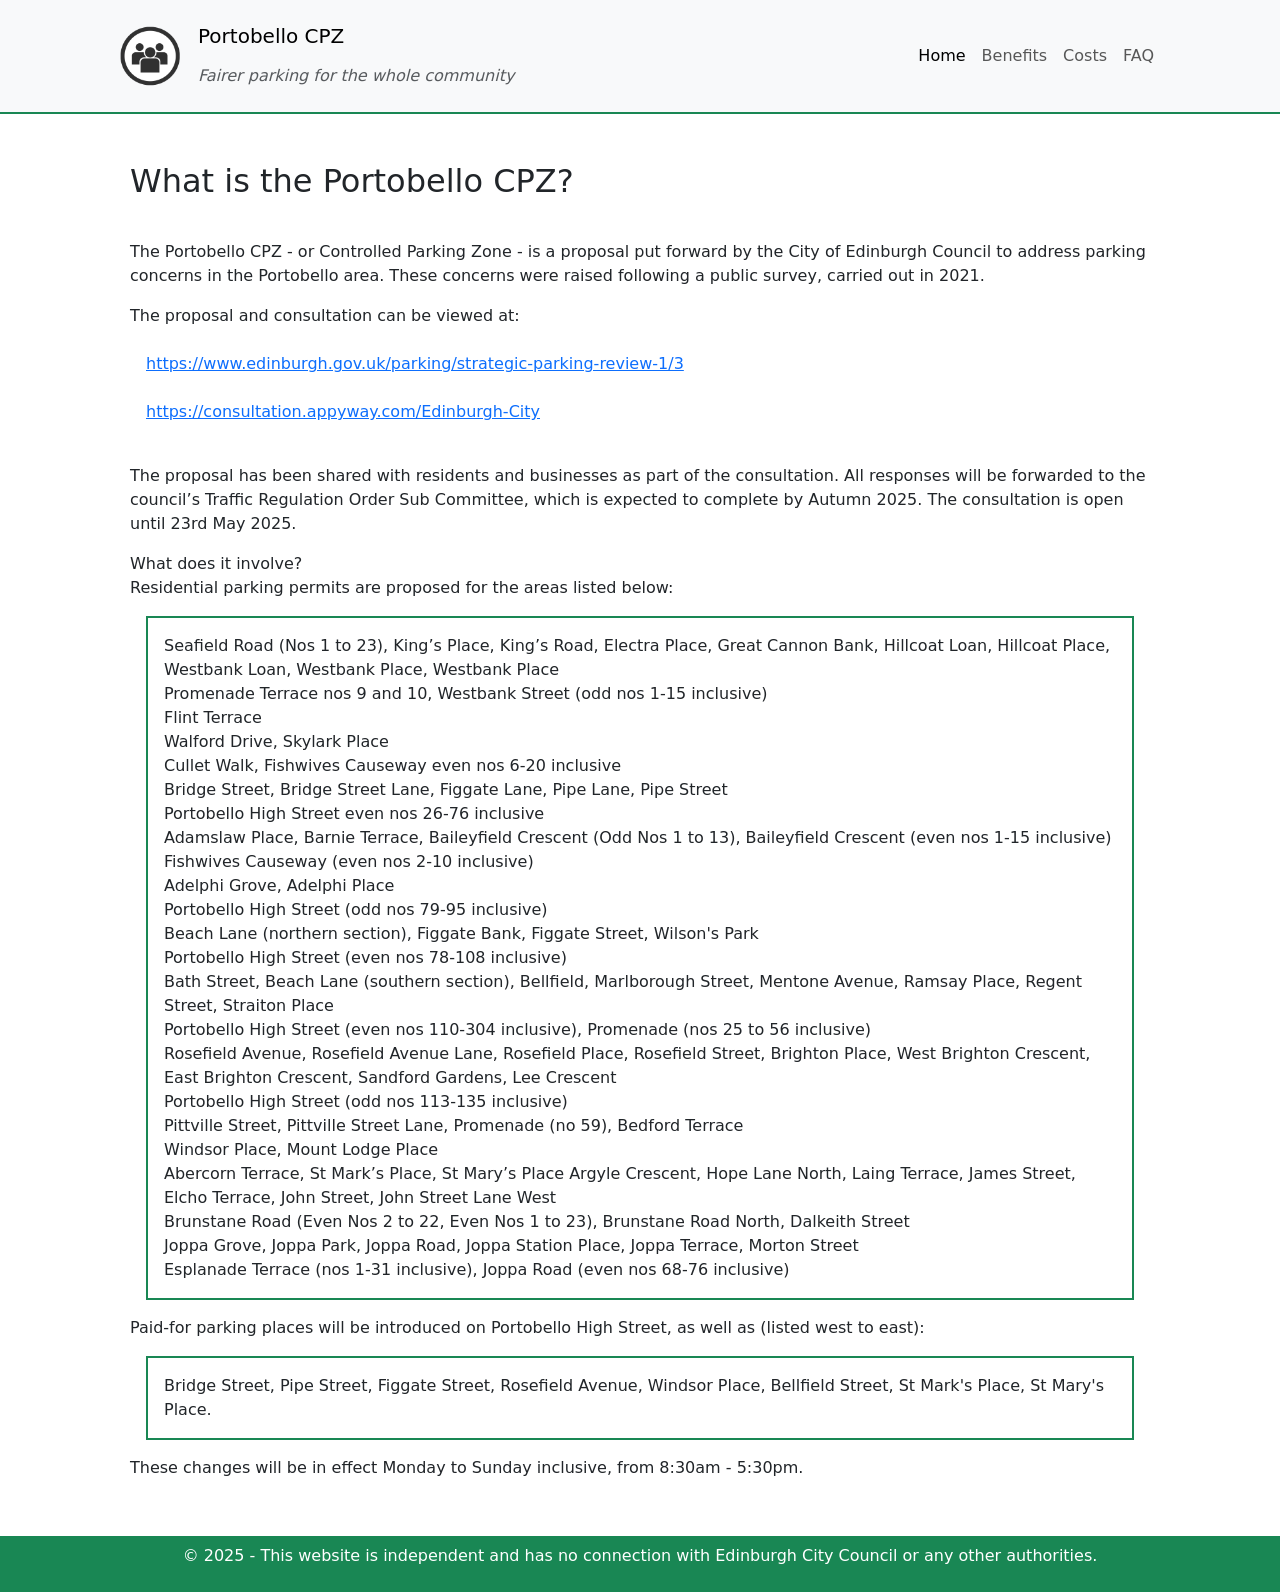
<file: index.html>
<!DOCTYPE html>
<html lang="en">
<head>
    <meta charset="UTF-8">
    <meta name="viewport" content="width=device-width, initial-scale=1.0">
    <title>Portobello CPZ - About</title>
    <link href="https://cdn.jsdelivr.net/npm/bootstrap@5.3.0-alpha1/dist/css/bootstrap.min.css" rel="stylesheet">
    <link rel="stylesheet" href="https://cdn.jsdelivr.net/npm/bootstrap-icons@1.11.1/font/bootstrap-icons.css">

    <meta property="og:title" content="Portobello CPZ - About" />
    <meta property="og:description" content="Fairer parking for the whole community" />
    <meta property="og:url" content="https://www.porty-cpz.co.uk/" />
    <meta property="og:image" content="https://www.porty-cpz.co.uk/img/community.png" />
    <meta property="og:type" content="website" />
    <meta property="og:site_name" content="Portobello CPZ" />
</head>
<body>

<nav class="navbar navbar-expand-sm navbar-light bg-light border-bottom border-success border-2 p-3 mb-5">
    <div class="container px-5">
        <div class="d-flex align-items-center">
            <img src="img/community.png" alt="Porty CPZ logo" class="me-3" style="height: 100%; max-height: 64px; object-fit: contain;">
            
            <div class="d-flex flex-column justify-content-center">
                <a class="navbar-brand mb-0" href="index.html">Portobello CPZ</a>
                <div class="navbar-text text-muted fst-italic">Fairer parking for the whole community</div>
            </div>
        </div>
        <button class="navbar-toggler" type="button" data-bs-toggle="collapse" data-bs-target="#navbarNav"
            aria-controls="navbarNav" aria-expanded="false" aria-label="Toggle navigation">
            <span class="navbar-toggler-icon"></span>
        </button>
        <div class="collapse navbar-collapse" id="navbarNav">
            <ul class="navbar-nav ms-auto">
                <li class="nav-item">
                    <a class="nav-link active" id="link-about" href="index.html">Home</a>
                </li>
                <li class="nav-item">
                    <a class="nav-link" id="link-benefits" href="benefits.html">Benefits</a>
                </li>
                <li class="nav-item">
                    <a class="nav-link" id="link-costs" href="costs.html">Costs</a>
                </li>
                <li class="nav-item">
                    <a class="nav-link" id="link-faq" href="faq.html">FAQ</a>
                </li>
            </ul>
        </div>
    </div>
</nav>
<div class="container px-5">
    <section id="about-summary" class="container-lg my-3">
        <h2 class="my-3">What is the Portobello CPZ?</h2>
        <br/>
        <p>The Portobello CPZ - or Controlled Parking Zone - is a proposal put forward by the City of Edinburgh Council to address parking concerns in the Portobello area. These concerns were raised following a public survey, carried out in 2021.</p>
        
        <p>The proposal and consultation can be viewed at: 
        <br/><br/>
        <a class="mx-3 text-wrap text-break w-75" target=”_blank” href=https://www.edinburgh.gov.uk/parking/strategic-parking-review-1/3>https://www.edinburgh.gov.uk/parking/strategic-parking-review-1/3</a>
        <br/><br/>
        <a class="mx-3 text-wrap text-break w-75" target=”_blank” href=https://consultation.appyway.com/Edinburgh-City>https://consultation.appyway.com/Edinburgh-City</a></p>
        <br/>
        <p>The proposal has been shared with residents and businesses as part of the consultation. All responses will be forwarded to the council’s Traffic Regulation Order Sub Committee, which is expected to complete by Autumn 2025. The consultation is open until 23rd May 2025.</p>
    </section>
    <section id="about-involve" class="container-lg my-3">
        <h2">What does it involve?</h2>
        <br/>
        <p>Residential parking permits are proposed for the areas listed below:</p>
        <p class="address mx-3 border border-success border-2 p-3">Seafield Road (Nos 1 to 23), King’s Place, King’s Road, Electra Place, Great Cannon Bank, Hillcoat Loan, Hillcoat Place, Westbank Loan, Westbank Place, Westbank Place<br/>
            Promenade Terrace nos 9 and 10, Westbank Street (odd nos 1-15 inclusive)<br/>
            Flint Terrace<br/>
            Walford Drive, Skylark Place<br/>
            Cullet Walk, Fishwives Causeway even nos 6-20 inclusive<br/>
            Bridge Street, Bridge Street Lane, Figgate Lane, Pipe Lane, Pipe Street<br/>
            Portobello High Street even nos 26-76 inclusive<br/>
            Adamslaw Place, Barnie Terrace, Baileyfield Crescent (Odd Nos 1 to 13), Baileyfield Crescent (even nos 1-15 inclusive)<br/>
            Fishwives Causeway (even nos 2-10 inclusive)<br/>
            Adelphi Grove, Adelphi Place<br/>
            Portobello High Street (odd nos 79-95 inclusive)<br/>
            Beach Lane (northern section), Figgate Bank, Figgate Street, Wilson's Park<br/>
            Portobello High Street (even nos 78-108 inclusive)<br/>
            Bath Street, Beach Lane (southern section), Bellfield, Marlborough Street, Mentone Avenue, Ramsay Place, Regent Street, Straiton Place<br/>
            Portobello High Street (even nos 110-304 inclusive), Promenade (nos 25 to 56 inclusive)<br/>
            Rosefield Avenue, Rosefield Avenue Lane, Rosefield Place, Rosefield Street, Brighton Place, West Brighton Crescent, East Brighton Crescent, Sandford Gardens, Lee Crescent<br/>
            Portobello High Street (odd nos 113-135 inclusive)<br/>
            Pittville Street, Pittville Street Lane, Promenade (no 59), Bedford Terrace<br/>
            Windsor Place, Mount Lodge Place<br/>
            Abercorn Terrace, St Mark’s Place, St Mary’s Place Argyle Crescent, Hope Lane North, Laing Terrace, James Street, Elcho Terrace, John Street, John Street Lane West<br/>
            Brunstane Road (Even Nos 2 to 22, Even Nos 1 to 23), Brunstane Road North, Dalkeith Street<br/>
            Joppa Grove, Joppa Park, Joppa Road, Joppa Station Place, Joppa Terrace, Morton Street<br/>
            Esplanade Terrace (nos 1-31 inclusive), Joppa Road (even nos 68-76 inclusive)</p>
        <p>Paid-for parking places will be introduced on Portobello High Street, as well as (listed west to east):</p>
        <p class="address mx-3 border border-success border-2 p-3">Bridge Street, Pipe Street, Figgate Street, Rosefield Avenue, Windsor Place, Bellfield Street, St Mark's Place, St Mary's Place.</p>
        <p>These changes will be in effect Monday to Sunday inclusive, from 8:30am - 5:30pm.</p>
        <br />
    </section>
</div>


<footer class="footer bg-success text-white text-center py-2">
    <div class="container">
        <p>&copy; 2025 - This website is independent and has no connection with Edinburgh City Council or any other authorities.</p></p>
    </div>
</footer>

<!-- Bootstrap 5 JS and dependencies -->
<script src="https://cdn.jsdelivr.net/npm/@popperjs/core@2.11.6/dist/umd/popper.min.js"></script>
<script src="https://cdn.jsdelivr.net/npm/bootstrap@5.3.0-alpha1/dist/js/bootstrap.min.js"></script>
<script src="scripts/main.js"></script>

</body>
</html>
</file>
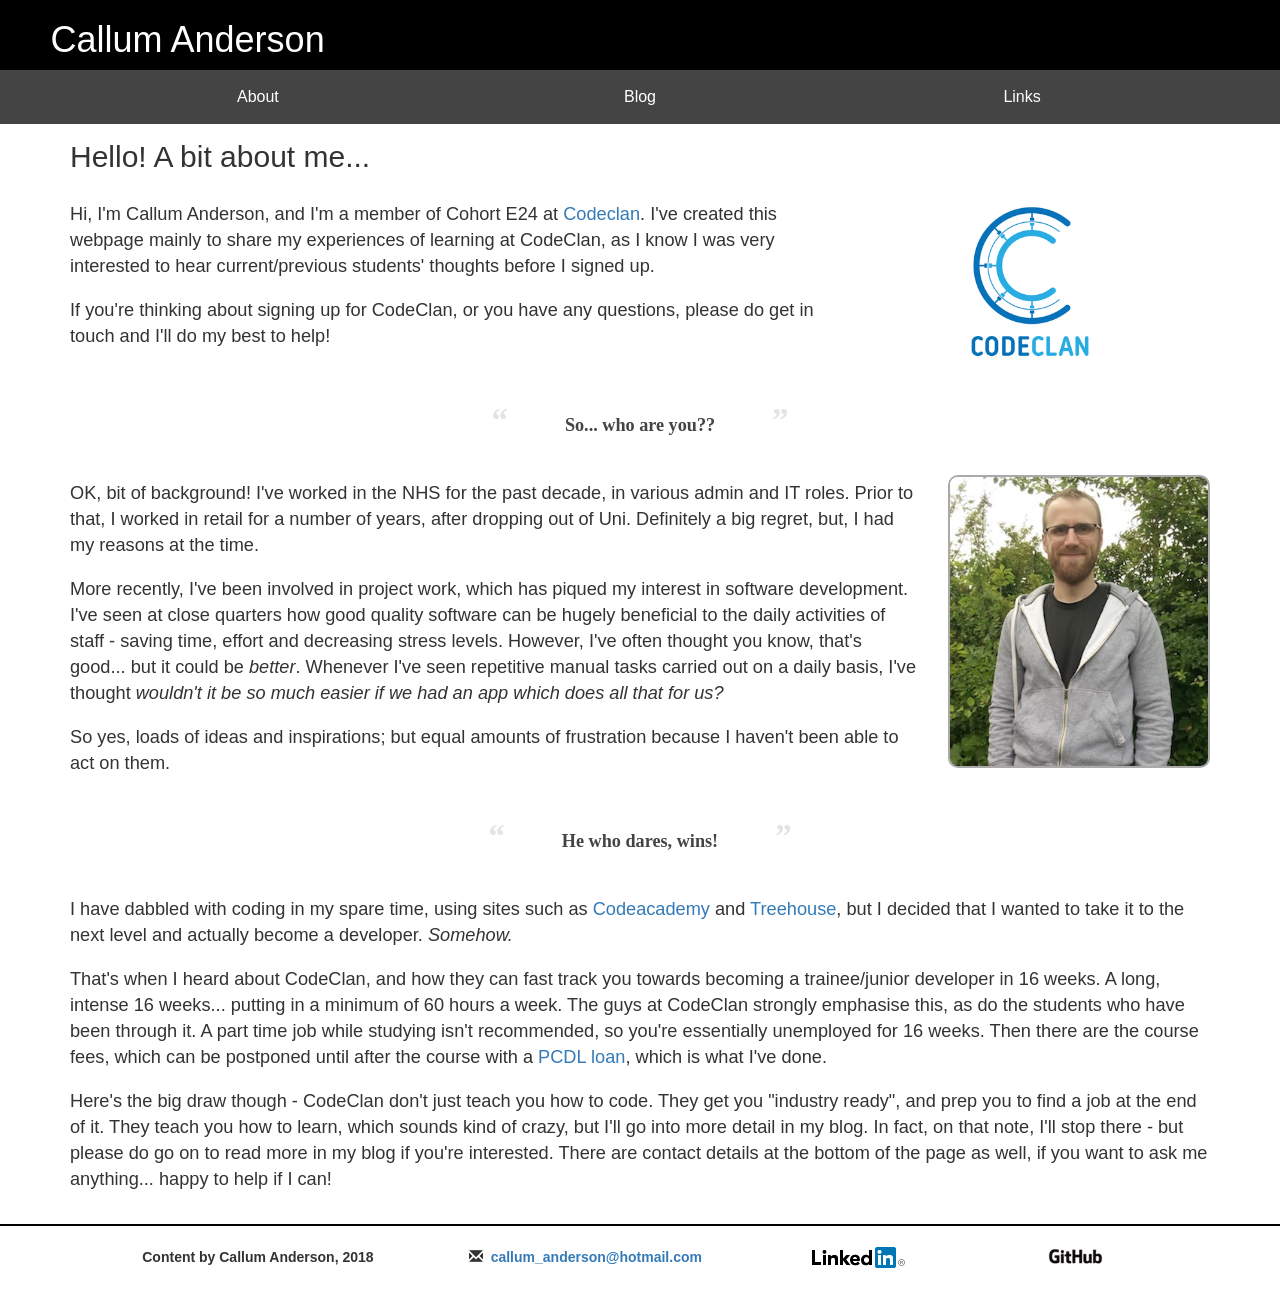
<file: archive/index.html>
<!DOCTYPE HTML>
<html lang="en">
  <head>
    <title>Callum Anderson - About</title>
    <!-- Latest compiled and minified CSS -->
    <link rel="stylesheet" href="https://maxcdn.bootstrapcdn.com/bootstrap/3.3.7/css/bootstrap.min.css">
    <link rel="stylesheet" type="text/css" href="./css/callum_anderson.css?v=1.0">
    <script src="./js/callum_anderson.js?v=1.0" type="text/javascript" charset="utf-8"></script>
    <meta charset="utf-8">
    <meta name="viewport" content="width=device-width, initial-scale=1">
  </head>
  <body>
    <div id="fixed-header">
      <header>
        <div class="row">
          <div class="col-xs-12" id="header">
            <h1>Callum Anderson</h1>
          </div>
        </div>
      </header>
      <nav>
        <div class="row">
          <div class="col-xs-1">
          </div>
          <div class="col-xs-3">
            <a href="#"><button class="dropbtn">About</button></a>
          </div>
          <div class="col-xs-4 dropdown">
  <button onclick="blogDropDown()" class="dropbtn">Blog</button>
  <div id="myDropdown" class="dropdown-content">
    <a href="./blog.html#week1">Week 1-2</a>
    <a href="./blog.html#week3">Week 3-4</a>
    <a href="./blog.html#week5">Week 5-6</a>
    <a href="./blog.html#week7">Week 7-8</a>
    <a href="./blog.html#week9">Week 9-10</a>
    <a href="./blog.html#week11">Week 11-12</a>
    <a href="./blog.html#week13">Week 13-14</a>
    <a href="./blog.html#week15">Week 15-16</a>
  </div>
</div>
          <div class="col-xs-3">
            <a href="./links.html"><button class="dropbtn">Links</button></a>
          </div>
          <div class="col-xs-1">
          </div>
        </div>
      </nav>
    </div>
          <div class="container">
      <section>
        <div class="row">
          <div class="col-xs-12">
            <h2>Hello! A bit about me...</h2>
          </div>
        </div>
        <div class="row">
          <div class="col-sm-8">
            <p>Hi, I'm Callum Anderson, and I'm a member of Cohort E24 at <a href="https://www.codeclan.com">Codeclan</a>.
            I've created this webpage mainly to share my experiences of learning at CodeClan, as I know I was
           very interested to hear current/previous students' thoughts before I signed up.
            </p>
            <p>
              If you're thinking about signing up for CodeClan, or you have any questions, please do get in touch
                and I'll do my best to help!
            </p>
          </div>
          <div class="col-sm-4">
            <a href="https://www.codeclan.com" target="_blank"><img src="./img/codeclan-logo.png"
             class="img-responsive" width="150px" height="160px" alt="CodeClan logo" target="_blank"/></a>
          </div>
        </div>
        <div class="row">
          <div class="col-xs-12">
            <q>So...  who are you??</q>
          </div>
        </div>
        <div class="row">
          <div class="col-sm-9">
            <p>OK, bit of background! I've worked in the NHS for the past decade, in various admin and
              IT roles. Prior to that, I worked in retail for a number of years, after dropping
              out of Uni. Definitely a big regret, but, I had my reasons at the time.
            </p>
            <p>More recently, I've been involved in project work, which has piqued
              my interest in software development. I've seen at close quarters how good quality software
              can be hugely beneficial to the daily activities of staff - saving time, effort and decreasing
            stress levels. However, I've often thought you know, that's good...  but it could be <em>better</em>.
          Whenever I've seen repetitive manual tasks carried out on a daily basis, I've thought <em>wouldn't it be
         so much easier if we had an app which does all that for us?</em>
            </p>
            <p>So yes, loads of ideas and inspirations; but equal amounts of frustration because I haven't been able
           to act on them.
            </p>
          </div>
          <div class="col-sm-3">
            <img src="./thumbs/callum_photo.jpg" width="343px" height="383px" class="img-responsive blog-img" alt="Photo of Callum Anderson, full height, outside"/>
            <div id="img-modal">
              <span class="img-modal-close">&times;</span>
              <img class="img-modal-content img-responsive"/>
            </div>
          </div>
        </div>
        <div class="row">
          <div class="col-xs-12">
            <q>He who dares, wins!</q>
          </div>
        </div>
        <div class="row">
          <div class="col-xs-12">
            <p>I have dabbled with coding in my spare time, using sites such as
          <a href="https://www.codeacademy.com" target="_blank">Codeacademy</a> and <a href="https://www.teamtreehouse.com" target="_blank">Treehouse</a>,
        but I decided that I wanted to take it to the next level and actually become a developer. <em>Somehow.</em>
            </p>
            <p>That's when I heard about CodeClan, and how they can fast track you towards becoming a trainee/junior
          developer in 16 weeks. A long, intense 16 weeks...  putting in a minimum of 60 hours a week. The guys at
        CodeClan strongly emphasise this, as do the students who have been through it. A part time job while studying
      isn't recommended, so you're essentially unemployed for 16 weeks. Then there are the course fees, which can be
    postponed until after the course with a <a href="https://codeclan.com/courses/16-week-course/course-cost/" target="_blank">PCDL
      loan</a>, which is what I've done.
            </p>
            <p>Here's the big draw though - CodeClan don't just teach you how to code. They get you "industry ready", and
          prep you to find a job at the end of it. They teach you how to learn, which sounds kind of crazy, but I'll
          go into more detail in my blog. In fact, on that note, I'll stop there - but please do go on to read more
          in my blog if you're interested. There are contact details at the bottom of the page as well, if you want
          to ask me anything...  happy to help if I can!
            </p>
          </div>
        </div>
      </section>
      </div>
      <footer>
        <div class="row">
          <div class="col-md-1">
          </div>
          <div class="col-md-6">
            <div class="row">
            <div class="col-sm-6">
              <p class="text-center text-nowrap">Content by Callum Anderson, 2018
              </p>
            </div>
            <div class="col-sm-6">
              <p class="text-center text-nowrap"><span class="glyphicon glyphicon-envelope"></span>&nbsp;&nbsp;<span id="mailing"></span>
              </p>
            </div>
          </div>
          </div>
          <div class="col-md-4">
            <div class="row">
            <div class="col-sm-6">
              <p class="text-center"><a href="https://www.linkedin.com/in/callum-anderson-072bb789/" target="_blank"><img src="./img/Logo-2C-21px-R.png" class="img-responsive" alt="LinkedIn logo"/></a>
              </p>
            </div>
            <div class="col-sm-6">
              <p class="text-center"><a href="https://github.com/callum-anderson" target="_blank"> <img src="./img/GitHub_Logo.png" class="img-responsive" alt="GitHub Logo"/></a>
              </p>
            </div>
          </div>
        </div>
        <div class="col-md-1">
        </div>
      </div>
      </footer>
  </body>
</html>
</file>
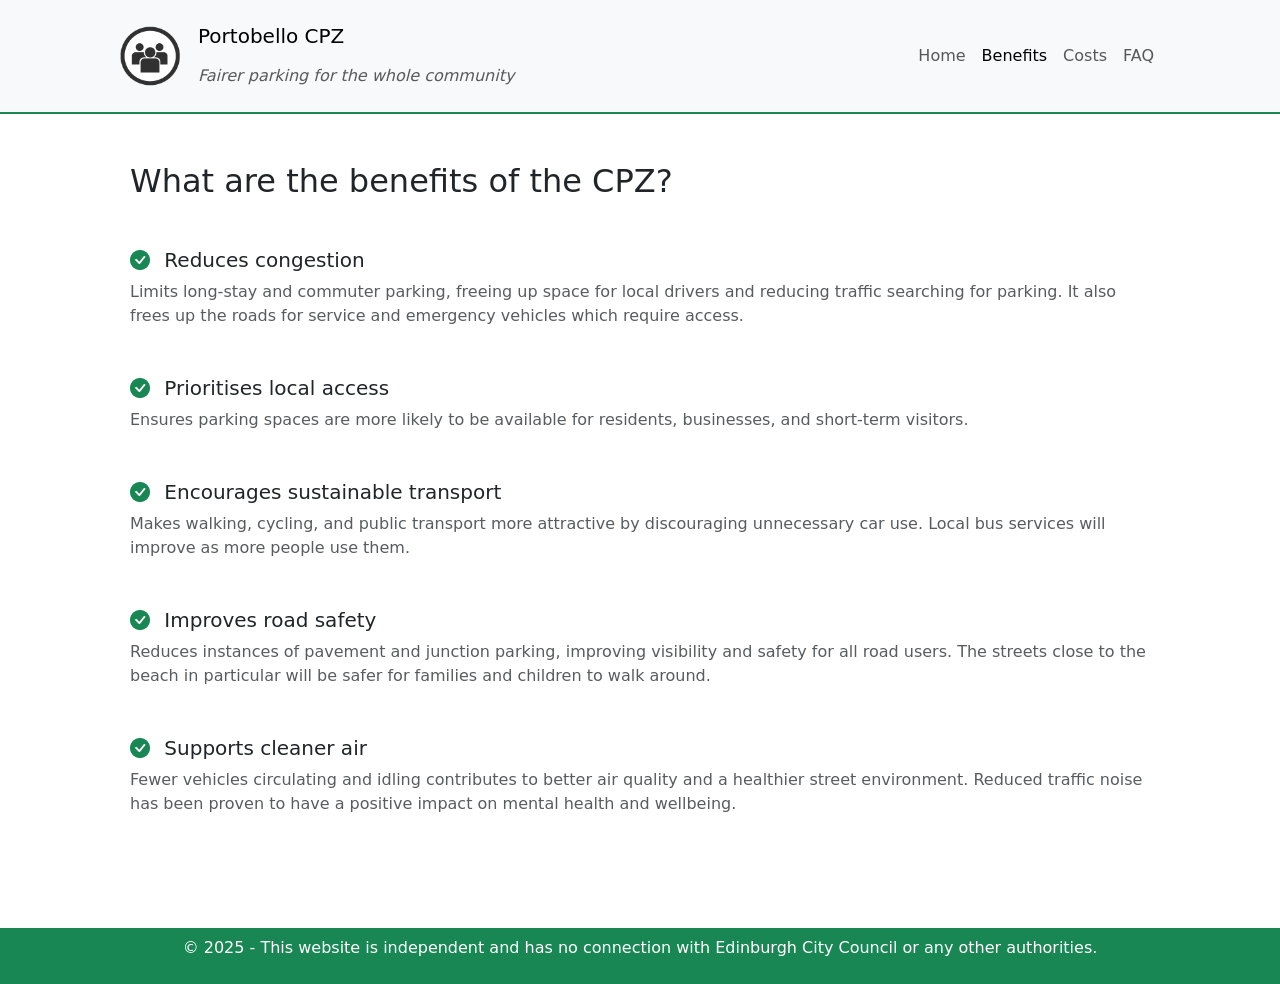
<file: benefits.html>
<!DOCTYPE html>
<html lang="en">
<head>
    <meta charset="UTF-8">
    <meta name="viewport" content="width=device-width, initial-scale=1.0">
    <title>Portobello CPZ - Benefits</title>
    <link href="https://cdn.jsdelivr.net/npm/bootstrap@5.3.0-alpha1/dist/css/bootstrap.min.css" rel="stylesheet">
    <link rel="stylesheet" href="https://cdn.jsdelivr.net/npm/bootstrap-icons@1.10.5/font/bootstrap-icons.css">

    <meta property="og:title" content="Portobello CPZ - Benefits" />
    <meta property="og:description" content="Fairer parking for the whole community" />
    <meta property="og:url" content="https://www.porty-cpz.co.uk/" />
    <meta property="og:image" content="https://www.porty-cpz.co.uk/img/community.png" />
    <meta property="og:type" content="website" />
    <meta property="og:site_name" content="Portobello CPZ" />
</head>
<body>

  <nav class="navbar navbar-expand-sm navbar-light bg-light border-bottom border-success border-2 p-3 mb-5">
    <div class="container px-5">
        <div class="d-flex align-items-center">
            <img src="img/community.png" alt="Porty CPZ logo" class="me-3" style="height: 100%; max-height: 64px; object-fit: contain;">
            
            <div class="d-flex flex-column justify-content-center">
                <a class="navbar-brand mb-0" href="index.html">Portobello CPZ</a>
                <div class="navbar-text text-muted fst-italic">Fairer parking for the whole community</div>
            </div>
        </div>
        <button class="navbar-toggler" type="button" data-bs-toggle="collapse" data-bs-target="#navbarNav"
            aria-controls="navbarNav" aria-expanded="false" aria-label="Toggle navigation">
            <span class="navbar-toggler-icon"></span>
        </button>
        <div class="collapse navbar-collapse" id="navbarNav">
            <ul class="navbar-nav ms-auto">
                <li class="nav-item">
                    <a class="nav-link active" id="link-about" href="index.html">Home</a>
                </li>
                <li class="nav-item">
                    <a class="nav-link" id="link-benefits" href="benefits.html">Benefits</a>
                </li>
                <li class="nav-item">
                    <a class="nav-link" id="link-costs" href="costs.html">Costs</a>
                </li>
                <li class="nav-item">
                    <a class="nav-link" id="link-faq" href="faq.html">FAQ</a>
                </li>
            </ul>
        </div>
    </div>
</nav>
<div class="container px-5">
    <section id="benefits" class="container-lg my-3 pb-5">
        <h2>What are the benefits of the CPZ?</h2>
        <br/>
        <div class="mb-5 pt-3">
            <h5>
              <i class="bi bi-check-circle-fill text-success me-2"></i>
              Reduces congestion
            </h5>
            <p class="text-muted">
              Limits long-stay and commuter parking, freeing up space for local drivers and reducing traffic searching for parking. It also frees up the roads for service and emergency vehicles which require access.
            </p>
          </div>
        
          <div class="mb-5">
            <h5>
              <i class="bi bi-check-circle-fill text-success me-2"></i>
              Prioritises local access
            </h5>
            <p class="text-muted">
              Ensures parking spaces are more likely to be available for residents, businesses, and short-term visitors.
            </p>
          </div>
        
          <div class="mb-5">
            <h5>
              <i class="bi bi-check-circle-fill text-success me-2"></i>
              Encourages sustainable transport
            </h5>
            <p class="text-muted">
              Makes walking, cycling, and public transport more attractive by discouraging unnecessary car use. Local bus services will improve as more people use them.
            </p>
          </div>
        
          <div class="mb-5">
            <h5>
              <i class="bi bi-check-circle-fill text-success me-2"></i>
              Improves road safety
            </h5>
            <p class="text-muted">
              Reduces instances of pavement and junction parking, improving visibility and safety for all road users. The streets close to the beach in particular will be safer for families and children to walk around.
            </p>
          </div>
        
          <div class="mb-5">
            <h5>
              <i class="bi bi-check-circle-fill text-success me-2"></i>
              Supports cleaner air
            </h5>
            <p class="text-muted">
              Fewer vehicles circulating and idling contributes to better air quality and a healthier street environment. Reduced traffic noise has been proven to have a positive impact on mental health and wellbeing.
            </p>
          </div>  
        </section>

</div>


<footer class="footer bg-success text-white text-center py-2">
    <div class="container">
        <p>&copy; 2025 - This website is independent and has no connection with Edinburgh City Council or any other authorities.</p></p>
    </div>
</footer>

<!-- Bootstrap 5 JS and dependencies -->
<script src="https://cdn.jsdelivr.net/npm/@popperjs/core@2.11.6/dist/umd/popper.min.js"></script>
<script src="https://cdn.jsdelivr.net/npm/bootstrap@5.3.0-alpha1/dist/js/bootstrap.min.js"></script>
<script src="scripts/main.js"></script>

</body>
</html>
</file>
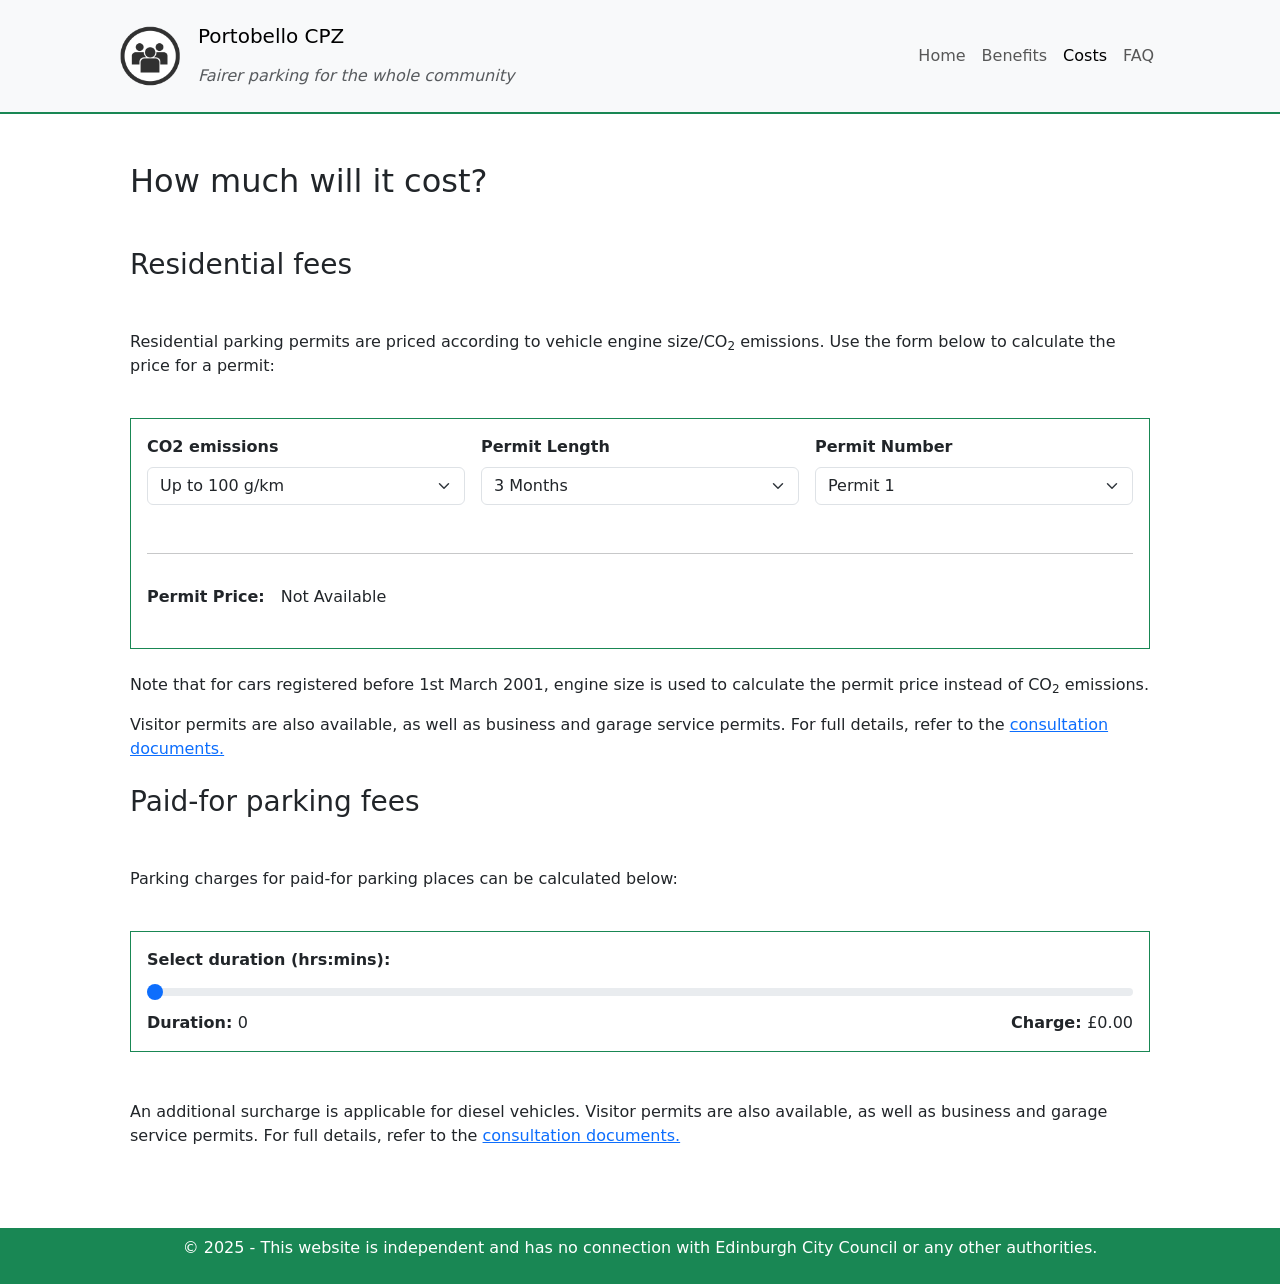
<file: costs.html>
<!DOCTYPE html>
<html lang="en">
<head>
    <meta charset="UTF-8">
    <meta name="viewport" content="width=device-width, initial-scale=1.0">
    <title>Portobello CPZ - Costs</title>
    <link href="https://cdn.jsdelivr.net/npm/bootstrap@5.3.0-alpha1/dist/css/bootstrap.min.css" rel="stylesheet">
    <link rel="stylesheet" href="https://cdn.jsdelivr.net/npm/bootstrap-icons@1.11.1/font/bootstrap-icons.css">

    <meta property="og:title" content="Portobello CPZ - Costs" />
    <meta property="og:description" content="Fairer parking for the whole community" />
    <meta property="og:url" content="https://www.porty-cpz.co.uk/" />
    <meta property="og:image" content="https://www.porty-cpz.co.uk/img/community.png" />
    <meta property="og:type" content="website" />
    <meta property="og:site_name" content="Portobello CPZ" />
</head>
<body>

<nav class="navbar navbar-expand-sm navbar-light bg-light border-bottom border-success border-2 p-3 mb-5">
    <div class="container px-5">
        <div class="d-flex align-items-center">
            <img src="img/community.png" alt="Porty CPZ logo" class="me-3" style="height: 100%; max-height: 64px; object-fit: contain;">
            
            <div class="d-flex flex-column justify-content-center">
                <a class="navbar-brand mb-0" href="index.html">Portobello CPZ</a>
                <div class="navbar-text text-muted fst-italic">Fairer parking for the whole community</div>
            </div>
        </div>
        <button class="navbar-toggler" type="button" data-bs-toggle="collapse" data-bs-target="#navbarNav"
            aria-controls="navbarNav" aria-expanded="false" aria-label="Toggle navigation">
            <span class="navbar-toggler-icon"></span>
        </button>
        <div class="collapse navbar-collapse" id="navbarNav">
            <ul class="navbar-nav ms-auto">
                <li class="nav-item">
                    <a class="nav-link active" id="link-about" href="index.html">Home</a>
                </li>
                <li class="nav-item">
                    <a class="nav-link" id="link-benefits" href="benefits.html">Benefits</a>
                </li>
                <li class="nav-item">
                    <a class="nav-link" id="link-costs" href="costs.html">Costs</a>
                </li>
                <li class="nav-item">
                    <a class="nav-link" id="link-faq" href="faq.html">FAQ</a>
                </li>
            </ul>
        </div>
    </div>
</nav>
<div class="container px-5">
    <section id="residential-fees" class="container-lg my-3">
        <h2 class="mb-5">How much will it cost?</h2>
        <h3 class="my-4">Residential fees</h3>
        <br/>
        <p>Residential parking permits are priced according to vehicle engine size/CO<sub>2</sub>  emissions. Use the form below to calculate the price for a permit:</p>
        <br/>
        <form class="border border-success p-3">
            <div class="row g-3">
                <div class="col-md-4">
                    <label for="emissions" class="form-label fw-bold">CO2 emissions</label>
                    <select id="emissions" class="form-select">
                        <option value="0">Up to 100 g/km</option>
                        <option value="1">101 to 120 g/km</option>
                        <option value="2">121 to 140 g/km</option>
                        <option value="3">141 to 165 g/km</option>
                        <option value="4">166 to 185 g/km</option>
                        <option value="5">186 to 225 g/km</option>
                        <option value="6">225 g/km or greater</option>
                    </select>
                </div>
    
                <div class="col-md-4">
                    <label for="permit-length" class="form-label fw-bold">Permit Length</label>
                    <select id="permit-length" class="form-select">
                        <option value="threeMonth">3 Months</option>
                        <option value="sixMonth">6 Months</option>
                        <option value="annual">Annual</option>
                    </select>
                </div>
    
                <div class="col-md-4">
                    <label for="permit-number" class="form-label fw-bold">Permit Number</label>
                    <select id="permit-number" class="form-select">
                        <option value="0">Permit 1</option>
                        <option value="1">Permit 2</option>
                    </select>
                </div>
            </div>
            <br/>
            <hr class="my-4">
            <div class="mb-3 d-flex align-items-center">
                <label for="permit-total" class="form-label fw-bold me-3 mb-0" style="white-space: nowrap;">Permit Price:</label>
                <p id="permit-total" class="form-control-plaintext"></p>
            </div>
        </form>
        <br/>
        <p>Note that for cars registered before 1st March 2001, engine size is used to calculate the permit price instead of CO<sub>2</sub> emissions.</p>
        <p>Visitor permits are also available, as well as business and garage service permits. For full details, refer to the <a target="_blank" href=https://consultation.appyway.com/Edinburgh-City>consultation documents.</a></p>
    </section>
    <section id="paid-parking-fees" class="container-lg my-3 pb-5">
        <h3 class="my-4">Paid-for parking fees</h3>
        <br/>
        <p>Parking charges for paid-for parking places can be calculated below:</p>
        <br>
        <div class="mb-4 border border-success p-3">
            <label for="duration-slider" class="form-label fw-bold">Select duration (hrs:mins):</label>
            <input type="range" class="form-range" id="duration-slider" min="0" max="102" value="0">
            <div class="d-flex justify-content-between">
                <span class="fw-bold">Duration: <span class="fw-normal" id="duration">0</span></span>
                <span class="fw-bold">Charge: <span class="fw-normal" id="charge">£0.00</span></span>
            </div>
        </div>
        <br>
        
        <p>An additional surcharge is applicable for diesel vehicles. Visitor permits are also available, as well as business and garage service permits. For full details, refer to the <a target="_blank" href=https://consultation.appyway.com/Edinburgh-City>consultation documents.</a><br/></p>
    </section>
</div>


<footer class="footer bg-success text-white text-center py-2">
    <div class="container">
        <p>&copy; 2025 - This website is independent and has no connection with Edinburgh City Council or any other authorities.</p></p>
    </div>
</footer>

<!-- Bootstrap 5 JS and dependencies -->
<script src="https://cdn.jsdelivr.net/npm/@popperjs/core@2.11.6/dist/umd/popper.min.js"></script>
<script src="https://cdn.jsdelivr.net/npm/bootstrap@5.3.0-alpha1/dist/js/bootstrap.min.js"></script>
<script src="scripts/main.js"></script>
<script src="scripts/parking-calculator.js"></script>
<script src="scripts/permit-price-calculator.js"></script>

</body>
</html>
</file>
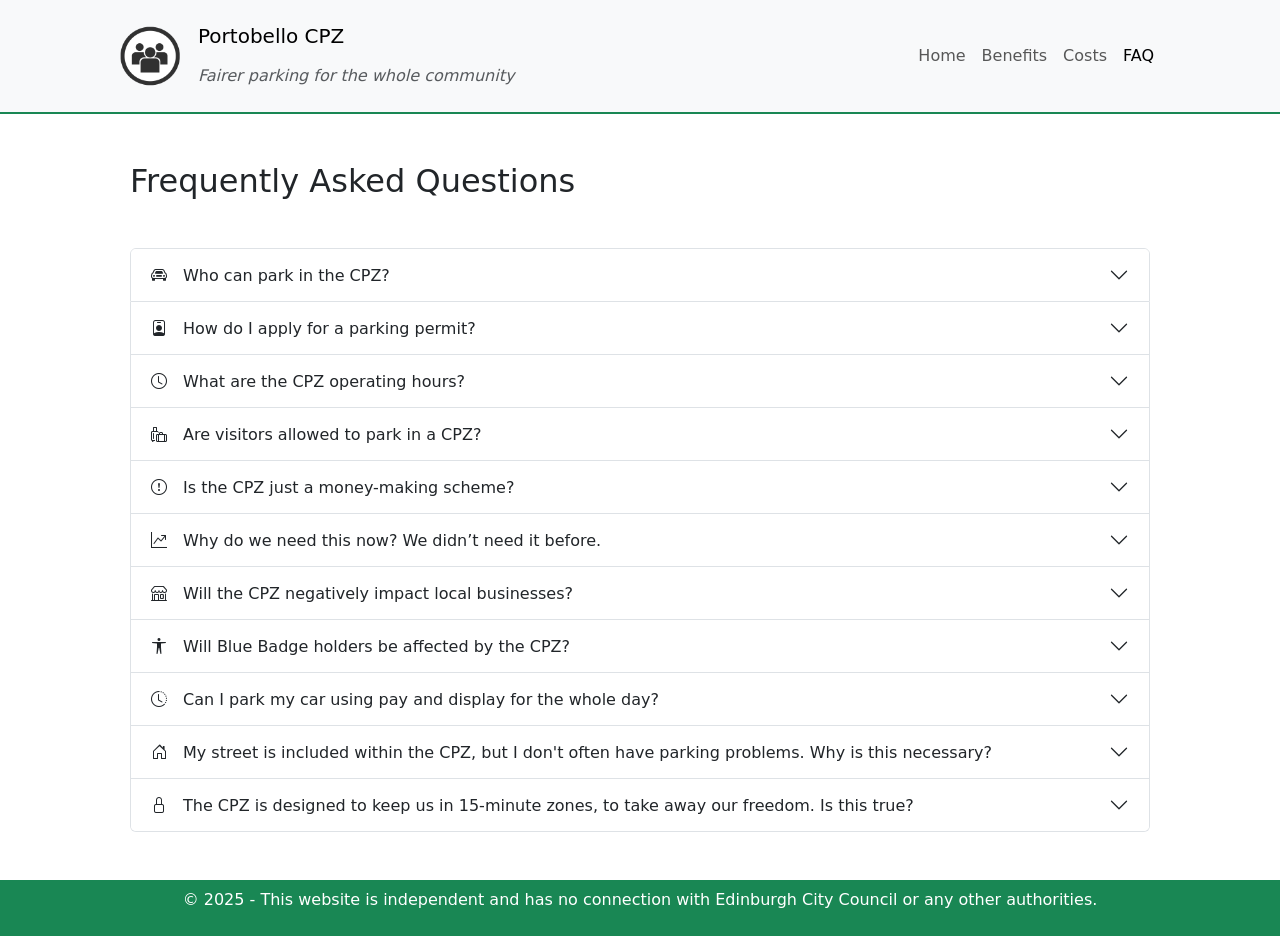
<file: faq.html>
<!DOCTYPE html>
<html lang="en">
<head>
    <meta charset="UTF-8">
    <meta name="viewport" content="width=device-width, initial-scale=1.0">
    <title>Portobello CPZ - FAQ</title>
    <link href="https://cdn.jsdelivr.net/npm/bootstrap@5.3.0-alpha1/dist/css/bootstrap.min.css" rel="stylesheet">
    <link rel="stylesheet" href="https://cdn.jsdelivr.net/npm/bootstrap-icons@1.11.1/font/bootstrap-icons.css">

    <meta property="og:title" content="Portobello CPZ - FAQ" />
    <meta property="og:description" content="Fairer parking for the whole community" />
    <meta property="og:url" content="https://www.porty-cpz.co.uk/" />
    <meta property="og:image" content="https://www.porty-cpz.co.uk/img/community.png" />
    <meta property="og:type" content="website" />
    <meta property="og:site_name" content="Portobello CPZ" />
</head>
<body>

  <nav class="navbar navbar-expand-sm navbar-light bg-light border-bottom border-success border-2 p-3 mb-5">
    <div class="container px-5">
        <div class="d-flex align-items-center">
            <img src="img/community.png" alt="Porty CPZ logo" class="me-3" style="height: 100%; max-height: 64px; object-fit: contain;">
            
            <div class="d-flex flex-column justify-content-center">
                <a class="navbar-brand mb-0" href="index.html">Portobello CPZ</a>
                <div class="navbar-text text-muted fst-italic">Fairer parking for the whole community</div>
            </div>
        </div>
        <button class="navbar-toggler" type="button" data-bs-toggle="collapse" data-bs-target="#navbarNav"
            aria-controls="navbarNav" aria-expanded="false" aria-label="Toggle navigation">
            <span class="navbar-toggler-icon"></span>
        </button>
        <div class="collapse navbar-collapse" id="navbarNav">
            <ul class="navbar-nav ms-auto">
                <li class="nav-item">
                    <a class="nav-link active" id="link-about" href="index.html">Home</a>
                </li>
                <li class="nav-item">
                    <a class="nav-link" id="link-benefits" href="benefits.html">Benefits</a>
                </li>
                <li class="nav-item">
                    <a class="nav-link" id="link-costs" href="costs.html">Costs</a>
                </li>
                <li class="nav-item">
                    <a class="nav-link" id="link-faq" href="faq.html">FAQ</a>
                </li>
            </ul>
        </div>
    </div>
</nav>
<div class="container px-5">
    <section class="container my-5" id="cpz-faq">
      <h2 class="mb-5">Frequently Asked Questions</h2>
      <div class="accordion" id="faqAccordion">
        <!-- Question 1 -->
        <div class="accordion-item">
          <h2 class="accordion-header" id="faq1-heading">
            <button class="accordion-button collapsed" type="button" data-bs-toggle="collapse" data-bs-target="#faq1" aria-expanded="false" aria-controls="faq1">
              <i class="bi bi-car-front me-3"></i> Who can park in the CPZ?
            </button>
          </h2>
          <div id="faq1" class="accordion-collapse collapse" aria-labelledby="faq1-heading" data-bs-parent="#faqAccordion">
            <div class="accordion-body">
              Only vehicles with a valid permit or those using a pay-and-display system can park during controlled hours. Outside of those hours, parking is unrestricted.
            </div>
          </div>
        </div>
        <!-- Question 2 -->
        <div class="accordion-item">
          <h2 class="accordion-header" id="faq2-heading">
            <button class="accordion-button collapsed" type="button" data-bs-toggle="collapse" data-bs-target="#faq2" aria-expanded="false" aria-controls="faq2">
              <i class="bi bi-person-badge me-3"></i> How do I apply for a parking permit?
            </button>
          </h2>
          <div id="faq2" class="accordion-collapse collapse" aria-labelledby="faq2-heading" data-bs-parent="#faqAccordion">
            <div class="accordion-body">
              You can apply online at <a target="_blank" href=https://www.edinburgh.gov.uk/parking-permits/residents’-permit-information-guidance>https://www.edinburgh.gov.uk/parking-permits/residents’-permit-information-guidance</a>, by submitting proof of residency and vehicle ownership.
            </div>
          </div>
        </div>
        <!-- Question 3 -->
        <div class="accordion-item">
          <h2 class="accordion-header" id="faq3-heading">
            <button class="accordion-button collapsed" type="button" data-bs-toggle="collapse" data-bs-target="#faq3" aria-expanded="false" aria-controls="faq3">
              <i class="bi bi-clock me-3"></i> What are the CPZ operating hours?
            </button>
          </h2>
          <div id="faq3" class="accordion-collapse collapse" aria-labelledby="faq3-heading" data-bs-parent="#faqAccordion">
            <div class="accordion-body">
              Operating hours are from 8:30am to 5:30pm, Monday to Sunday inclusive. Signs at entry points and along streets will clearly display the exact times.
            </div>
          </div>
        </div>
        <!-- Question 4 -->
        <div class="accordion-item">
          <h2 class="accordion-header" id="faq4-heading">
            <button class="accordion-button collapsed" type="button" data-bs-toggle="collapse" data-bs-target="#faq4" aria-expanded="false" aria-controls="faq4">
              <i class="bi bi-luggage me-3"></i>Are visitors allowed to park in a CPZ?
            </button>
          </h2>
          <div id="faq4" class="accordion-collapse collapse" aria-labelledby="faq4-heading" data-bs-parent="#faqAccordion">
            <div class="accordion-body">
              Yes, but they will need to use either visitor permits or pay-and-display. Residents can request visitor permits.
            </div>
          </div>
        </div>
        <!-- Question 5 -->
        <div class="accordion-item">
          <h2 class="accordion-header" id="faq5-heading">
            <button class="accordion-button collapsed" type="button" data-bs-toggle="collapse" data-bs-target="#faq5" aria-expanded="false" aria-controls="faq5">
              <i class="bi bi-exclamation-circle me-3"></i>Is the CPZ just a money-making scheme?
            </button>
          </h2>
          <div id="faq5" class="accordion-collapse collapse" aria-labelledby="faq5-heading" data-bs-parent="#faqAccordion">
            <div class="accordion-body">
              This is a common myth circulated on social media, but Controlled Parking Zones are primarily introduced to manage limited street space, reduce congestion, and improve parking availability for residents and businesses. 
              <br/><br/>
              Any revenue generated from permit fees and enforcement is reinvested into transport infrastructure, road maintenance, and sustainable travel initiatives. This is mandated by law under <a target="_blank" href=https://www.legislation.gov.uk/ukpga/1984/27/section/55>section 55 of the Road Traffic Regulation Act (1984)</a>.
              <br/><br/>
              CPZs are about improving fairness and accessibility — not about profit.
            </div>
          </div>
        </div>
        <!-- Question 6 -->
        <div class="accordion-item">
          <h2 class="accordion-header" id="faq6-heading">
            <button class="accordion-button collapsed" type="button" data-bs-toggle="collapse" data-bs-target="#faq6" aria-expanded="false" aria-controls="faq6">
              <i class="bi bi-graph-up-arrow me-3"></i>Why do we need this now? We didn’t need it before.
            </button>
          </h2>
          <div id="faq6" class="accordion-collapse collapse" aria-labelledby="faq6-heading" data-bs-parent="#faqAccordion">
            <div class="accordion-body">
              Edinburgh, like many cities, has experienced steady population growth and increasing car ownership — particularly in built-up residential areas like Portobello. The population of Edinburgh increased by 12.3% between 2010 and 2020. This has put significant pressure on on-street parking and local infrastructure.
              <br/><br/>
              What may have worked in the past no longer meets today’s demands. Rising congestion, commuter parking, and limited space for residents have all contributed to the need for better parking management. 
              <br/><br/>
              Air and noise pollution have proven negative effects on health and wellbeing, including links to dementia, type 2 diabetes and poor mental health. 2,700 deaths per year in Scotland are attributed to long-term exposure to air pollution, and respiratory disease affects 1 in 5 people in the UK.
              <br/><br/>
              A CPZ is a way to fairly allocate limited parking, reduce unnecessary traffic, and improve the overall quality of life in affected neighbourhoods.
            </div>
          </div>
        </div>
        <!-- Question 7 -->
        <div class="accordion-item">
          <h2 class="accordion-header" id="faq7-heading">
            <button class="accordion-button collapsed" type="button" data-bs-toggle="collapse" data-bs-target="#faq7" aria-expanded="false" aria-controls="faq7">
              <i class="bi bi-shop me-3"></i>Will the CPZ negatively impact local businesses?
            </button>
          </h2>
          <div id="faq7" class="accordion-collapse collapse" aria-labelledby="faq7-heading" data-bs-parent="#faqAccordion">
            <div class="accordion-body">
              Concerns about the CPZs potentially deterring customers are valid; however, businesses in other CPZ areas such as Edinburgh City Centre, Leith and Morningside have continued success. Increased footfall from customers using sustainable transport has contributed towards this.
              <br/><br/>
              Businesses within the CPZ can <a target="_blank" href=https://www.edinburgh.gov.uk/parking-permits/retail-trades-business-permits/1>apply for a business permit. The consultation is open until 23rd May 2025, for businesses to engage with any concerns.</a>.
            </div>
          </div>
        </div>
        <!-- Question 8 -->
        <div class="accordion-item">
          <h2 class="accordion-header" id="faq8-heading">
            <button class="accordion-button collapsed" type="button" data-bs-toggle="collapse" data-bs-target="#faq8" aria-expanded="false" aria-controls="faq8">
              <i class="bi bi-universal-access me-3"></i>Will Blue Badge holders be affected by the CPZ?
            </button>
          </h2>
          <div id="faq8" class="accordion-collapse collapse" aria-labelledby="faq8-heading" data-bs-parent="#faqAccordion">
            <div class="accordion-body">
              Blue Badge holders are generally not negatively affected by the introduction of a CPZ. In Edinburgh, Blue Badge holders can park:
              <br/><br/>
              <ul>
                <li>Free of charge in pay-and-display and shared-use parking bays</li>
                <li>Without a time limit, unless signs indicate otherwise</li>
                <li>On single or double yellow lines for up to 3 hours, provided it is safe and does not cause an obstruction</li>
              </ul>
              These concessions remain in place across all Controlled Parking Zones. The CPZ does not override Blue Badge rights, and the city continues to support accessible parking options.
              <br/><br/>
              For full details, visit the <a target="_blank" href="https://www.edinburgh.gov.uk/bluebadge" target="_blank">City of Edinburgh Council’s Blue Badge parking page</a>.
            </div>
          </div>
        </div>
        <!-- Question 9 -->
        <div class="accordion-item">
          <h2 class="accordion-header" id="faq9-heading">
            <button class="accordion-button collapsed" type="button" data-bs-toggle="collapse" data-bs-target="#faq9" aria-expanded="false" aria-controls="faq9">
              <i class="bi bi-clock-history me-3"></i>Can I park my car using pay and display for the whole day?
            </button>
          </h2>
          <div id="faq9" class="accordion-collapse collapse" aria-labelledby="faq9-heading" data-bs-parent="#faqAccordion">
            <div class="accordion-body">
              No, pay-and-display parking has a maximum stay of 4 hours. This means you cannot park all day using a standard pay-and-display ticket.
              <br/><br/>
              This time limit is designed to ensure a healthy turnover of parking spaces, so that more people — including residents, visitors, and local business customers — have a fair chance to find a space. It helps reduce long-term commuter parking that can monopolise limited on-street availability.
              <br/><br/>
              If you need to park for longer, you may need to use off-street car parks, active travel options, or public transport. This approach supports more equitable and sustainable use of shared urban space.
            </div>
          </div>
        </div>
        <!-- Question 10 -->
        <div class="accordion-item">
          <h2 class="accordion-header" id="faq10-heading">
            <button class="accordion-button collapsed" type="button" data-bs-toggle="collapse" data-bs-target="#faq10" aria-expanded="false" aria-controls="faq10">
              <i class="bi bi-house-door me-3"></i>My street is included within the CPZ, but I don't often have parking problems. Why is this necessary?
            </button>
          </h2>
          <div id="faq10" class="accordion-collapse collapse" aria-labelledby="faq10-heading" data-bs-parent="#faqAccordion">
            <div class="accordion-body">
              Even if you don't currently experience parking problems on your street, the introduction of a CPZ is a preventative measure designed to address the "overspill" of long term parking from the centre of the CPZ. In addition, future issues may arise as the area grows and changes. Edinburgh has seen increasing demand for parking spaces due to factors such as population growth, tourism, and local events.
              <br/><br/>
              The CPZ helps ensure that parking spaces are fairly distributed, reduce long-term parking by commuters, and maintain access to spaces for local residents, visitors, and businesses. It also improves traffic flow and air quality, as vehicles are less likely to circle the area looking for parking.
              <br/><br/>
              It's important to note that CPZ boundaries are often planned based on traffic patterns and broader planning considerations. Even if parking isn't a problem now, it is likely to become an issue in the future.
            </div>
          </div>
        </div>
        <!-- Question 11 -->
        <div class="accordion-item">
          <h2 class="accordion-header" id="faq11-heading">
            <button class="accordion-button collapsed" type="button" data-bs-toggle="collapse" data-bs-target="#faq11" aria-expanded="false" aria-controls="faq11">
              <i class="bi bi-lock me-3"></i>The  CPZ is designed to keep us in 15-minute zones, to take away our freedom. Is this true?
            </button>
          </h2>
          <div id="faq11" class="accordion-collapse collapse" aria-labelledby="faq11-heading" data-bs-parent="#faqAccordion">
            <div class="accordion-body">
              The purpose of CPZs is not to restrict people's freedom but to manage limited parking space fairly and efficiently. The idea of a "15-minute zone" is misunderstood, and often posted on social media as a conspiracy theory.
              <br/><br/>
              Rather than limiting freedom, the goal is to ensure parking is more accessible to those who truly need it for short-term purposes, while encouraging other forms of sustainable transport for longer trips (like walking, cycling, or public transport).
              <br/><br/>
              Additionally, CPZs help reduce congestion and improve air quality by minimising cars circling in search of parking and discouraging commuters from using residential streets for all-day parking. The implementation of these zones is part of a broader plan to make cities more livable and sustainable, and not to restrict residents' rights.
            </div>
          </div>
        </div>
      </div>
    </section>

</div>


<footer class="footer bg-success text-white text-center py-2">
    <div class="container">
        <p>&copy; 2025 - This website is independent and has no connection with Edinburgh City Council or any other authorities.</p></p>
    </div>
</footer>

<!-- Bootstrap 5 JS and dependencies -->
<script src="https://cdn.jsdelivr.net/npm/@popperjs/core@2.11.6/dist/umd/popper.min.js"></script>
<script src="https://cdn.jsdelivr.net/npm/bootstrap@5.3.0-alpha1/dist/js/bootstrap.min.js"></script>
<script src="scripts/main.js"></script>

</body>
</html>
</file>
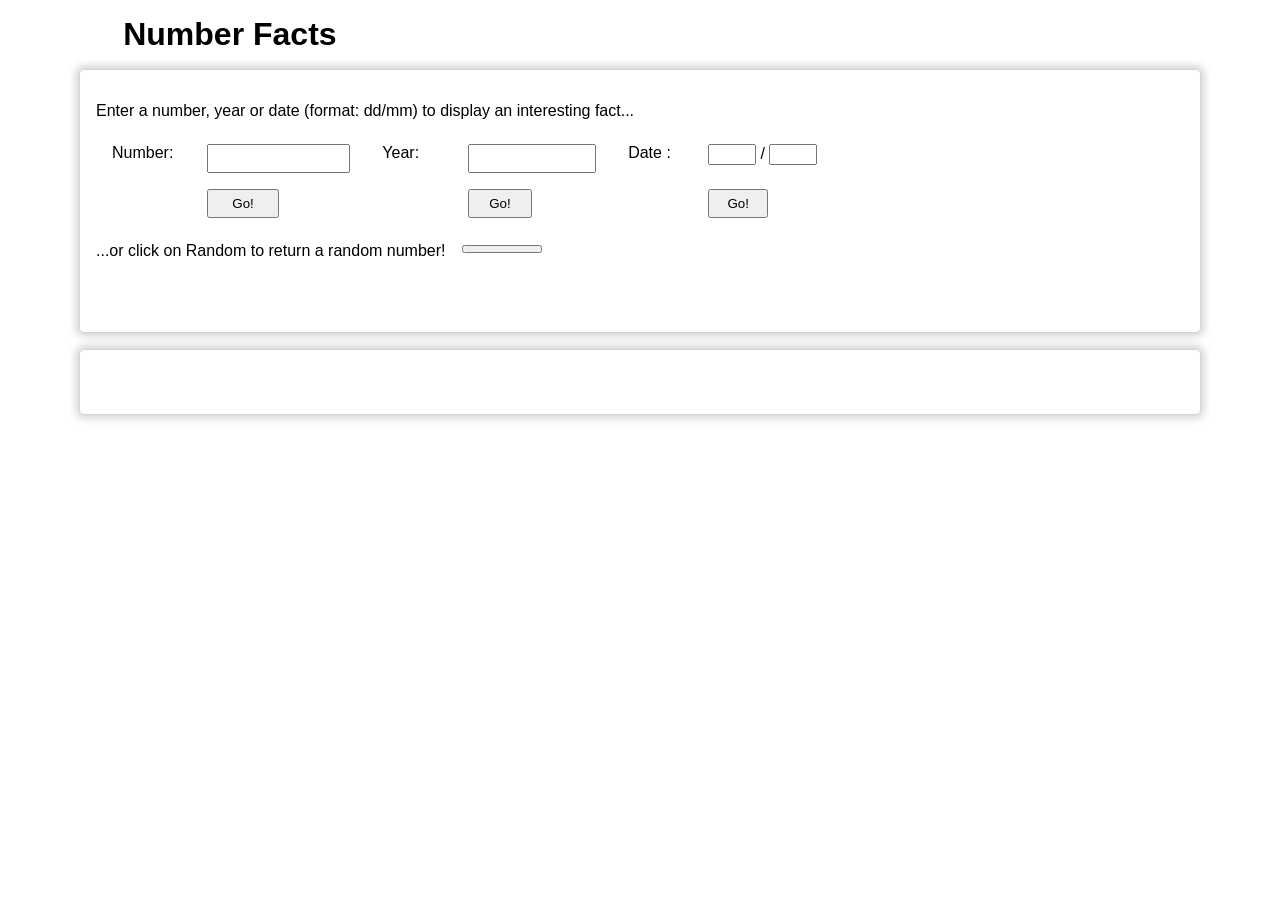
<file: numbers.html>
<!DOCTYPE html>
<html lang="en" dir="ltr">
  <head>
    <meta charset="utf-8">
    <meta name="viewport" content="width=device-width, initial-scale=1">
    <script src="js/bundle.js"></script>
    <link rel="stylesheet" href="css/numbers.css" type="text/css">
    <title>Numbers</title>
  </head>
  <body>
    <header>
      <h1>Number Facts</h1>
    </header>
    <nav>
      <p>Enter a number, year or date (format: dd/mm) to display an interesting fact...</p>
      <div class="forms-div">
        <form id="number-form">
          <label for="number">Number: </label>
          <input type="number" name="number">
          <input type="submit" value="Go!">
        </form>
        <form id="year-form">
          <label for="year">Year: </label>
          <input type="number" name="year">
          <input type="submit" value="Go!">
        </form>
        <form id="date-form">
          <label for="date">Date : </label>
          <div id="date-wrapper">
            <input type="number" min="1" max="31" name="day"> / <input type="number" min="1" max="12"  name="month">
          </div>
          <input type="submit" value="Go!">
        </form>
      </div>
      <div class="forms-div">
        <p>...or click on Random to return a random number!</p>
        <form id="random-form">
          <input type="submit" value="Random">
        </form>
      </div>
    </nav>
    <main>

    </main>
  </body>
</html>
</file>
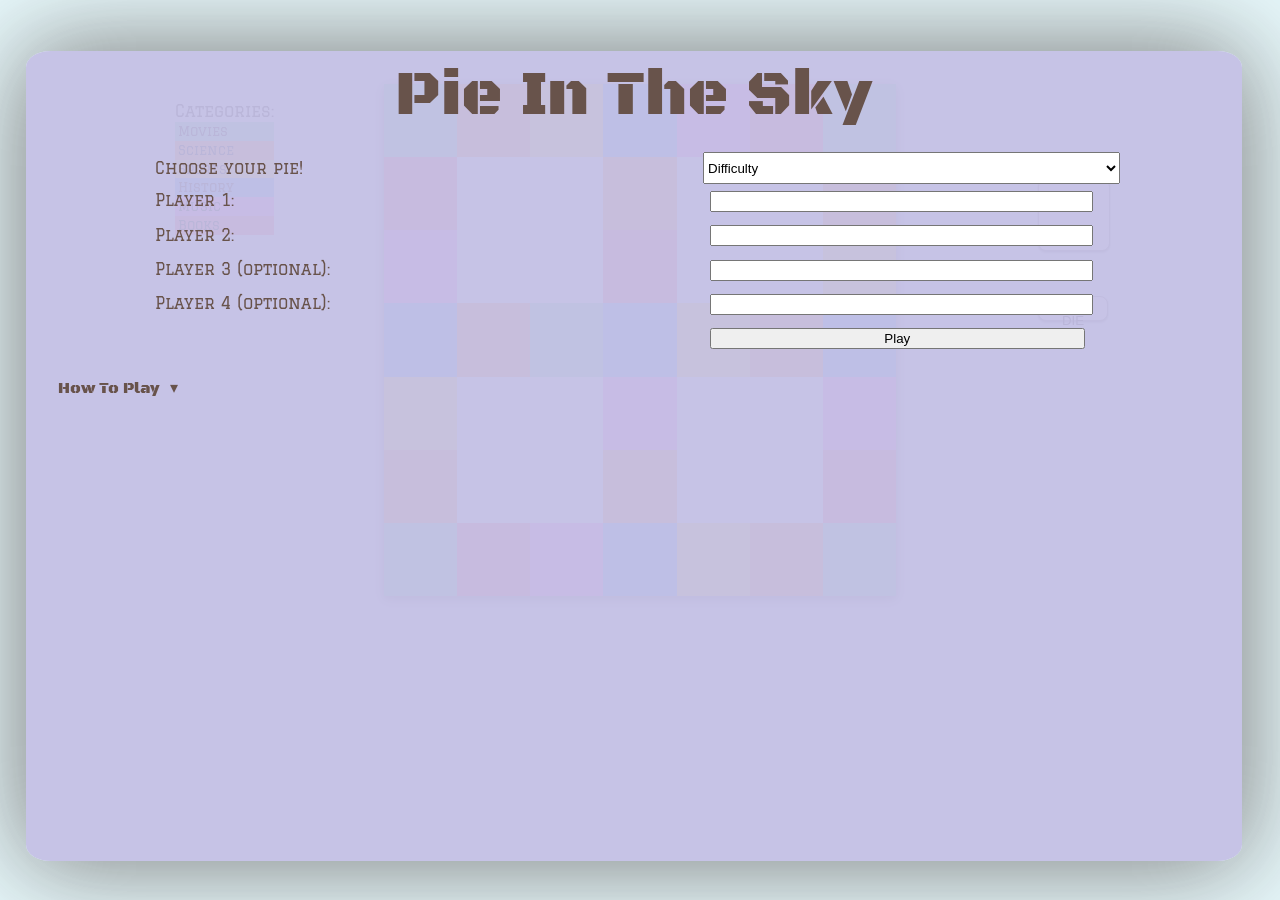
<file: pie_in_the_sky.html>
<!DOCTYPE html>
<html lang="en" dir="ltr">
<head>
  <meta charset="utf-8">
  <meta name="viewport" content="width=device-width, initial-scale=1">
  <title>Pie In The Sky</title>
  <script src="pie_in_the_sky/js/bundle.js"></script>
  <link rel="stylesheet" href="pie_in_the_sky/css/reset.css">
  <link rel="stylesheet" href="pie_in_the_sky/css/game.css">
  <link rel="stylesheet" href="pie_in_the_sky/css/pie.css">
  <link rel="stylesheet" href="pie_in_the_sky/css/board.css">
  <link rel="stylesheet" href="pie_in_the_sky/css/player.css">
  <link href="https://fonts.googleapis.com/css?family=Black+Ops+One|Graduate|Montserrat:400,600|Titillium+Web:600" rel="stylesheet">
</head>
<body>

  <div id="start-screen">
    <h1>Pie In The Sky</h1>
    <form id="start-screen-form">
      <label for="quiz-difficulty">Choose your pie!</label>
      <select id="quiz-difficulty">
        <option value="">Difficulty</option>
        <option value="easy">Easy</option>
        <option value="medium">Medium</option>
        <option value="hard">Hard</option>
      </select>
      <label for="player1">Player 1: </label>
      <input required type="text" name="player1">
      <label for="player2">Player 2: </label>
      <input required type="text" name="player2">
      <label for="player3">Player 3 (optional): </label>
      <input type="text" name="player3">
      <label for="player4">Player 4 (optional): </label>
      <input type="text" name="player4">
      <input id="start-button" type="submit" value="Play">

    </form>

      <h5 id="instructions-drop-btn">How To Play</h5>
      <div id="instructions">
      <div id="instructions-dropdown" class="hidden">The object of the game is to move around the board by correctly
        answering trivia questions. Questions are split into six colour-coded categories, which can be seen in the board legend.<br><br>

        On the player's turn, the die is rolled by clicking the "ROLL DIE" button and all possible moves are highlighted on the board.
        The player must select a given colour and a category related question will be displayed.
        If answered correctly, the player earns a slice of pie in their score. If you land on a category you have already earned a slice for,
        you will still have to answer correctly in order to proceed with your turn.
        If answered incorrectly, their turn ends, and the next player starts their turn.<br><br>

        A player also has a maximum time of one minute at the board, before play automatically switches to the
        next player. If the timer runs out and a question has not been answered, the next player will have the opportunity to answer the
        question and gain a slice of pie.<br>

        The game is won when all segments on the player's pie are full.</div>
      </div>
    <div id="form-error"></div>
  </div>
  <div id="end-screen">
    <h1>Congratulations!</h1>
    <div id=end-message></div>
    <button><a href="./pie_in_the_sky.html">Play Again</a></button>
    <div id="highscores"></div>
  </div>

  <div class="wrapper">

    <div id = "categoryLegend">
      <h3>Categories:</h3>
      <div class = "movies categoryLegends">Movies</div>
      <div class = "science categoryLegends">Science</div>
      <div class = "sports categoryLegends">Sports</div>
      <div class = "history categoryLegends">History</div>
      <div class = "music categoryLegends">Music</div>
      <div class = "books categoryLegends">Books</div>
    </div>

    <div id="game-view-container">
      <h3 id="player1-score-display"></h3>
      <h3 id="player2-score-display"></h3>
      <h3 id="player3-score-display"></h3>
      <h3 id="player4-score-display"></h3>
    </div>

    <div id ="board-container">

      <div id ="board-grid">
        <div id="a1" class="movies"></div>
        <div id = "a2" class="science"></div>
        <div id = "a3" class="sports"></div>
        <div id = "a4" class="history"></div>
        <div id = "a5" class="music"></div>
        <div id = "a6" class="books"></div>
        <div id = "a7" class="movies"></div>
        <div id = "b1" class="books"></div>
        <div id = "b4" class="science"></div>
        <div id = "b7" class="science"></div>
        <div id = "c1" class="music"></div>
        <div id = "c4" class="books"></div>
        <div id = "c7" class="sports"></div>
        <div id = "d1" class="history"></div>
        <div id = "d2" class="science"></div>
        <div id = "d3" class="movies"></div>
        <div id = "d4" class="history"></div>
        <div id = "d5" class="sports"></div>
        <div id = "d6" class="science"></div>
        <div id = "d7" class="history"></div>
        <div id = "e1" class="sports"></div>
        <div id = "e4" class="music"></div>
        <div id = "e7" class="music"></div>
        <div id = "f1" class="science"></div>
        <div id = "f4" class="science"></div>
        <div id = "f7" class="books"></div>
        <div id = "g1" class="movies"></div>
        <div id = "g2" class="books"></div>
        <div id = "g3" class="music"></div>
        <div id = "g4" class="history"></div>
        <div id = "g5" class="sports"></div>
        <div id = "g6" class="science"></div>
        <div id = "g7" class="movies"></div>
        <div id ="p1-piece" class="board-piece"></div>
        <div id ="p2-piece" class="board-piece"></div>
        <div id ="p3-piece" class="board-piece"></div>
        <div id ="p4-piece" class="board-piece"></div>
      </div>

    </div>

    <div id="player-view-container">
      <h3 id="current-player"></h3>

      <div id="timer"></div>
      <div id="die-container">
        <div id="diePlace"></div>
        <button id="dieButton">Roll Die</button>
      </div>

    </div>

    <div id="question-card"></div>

  </div>
</body>
</html>
</file>
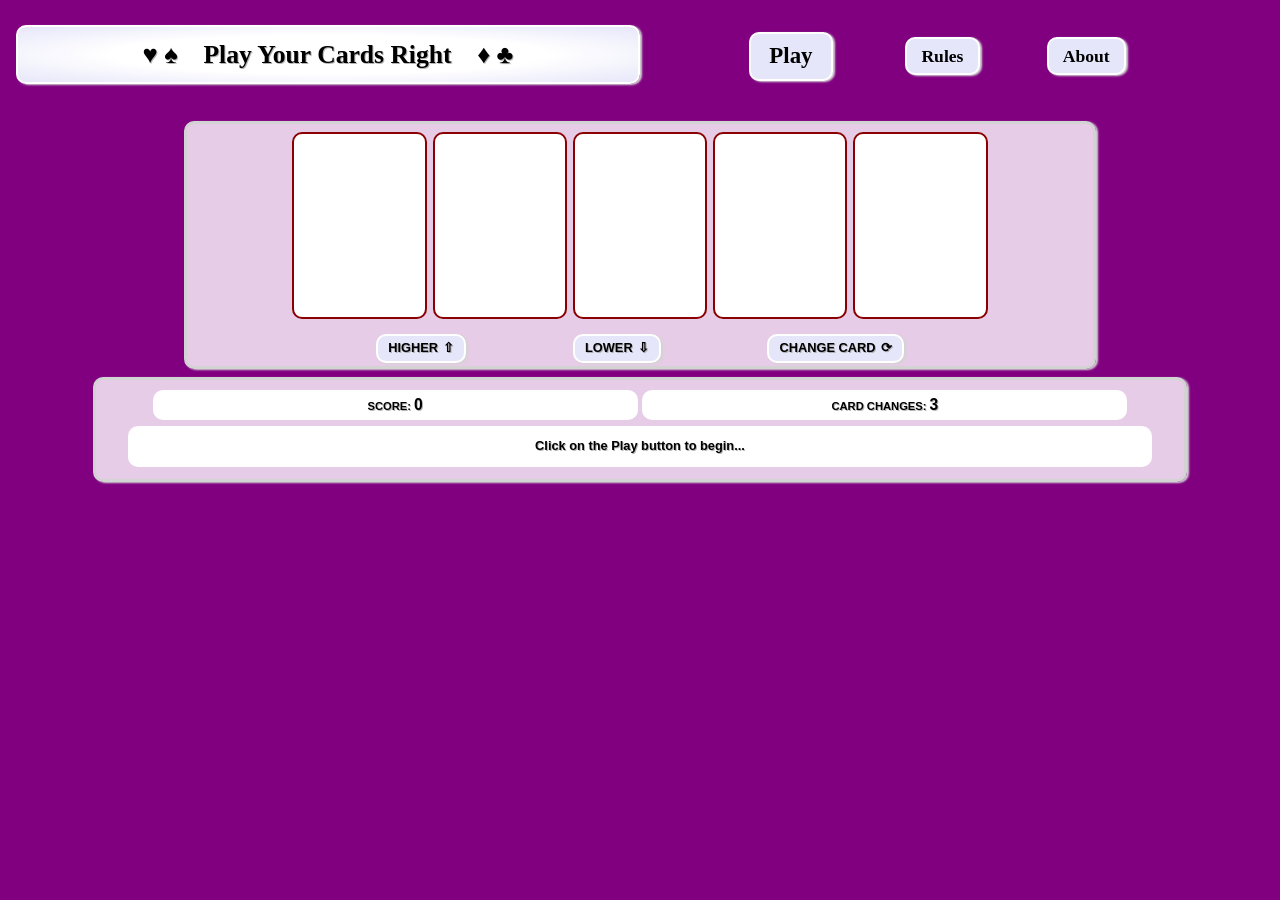
<file: playyourcardsright.html>
<!DOCTYPE html>
<html lang="en" dir="ltr">
  <head>
    <meta charset="utf-8">
    <meta name="viewport" content="width=device-width">
  <title>Play Your Cards Right - The Game!</title>
  <link href="./play_your_cards_right/normalize.css" type="text/css" rel="stylesheet">
  <link href="./play_your_cards_right/backgroundstars.css" type="text/css" rel="stylesheet">
  <link href="./play_your_cards_right/PlayYourCardsRight.css" type="text/css" rel="stylesheet">
  <link href="./play_your_cards_right/card.css" type="text/css" rel="stylesheet">
  <script src="./play_your_cards_right/PlayYourCardsRight.js"></script>
  <script src="./play_your_cards_right/carddeck.js"></script>
  <script src="./play_your_cards_right/quizquestions.js"></script>
</head>
<body>
  <div class="modal" id="instructions-modal">
    <div id="instructions" class="card">
    <span class="close-button">&times;</span>
  <p>When the game starts, 5 cards are dealt and placed on the rack. Click on the first one to reveal it, and then click on <strong>Higher</strong> or <strong>Lower</strong> before clicking on the next card. If you guessed correctly (or the cards match), you get a point. If you guess incorrectly, the game ends. The <strong>Ace</strong> is the highest value card.<br><br>
    If you reach the end of the rack, another 5 cards are dealt and placed on the rack, and the process repeats. You can attempt to change the current card up to <strong>5</strong> times by clicking on <strong>Change Card</strong>, but you must answer a quiz question before the card changes.<br><br>
    The game ends when there aren't enough cards left in the deck to play another round. In other words, there are less then 5 cards left in the deck. The maximum possible score is <strong>40</strong>.</p>
  </div>
  </div>
  <div class="modal" id="about-modal">
    <div id="about" class="card">
    <span class="close-button">&times;</span>
  <p>Created by <strong>Callum Anderson 2018</strong><br><br>I was inspired by the late Bruce Forsyth to create this game, which gave me the opportunity to test my JavaScript skills. See my Github repo below for more information about how the game is constructed.<br><br>I had limited time to create the game, as at the time of writing (October 2018) I'm studying at <a href="https://codeclan.com/" target="_blank">CodeClan</a> and then will be looking for a development role. Therefore it is a little rough round the edges, but I will return to work on it at a later date.<br><br>If you'd like to get in touch, please do via LinkedIn below or via my <a href="https://callum-anderson.github.io/" target="_blank">website</a>.<br><br> Thanks for looking!<br><br><br><a href="https://github.com/callum-anderson" target="_blank">https://github.com/callum-anderson</a><br><br><a href="https://www.linkedin.com/in/callum-anderson-072bb789/" target="_blank">https://www.linkedin.com/in/callum-anderson-072bb789/</a></p>
  </div>
  </div>
  <div class="modal" id="end-game-modal">
    <div id="game-end" class="card">
      <p>You won or lost...  who knows!</p>
      <span class="close-button">&times;</span>
      <span id="play-again-button">Play Again</span>
    </div>
  </div>
  <header>
    <div id="header">
      <h1>Play Your Cards Right</h1>
      <div id="menu">
        <ul>
          <li id="play-button">Play</li>
          <li id="instructions-button">Rules</li>
          <li id="about-button">About</li>
        </ul>
      </div>
    </div>
  </header>
  <main>
    <div id="container">
      <div id="game-area">
    <div id="card-rack">
      <div id="card1" class="card">
        <div class="card-content hidden"></div>
      </div>
      <div id="card2" class="card">
        <div class="card-content hidden"></div>
      </div>
      <div id="card3" class="card">
        <div class="card-content hidden"></div>
      </div>
      <div id="card4" class="card">
        <div class="card-content hidden"></div>
      </div>
      <div id="card5" class="card">
        <div class="card-content hidden"></div>
      </div>
    </div>
    <ul id="button-controls">
      <li id="higher-button">HIGHER</li>
      <li id="lower-button">LOWER</li>
      <li id="change-card">CHANGE CARD</li>
    </ul>
  </div>
  <div id="game-output">
    <p id="score-output">Score: <span id="score-span">0</span></p>
    <p id="card-changes-output">Card changes: <span id="changes-span">3</span></p>
      <p id="game-info">Click on the Play button to begin...</p>
      <div id="question-output"></div>
    </div>
    </div>
  </main>

</body>
</html>
</file>
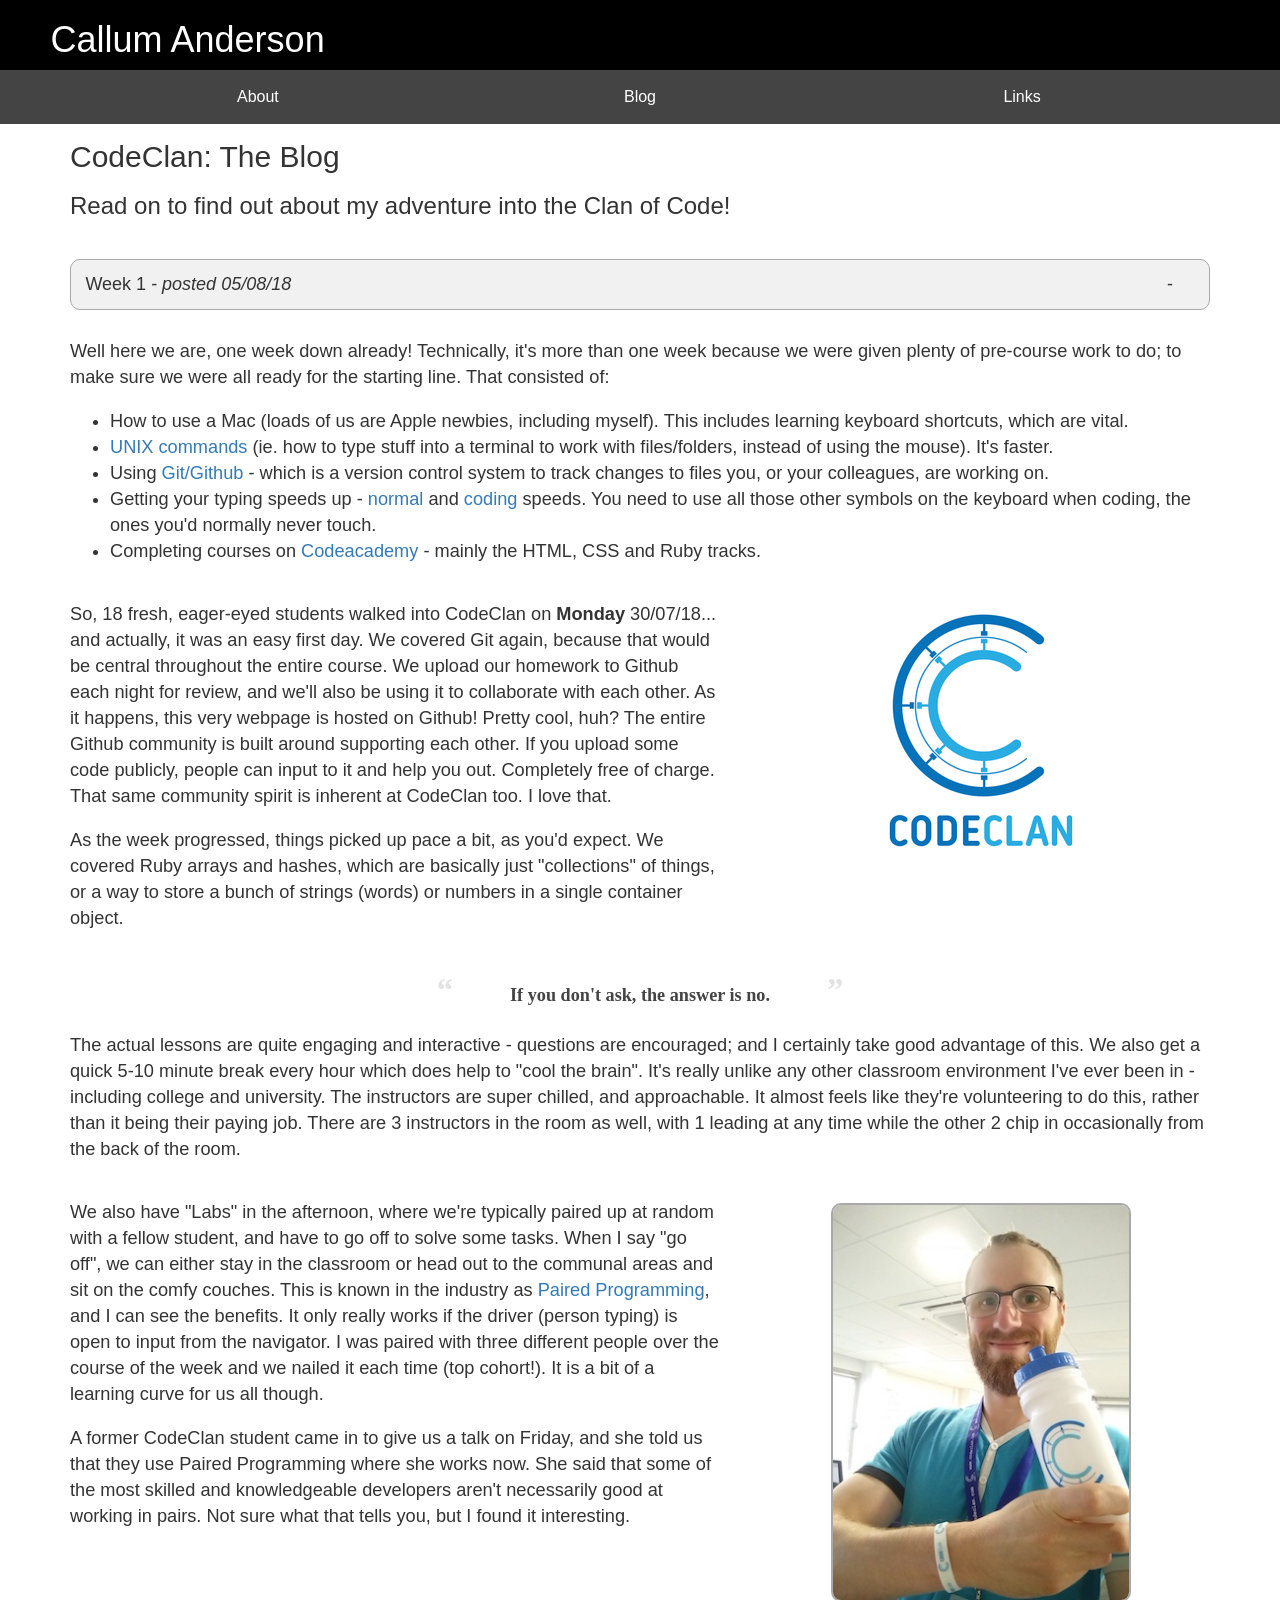
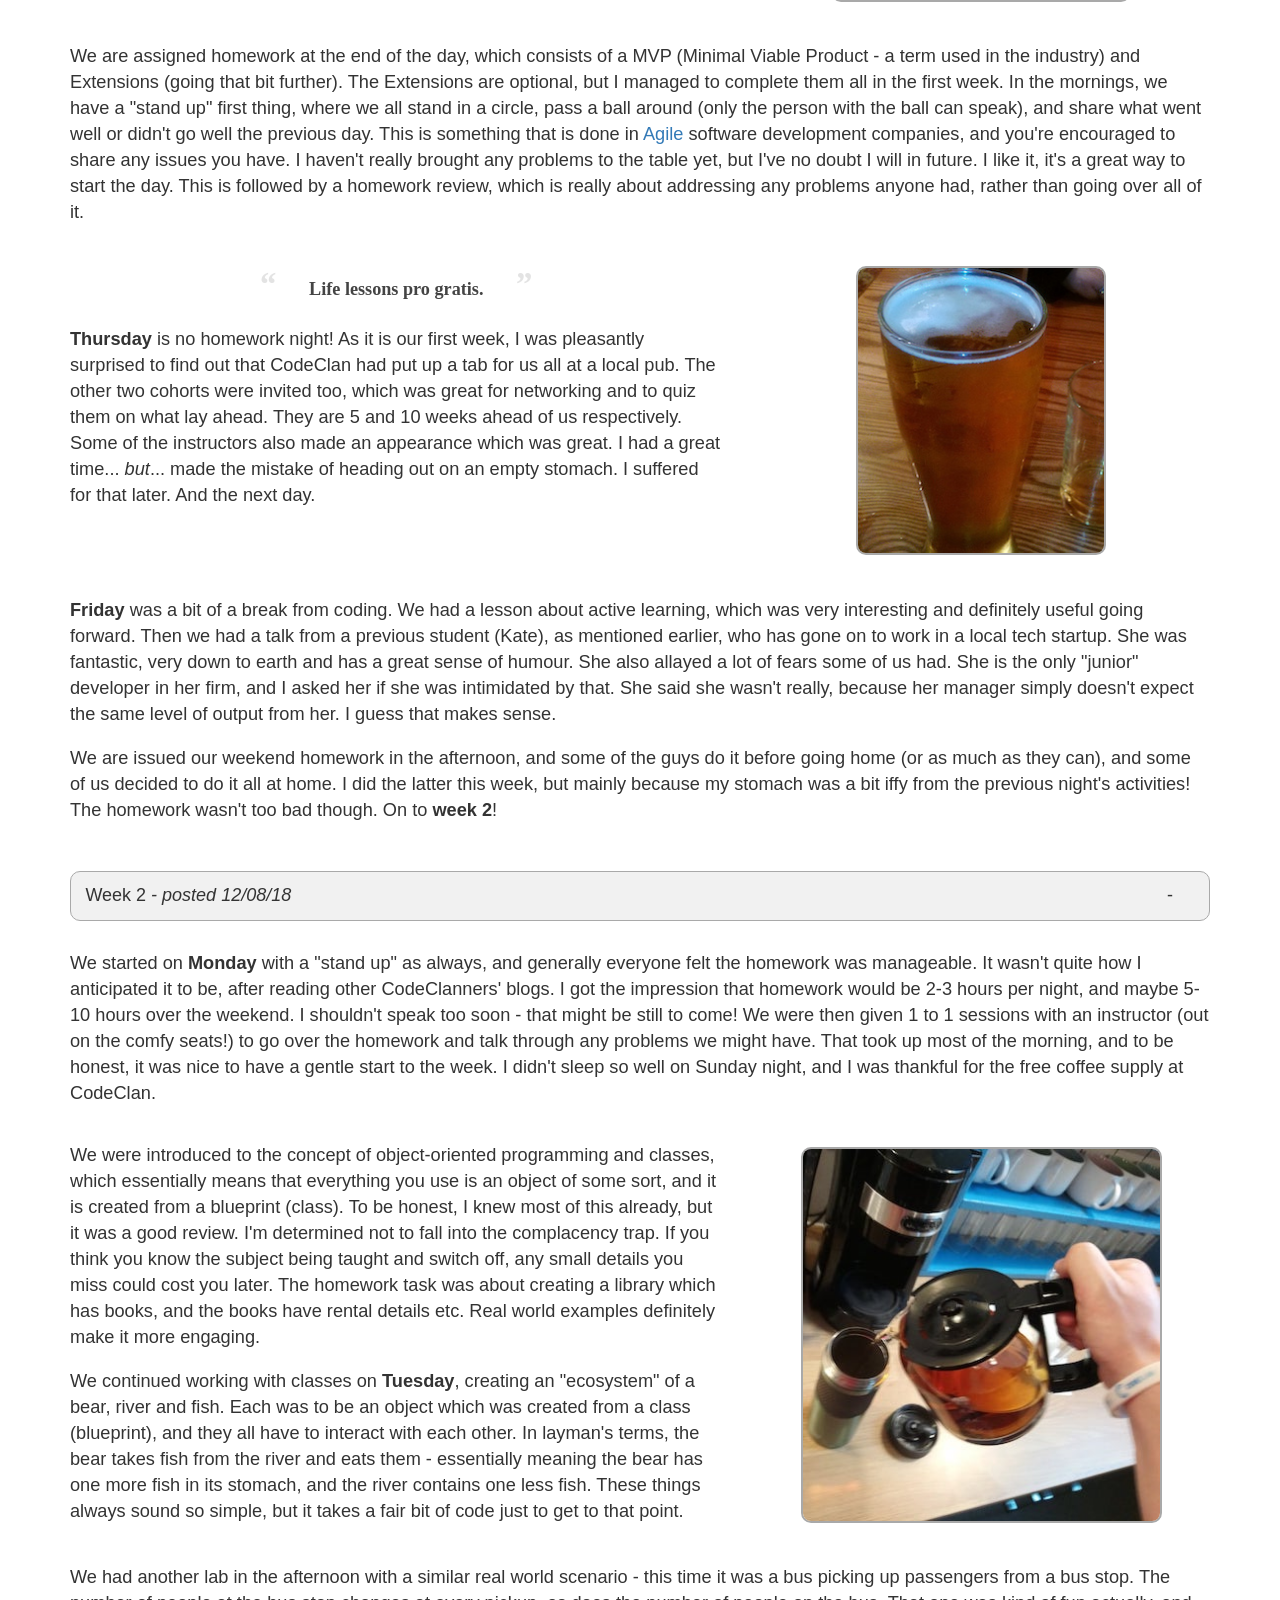
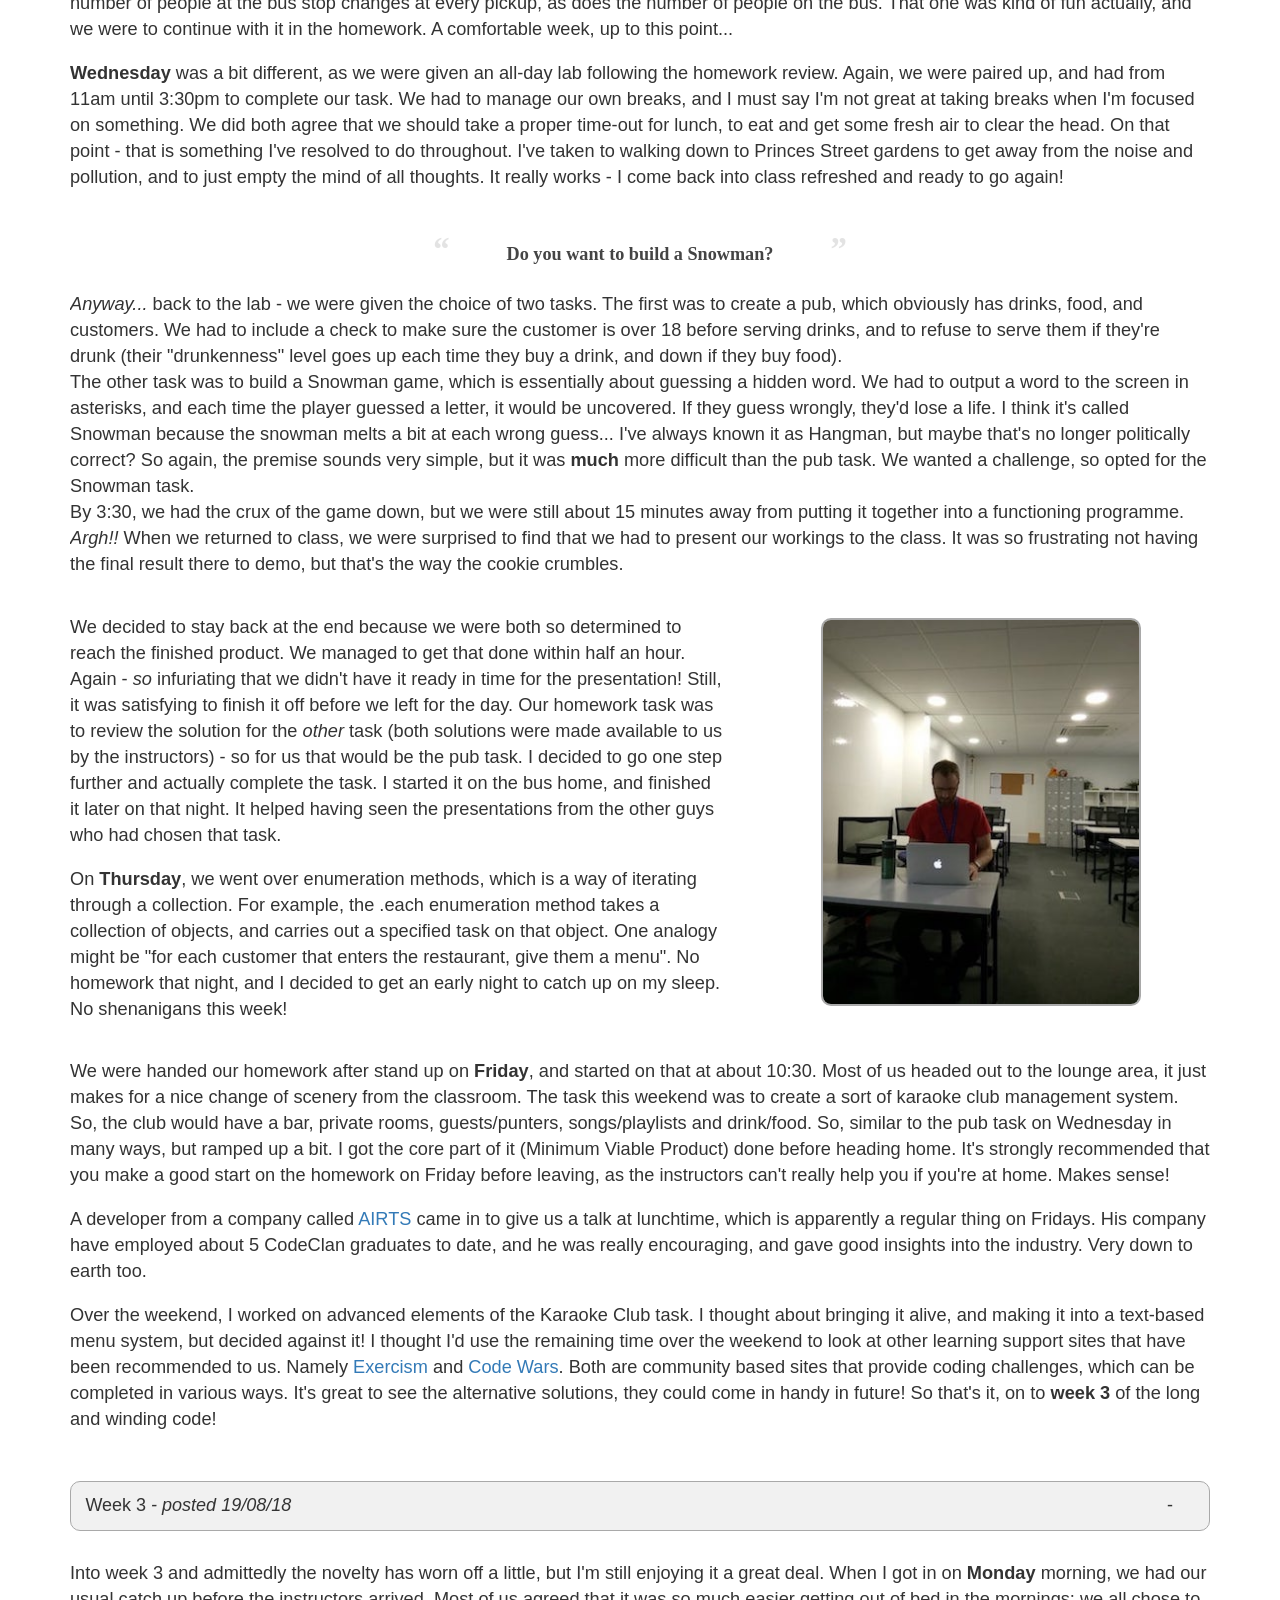
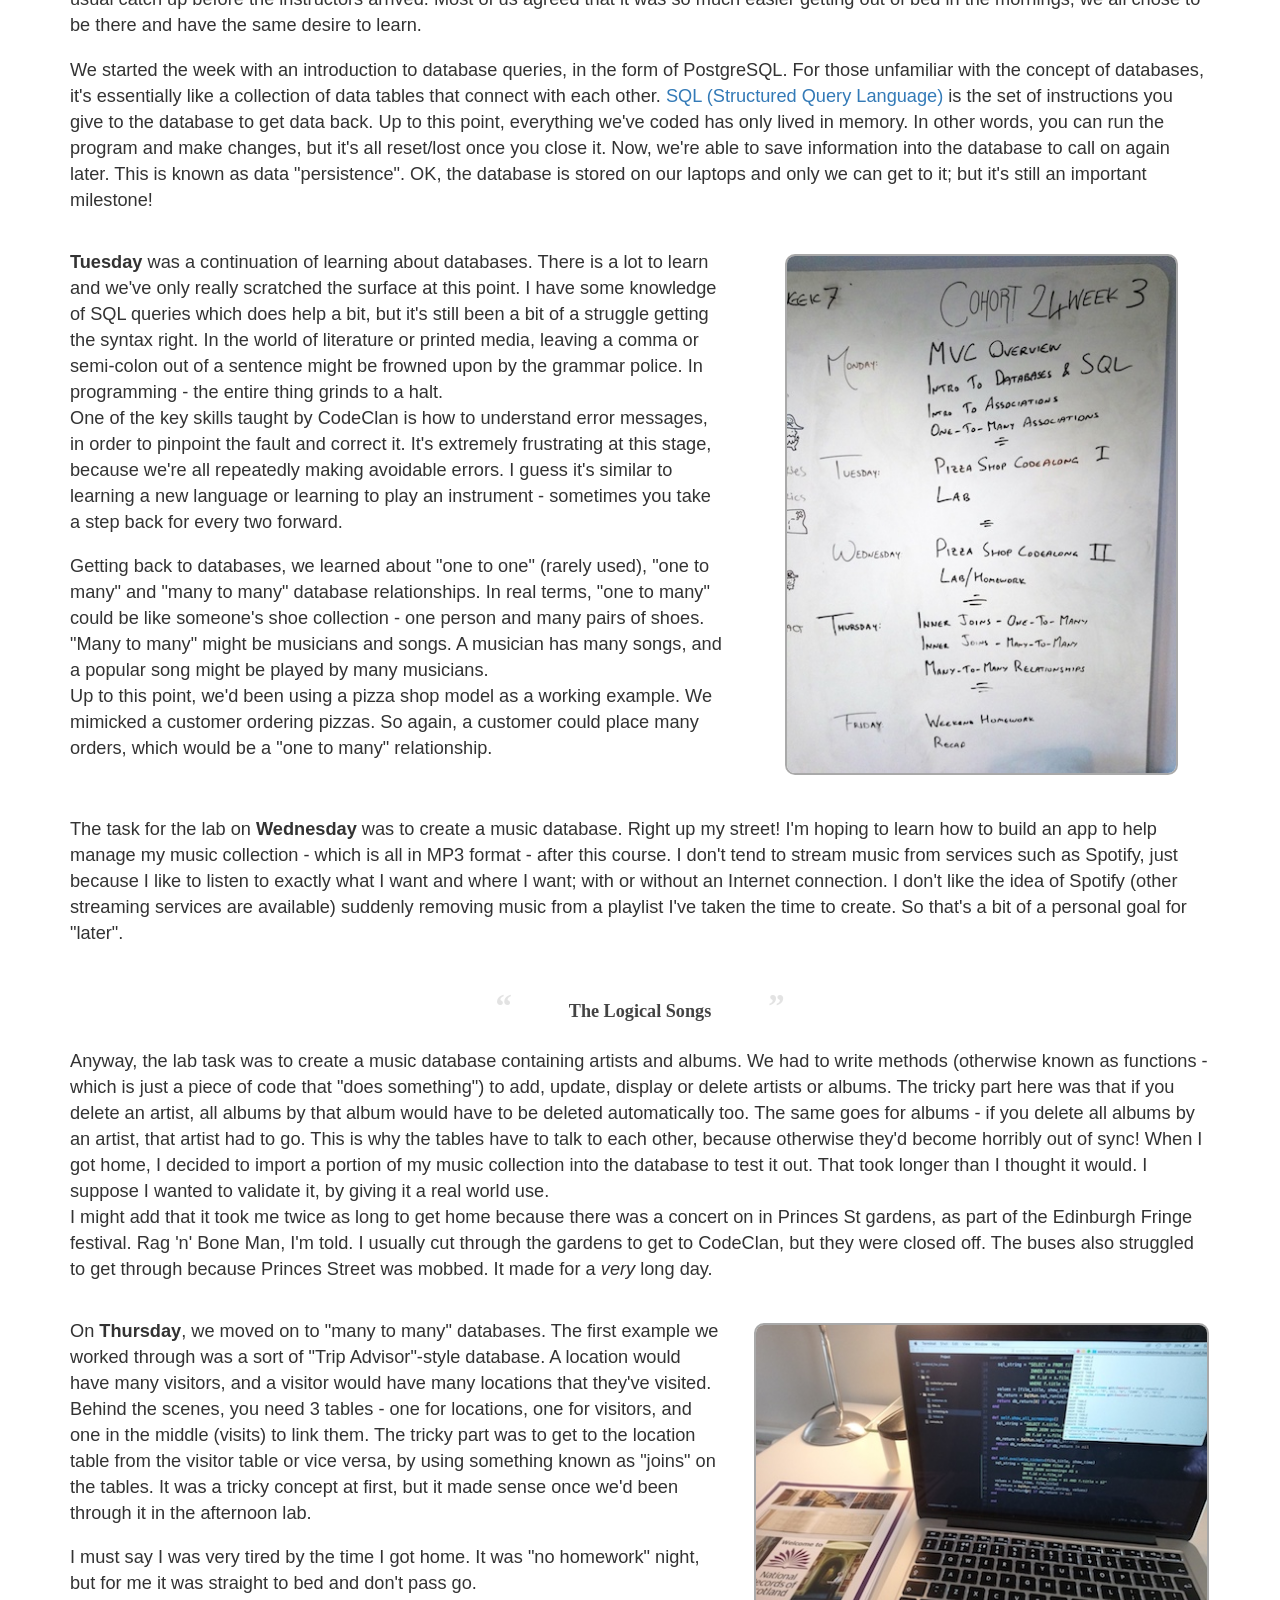
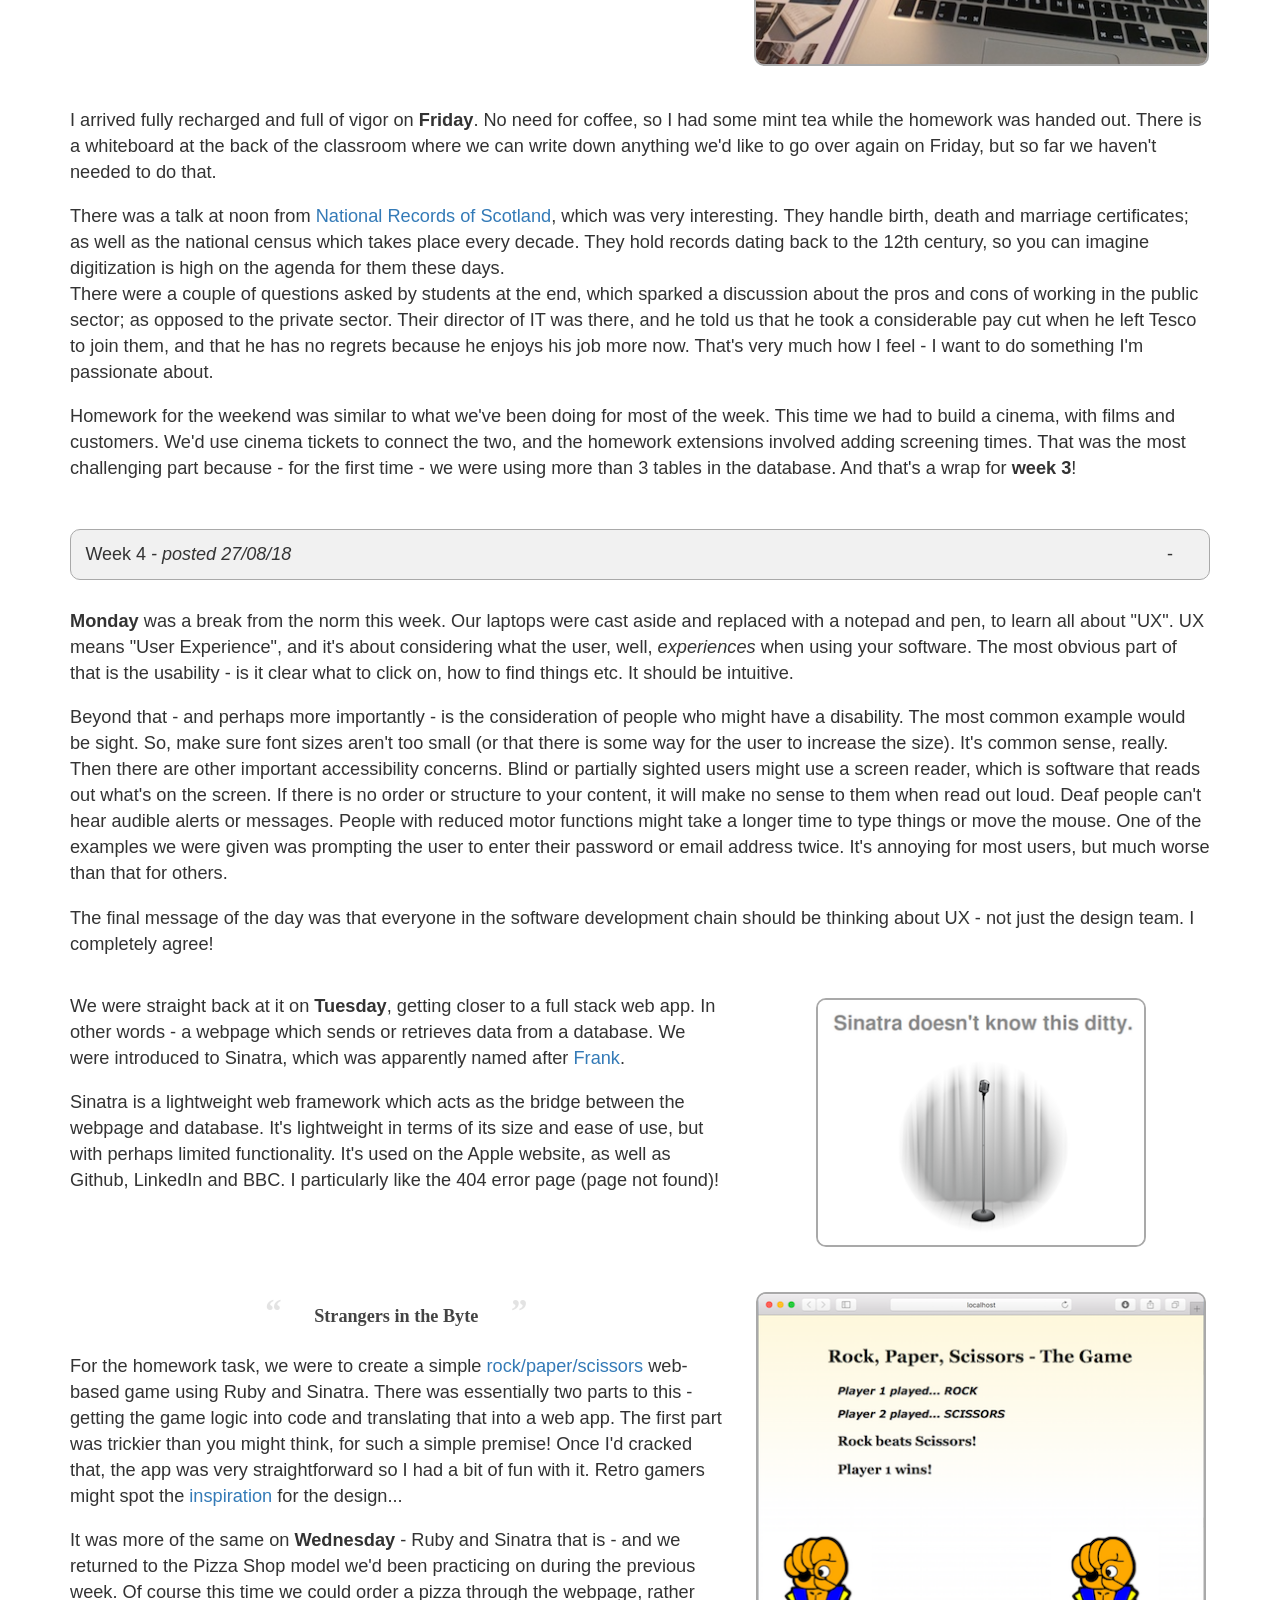
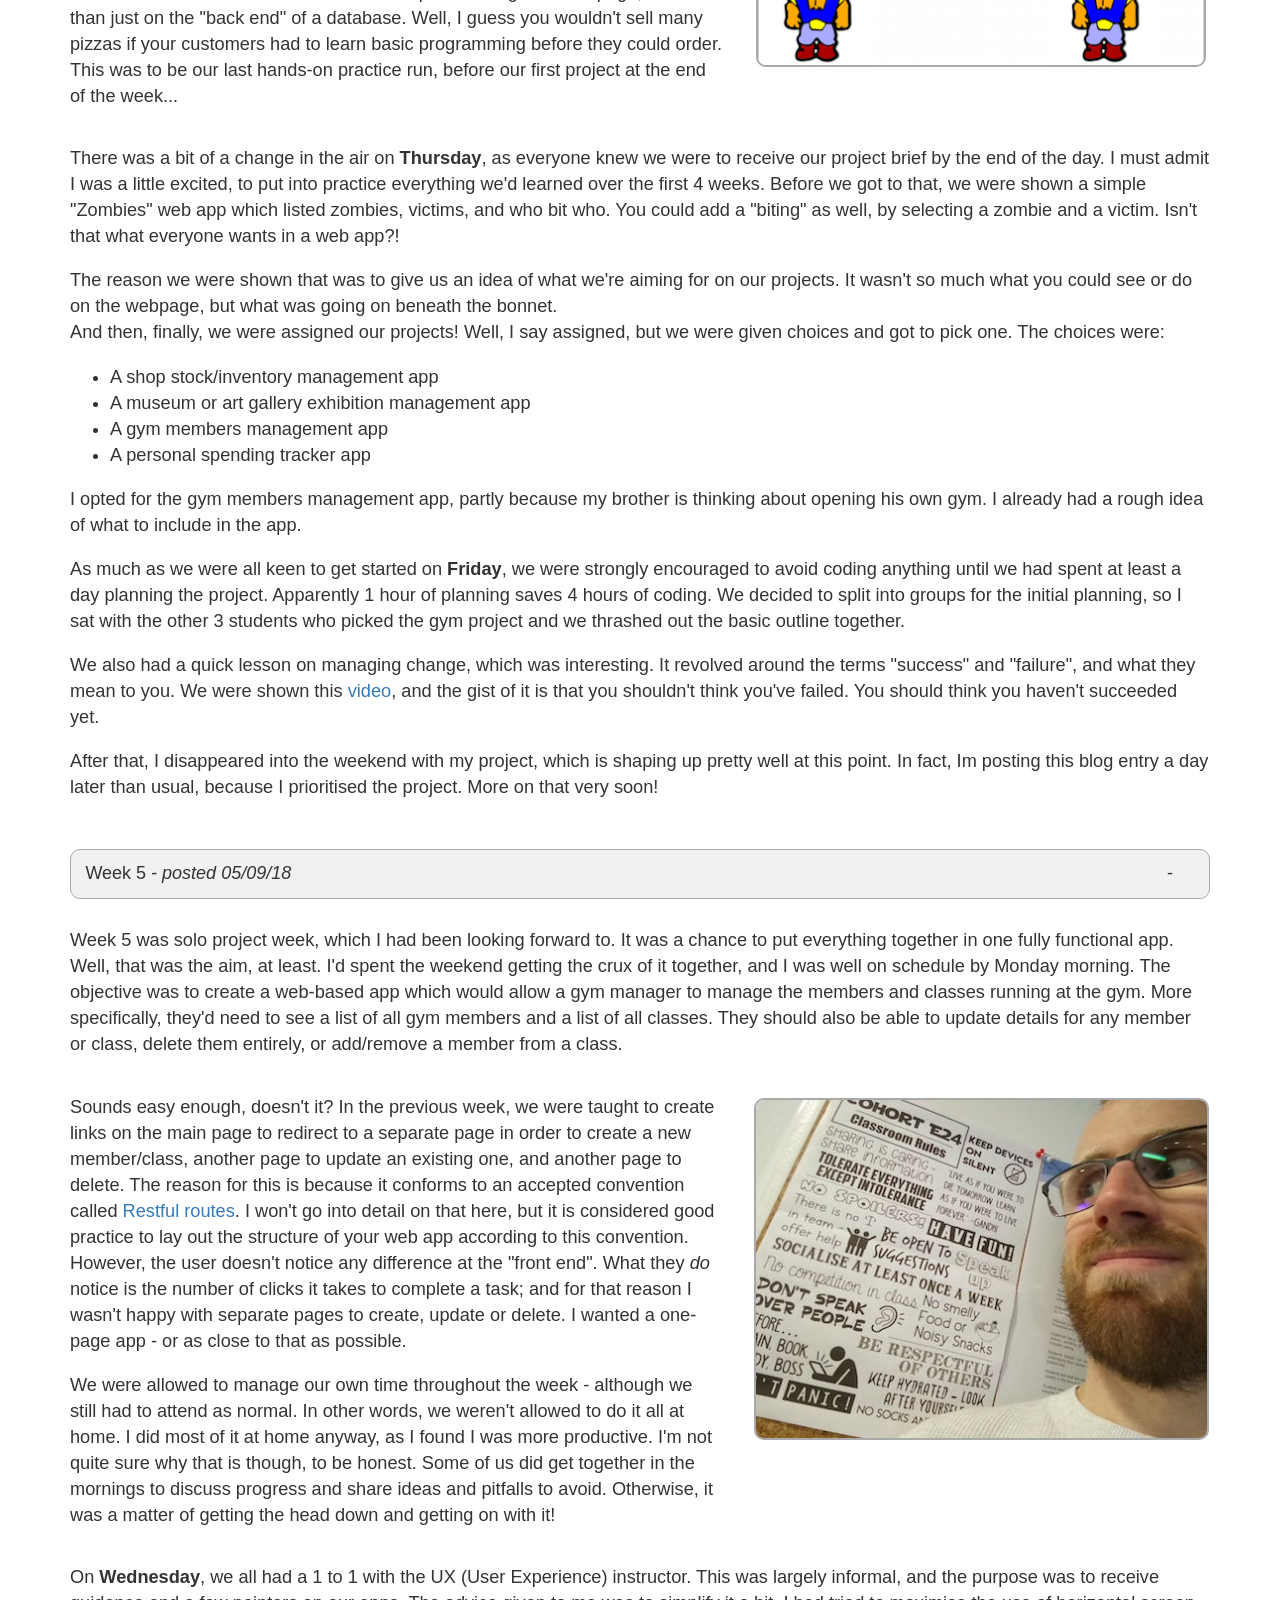
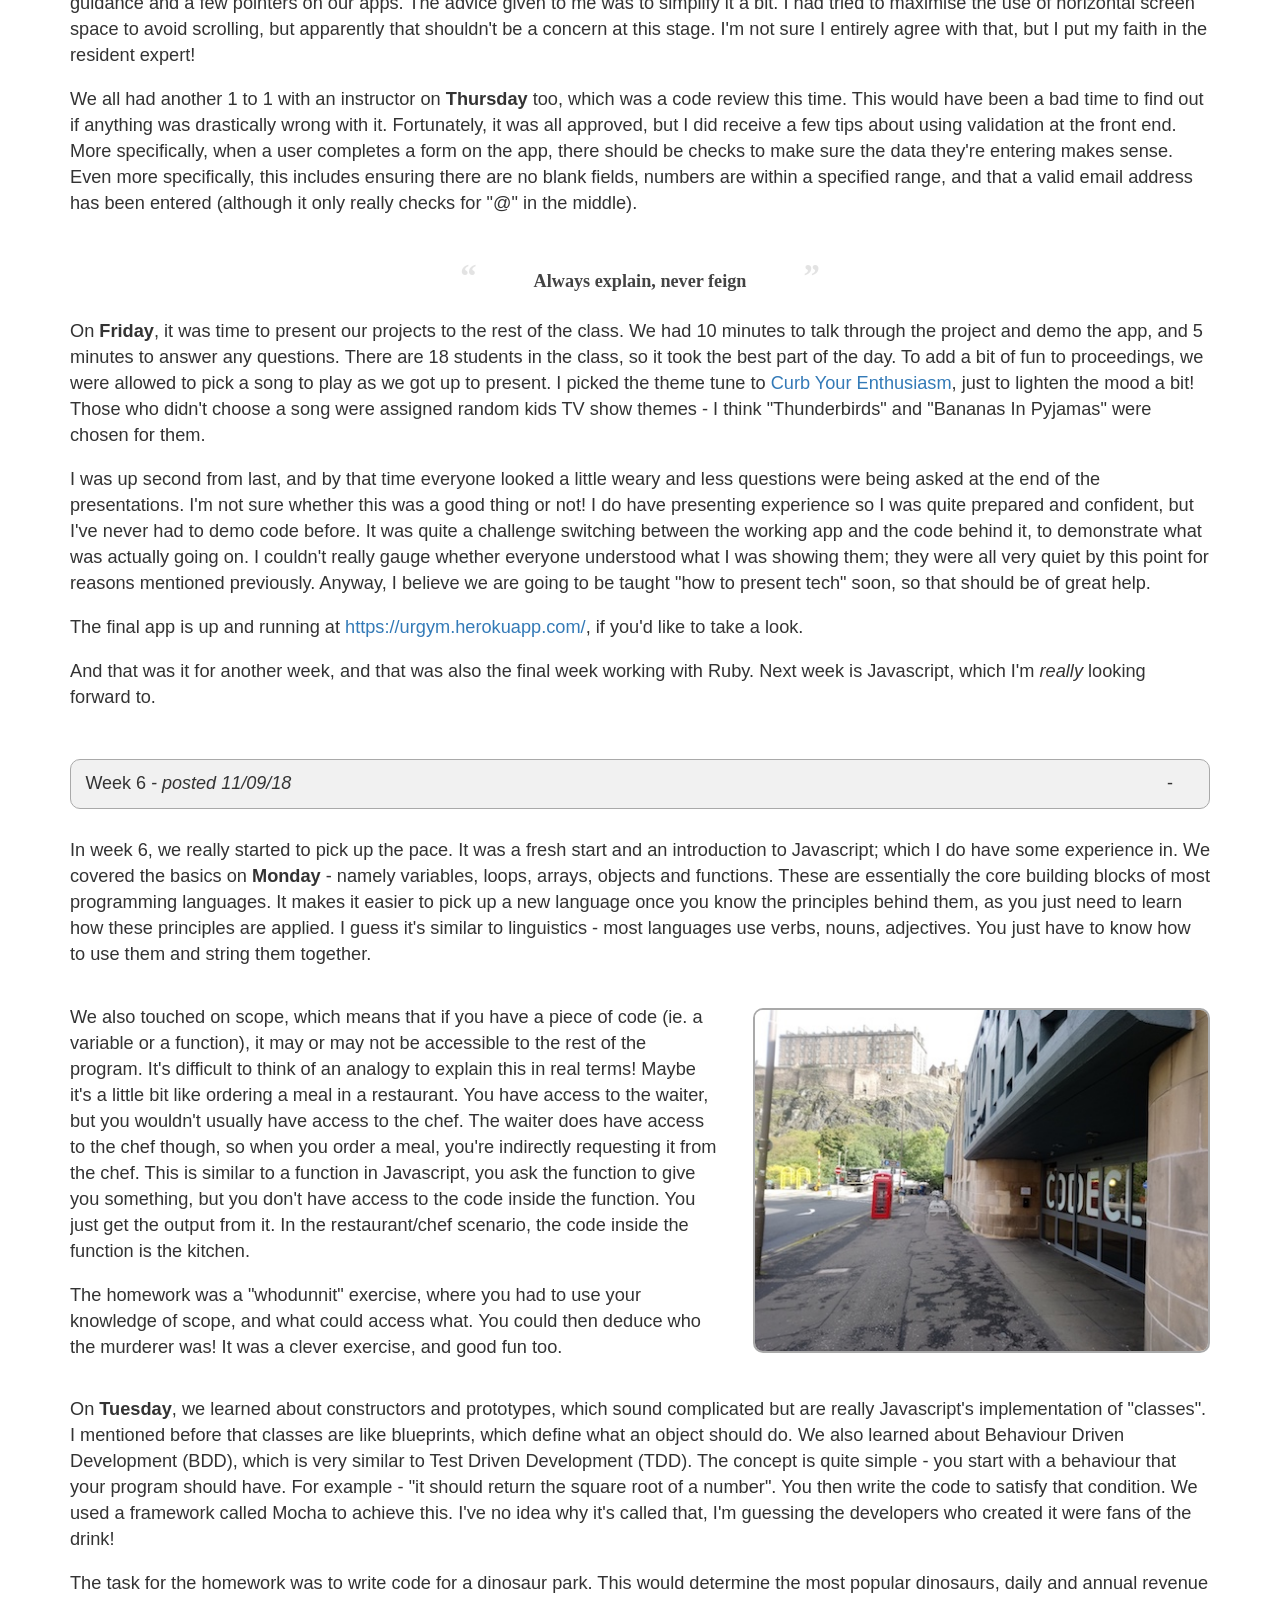
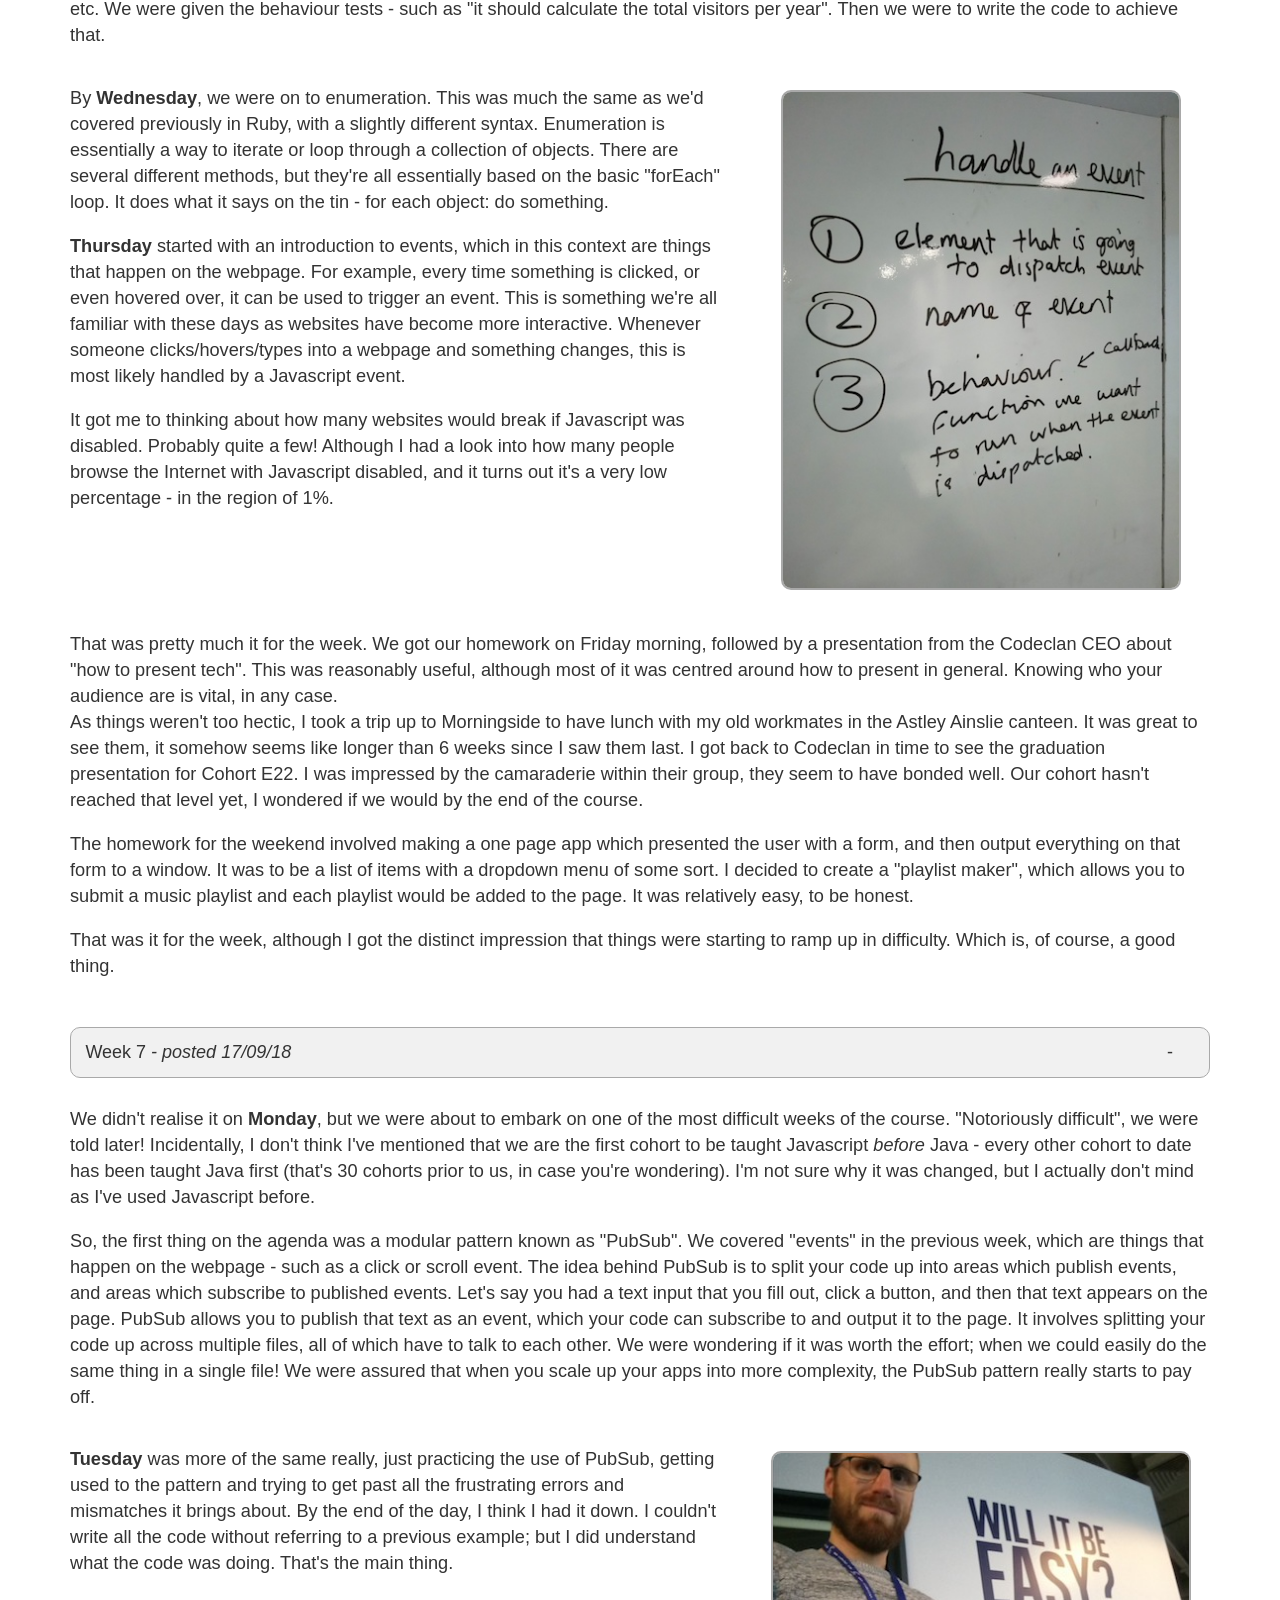
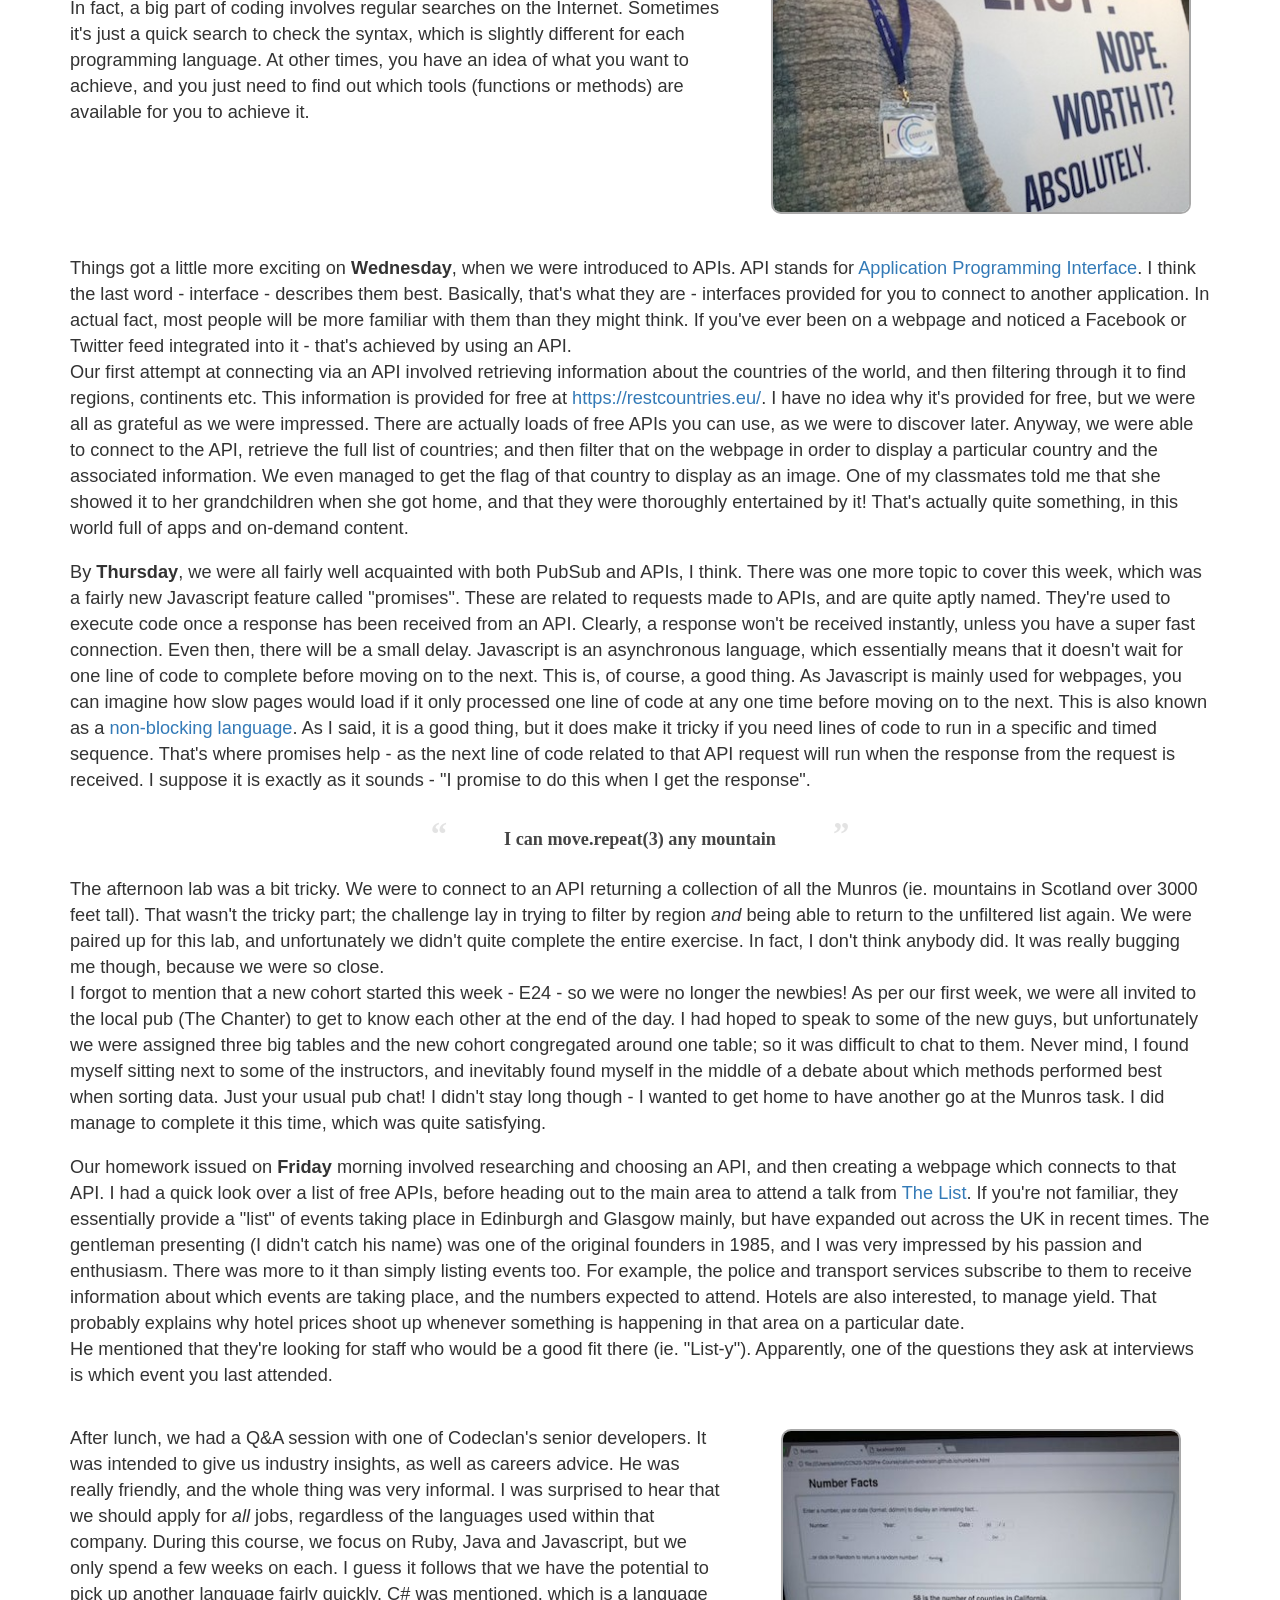
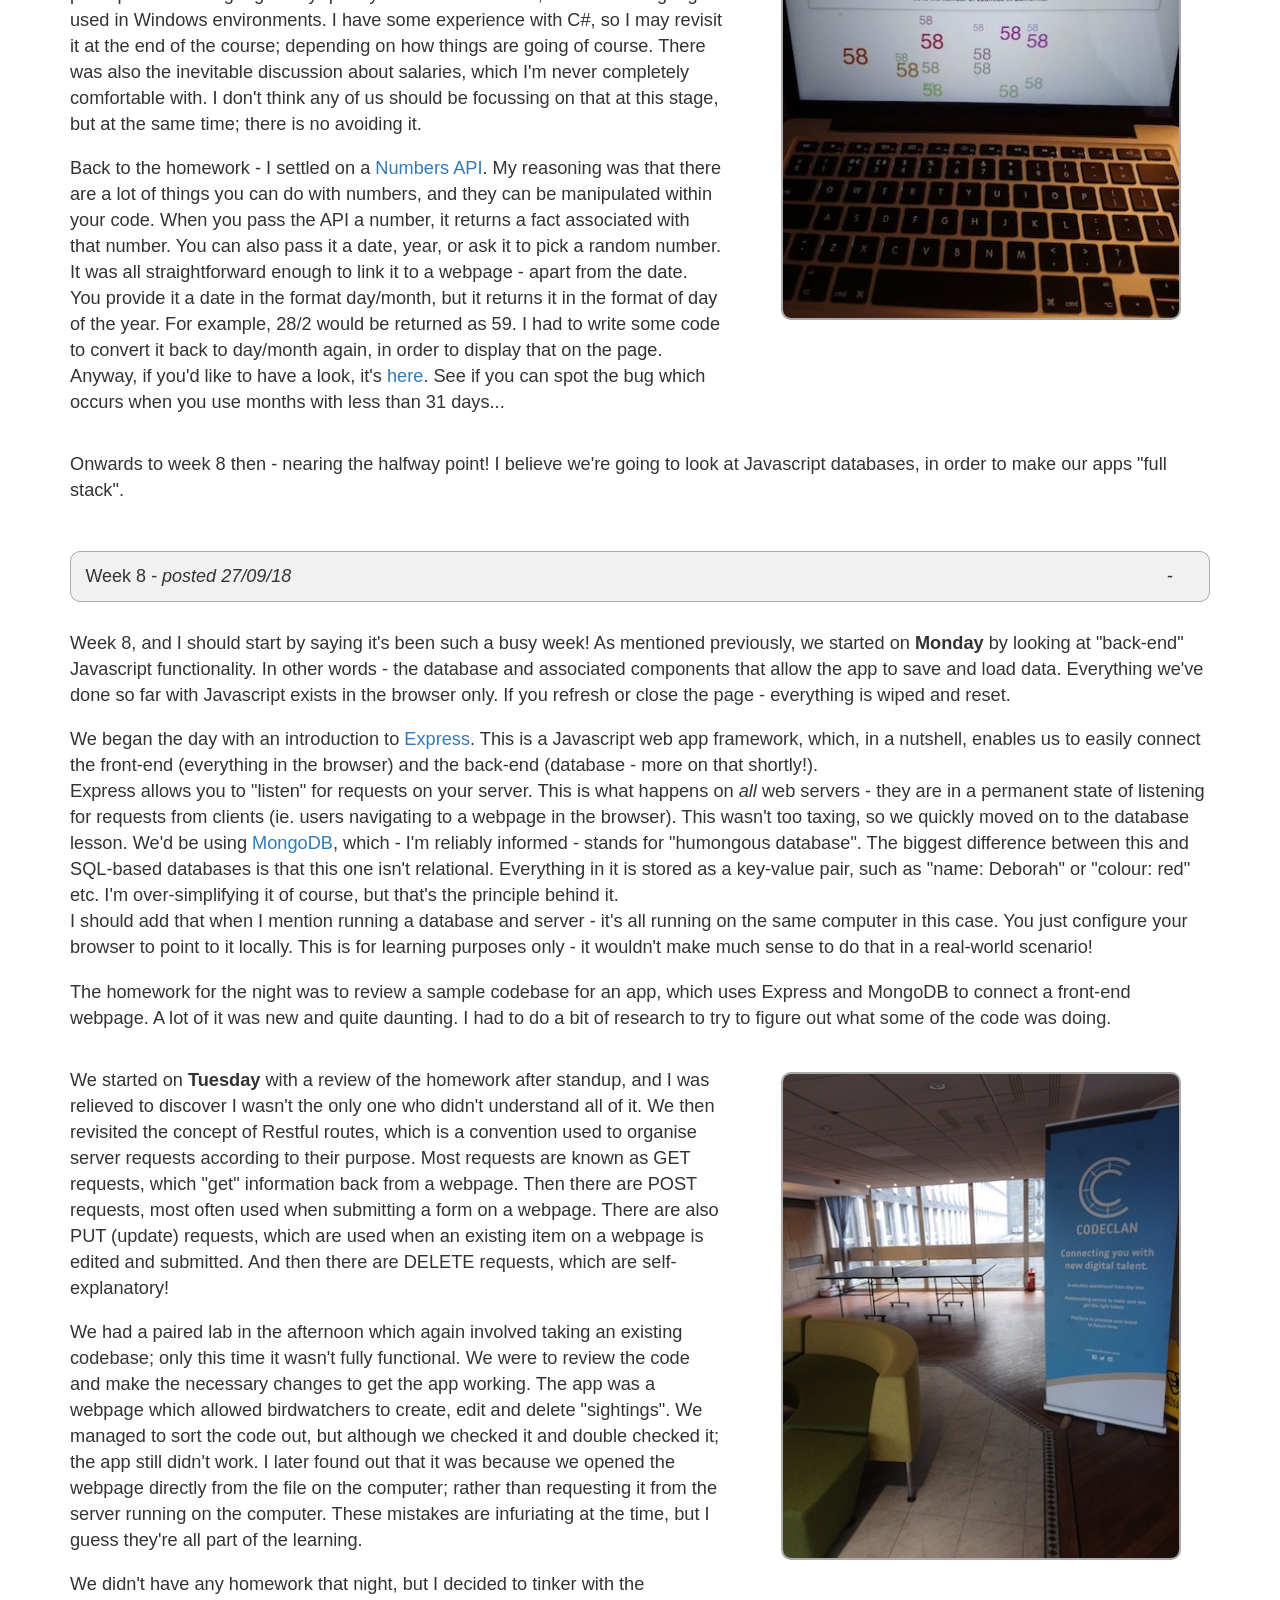
<file: archive/blog.html>
<!DOCTYPE HTML>
<html lang="en">
  <head>
    <title>Callum Anderson - Blog</title>
    <!-- Latest compiled and minified CSS -->
    <link rel="stylesheet" href="https://maxcdn.bootstrapcdn.com/bootstrap/3.3.7/css/bootstrap.min.css">
    <link rel="stylesheet" type="text/css" href="./css/callum_anderson.css?v=1.0">
    <script src="./js/callum_anderson.js?v=1.0" type="text/javascript" charset="utf-8"></script>
    <meta charset="utf-8">
    <meta name="viewport" content="width=device-width, initial-scale=1">
  </head>
  <body>
    <div id="fixed-header">
    <header>
      <div class="row">
        <div class="col-xs-12" id="header">
          <h1>Callum Anderson</h1>
        </div>
      </div>
    </header>
    <nav>
      <div class="row">
        <div class="col-xs-1">
        </div>
        <div class="col-xs-3">
          <a href="./index.html"><button class="dropbtn">About</button></a>
        </div>
        <div class="col-xs-4 dropdown">
<button onclick="blogDropDown()" class="dropbtn">Blog</button>
<div id="myDropdown" class="dropdown-content">
  <a href="./blog.html#week1">Week 1-2</a>
  <a href="./blog.html#week3">Week 3-4</a>
  <a href="./blog.html#week5">Week 5-6</a>
  <a href="./blog.html#week7">Week 7-8</a>
  <a href="./blog.html#week9">Week 9-10</a>
  <a href="./blog.html#week11">Week 11-12</a>
  <a href="./blog.html#week13">Week 13-14</a>
  <a href="./blog.html#week15">Week 15-16</a>
</div>
</div>
        <div class="col-xs-3">
          <a href="./links.html"><button class="dropbtn">Links</button></a>
        </div>
        <div class="col-xs-1">
        </div>
      </div>
    </nav>
  </div>
    <div class="container">
  <section id="blog">
    <div class="row">
      <div class="col-xs-12">
        <h2>CodeClan: The Blog</h2>
        <h3>Read on to find out about my adventure into the Clan of Code!</h3>
      </div>
    </div>
    <a id="week1">&nbsp;</a>
    <h4 class="blog-post">Week 1 <em>- posted 05/08/18</em><span class="collapser">-</span></h4>
    <div id="w1" class="blog-panel">
    <div class="row">
      <div class="col-xs-12">
            <p>Well here we are, one week down already! Technically, it's more than one week because we were given
              plenty of pre-course work to do; to make sure we were all ready for the starting line. That
              consisted of:
            </p>
            <ul>
              <li>How to use a Mac (loads of us are Apple newbies, including myself). This includes learning keyboard shortcuts, which are vital.</li>
              <li><a href="http://www.ee.surrey.ac.uk/Teaching/Unix/" target="_blank">UNIX commands</a> (ie. how to type stuff into a terminal to work with files/folders, instead of using the mouse). It's faster.</li>
              <li>Using <a href="http://jahya.net/blog/git-vs-github/" target="_blank">Git/Github</a> - which is a version control system to track changes to files you, or your colleagues, are working on.</li>
              <li>Getting your typing speeds up - <a href="http://10fastfingers.com/typing-test" target="_blank">normal</a> and <a href="http://www.speedcoder.net/lessons/" target="_blank">coding</a> speeds. You need to use all those other symbols on the keyboard when coding, the ones you'd normally never touch.</li>
              <li>Completing courses on <a href="https://www.codecademy.com/" target="_blank">Codeacademy</a> - mainly the HTML, CSS and Ruby tracks.
            </ul>
          </div>
        </div>
        <div class="row">
          <div class="col-sm-7">
            <p>So, 18 fresh, eager-eyed students walked into CodeClan on <strong>Monday</strong> 30/07/18...  and actually, it was an easy
              first day. We covered Git again, because that would be central throughout the entire course. We upload our
              homework to Github each night for review, and we'll also be using it to collaborate with each other. As it
              happens, this very webpage is hosted on Github! Pretty cool, huh? The entire Github community is built
              around supporting each other. If you upload some code publicly, people can input to it and help you out.
              Completely free of charge. That same community spirit is inherent at CodeClan too. I love that.</p>
              <p>As the week progressed, things picked up pace a bit, as you'd expect. We covered Ruby arrays and hashes, which
                are basically just "collections" of things, or a way to store a bunch of strings (words) or numbers in a single
                container object.</p>
              </div>
              <div class="col-sm-5">
              <img src="./img/codeclan-logo.png" class="img-responsive" width="234px" height="249px" alt="CodeClan logo"/>
            </div>
          </div>
            <div class="row">
              <div class="col-xs-12">
                <q>If you don't ask, the answer is no.</q>
                <p>The actual lessons are quite engaging and interactive - questions are encouraged; and I certainly take
                  good advantage of this. We also get a quick 5-10 minute break every hour which does help to "cool the brain".
                  It's really unlike any other classroom environment I've ever
                  been in - including college and university. The instructors are super chilled, and approachable. It almost feels
                  like they're volunteering to do this, rather than it being their paying job. There are 3 instructors in the room
                  as well, with 1 leading at any time while the other 2 chip in occasionally from the back of the room.
                </p>
              </div>
            </div>
            <div class="row">
              <div class="col-sm-7">
                <p>We also have "Labs" in the afternoon, where we're typically paired up at random with a fellow student, and
                  have to go off to solve some tasks. When I say "go off", we can either stay in the classroom or head out to the
                  communal areas and sit on the comfy couches. This is known in the industry
                  as <a href="https://en.wikipedia.org/wiki/Pair_programming/" target="_blank">Paired Programming</a>, and I can
                  see the benefits. It only really works if the driver (person typing) is open to input from the navigator.
                  I was paired with three different people over the course of the week and we nailed it each time (top cohort!).
                  It is a bit of a learning curve for us all though.
                </p>
                <p>
                  A former CodeClan student came in to give us a talk on Friday,
                  and she told us that they use Paired Programming where she works now. She said that some of the most skilled and
                  knowledgeable developers aren't necessarily good at working in pairs. Not sure what that tells you, but I found it
                  interesting.</p>
                </div>
                <div class="col-sm-5">
                <img src="./thumbs/Callum-CodeClan_newbie.jpg" class="img-responsive blog-img" width="300px" height="400px" alt="Callum holding CodeClan bottle in class"/>
                <div id="img-modal">
                  <span class="img-modal-close">&times;</span>
                  <img class="img-modal-content img-responsive"/>
                </div>
              </div>
            </div>
            <div class="row">
              <div class="col-xs-12">
                  <p>We are assigned homework at the end of the day, which consists of a MVP (Minimal Viable Product - a term used
                    in the industry) and Extensions (going that bit further). The Extensions are optional, but I managed to complete them
                    all in the first week. In the mornings, we have a "stand up" first thing, where we all stand in a circle, pass a
                    ball around (only the person with the ball can speak), and share what went well or didn't go well the previous day.
                    This is something that is done in <a href="https://docs.microsoft.com/en-us/azure/devops/agile/what-is-agile" target="_blank">Agile</a>
                    software development companies, and you're encouraged to share any issues you have. I haven't really brought any
                    problems to the table yet, but I've no doubt I will in future. I like it, it's a great way to start the day. This
                    is followed by a homework review, which is really about addressing any problems anyone had, rather than going
                    over all of it.</p>
                  </div>
                </div>
                <div class="row">
                  <div class="col-sm-7">
                    <q>Life lessons pro gratis.</q>
                    <p><strong>Thursday</strong> is no homework night! As it is our first week, I was pleasantly surprised to find out that CodeClan
                      had put up a tab for us all at a local pub. The other two cohorts were invited too, which was great for networking and to
                      quiz them on what lay ahead. They are 5 and 10 weeks ahead of us respectively. Some of the instructors also made
                      an appearance which was great. I had a great time... <em>but</em>...  made the mistake of heading out on an empty stomach.
                      I suffered for that later. And the next day.
                    </p>
                    </div>
                    <div class="col-sm-5">
                    <img class="img-responsive blog-img" src="./thumbs/pintandchaser.jpg" width="250px" height="290px" alt="A pint of beer and whisky chaser"/>
                    <div id="img-modal">
                      <span class="img-modal-close">&times;</span>
                      <div class="img-container">
                        <img class="img-modal-content center-block"/>
                      </div>
                    </div>
                  </div>
                </div>
                <div class="row">
                  <div class="col-xs-12">
                    <p><strong>Friday</strong> was a bit of a break from coding. We had a lesson about active learning, which was very interesting and
                      definitely useful going forward. Then we had a talk from a previous student (Kate), as mentioned earlier, who has gone
                      on to work in a local tech startup. She was fantastic, very down to earth and has a great sense of humour. She also
                      allayed a lot of fears some of us had. She is the only "junior" developer in her firm, and I asked her if she was
                      intimidated by that. She said she wasn't really, because her manager simply doesn't expect the same level of output from her.
                      I guess that makes sense.</p>
                      <p>We are issued our weekend homework in the afternoon, and some of the guys do it before going home (or as much
                      as they can), and some of us decided to do it all at home. I did the latter this week, but mainly because my stomach was a
                      bit iffy from the previous night's activities! The homework wasn't too bad though. On to <strong>week 2</strong>!
                    </p>
    </div>
  </div>
</div>
<a id="week2">&nbsp;</a>
<h4 class="blog-post">Week 2 <em>- posted 12/08/18</em><span class="collapser">-</span></h4>
<div id="w2" class="blog-panel">
  <div class="row">
    <div class="col-xs-12">

      <p>We started on <strong>Monday</strong> with a "stand up" as always, and generally everyone felt the homework was manageable.
        It wasn't quite how I anticipated it to be, after reading other CodeClanners' blogs. I got the impression that
        homework would be 2-3 hours per night, and maybe 5-10 hours over the weekend. I shouldn't speak too soon -
        that might be still to come! We were then given 1 to 1 sessions with an instructor (out on the comfy seats!)
        to go over the homework and talk through any problems we might have. That took up most of the morning, and to
        be honest, it was nice to have a gentle start to the week. I didn't sleep so well on Sunday night, and I was
        thankful for the free coffee supply at CodeClan.
      </p>
    </div>
  </div>
  <div class="row">
    <div class="col-sm-7">
      <p>We were introduced to the concept of object-oriented programming and classes, which essentially means that everything
        you use is an object of some sort, and it is created from a blueprint (class). To be honest, I knew most of
        this already, but it was a good review. I'm determined not to fall into the complacency trap. If you think you know
        the subject being taught and switch off, any small details you miss could cost you later. The homework task was about
        creating a library which has books, and the books have rental details etc. Real world examples definitely make it more engaging.
      </p>
      <p>We continued working with classes on <strong>Tuesday</strong>, creating an "ecosystem" of a bear, river and fish. Each was to be
        an object which was created from a class (blueprint), and they all have to interact with each other. In layman's
        terms, the bear takes fish from the river and eats them - essentially meaning the bear has one more fish in its stomach, and
        the river contains one less fish. These things always sound so simple, but it takes a fair bit of code just to get to that point.
      </p>
    </div>
    <div class="col-sm-5">
      <img class="img-responsive blog-img" src="./thumbs/CC_coffee.jpg" width="361px" height="376px" alt="Pouring coffee in the CodeClan kitchen"/>
      <div id="img-modal">
        <span class="img-modal-close">&times;</span>
        <img class="img-modal-content img-responsive"/>
      </div>
    </div>
  </div>
  <div class="row">
    <div class="col-xs-12">
      <p>We had another lab in the afternoon with a similar real world scenario - this time it was a bus picking up
        passengers from a bus stop. The number of people at the bus stop changes at every pickup, as does the number of
        people on the bus. That one was kind of fun actually, and we were to continue with it in the homework. A comfortable
        week, up to this point...
      </p>
      <p><strong>Wednesday</strong> was a bit different, as we were given an all-day lab following the homework review. Again, we were
        paired up, and had from 11am until 3:30pm to complete our task. We had to manage our own breaks, and I must say
        I'm not great at taking breaks when I'm focused on something. We did both agree that we should take a proper time-out
        for lunch, to eat and get some fresh air to clear the head. On that point - that is something I've resolved to do
        throughout. I've taken to walking down to Princes Street gardens to get away from the noise and pollution, and to just
        empty the mind of all thoughts. It really works - I come back into class refreshed and ready to go again!
      </p>
    </div>
  </div>
  <div class="row">
    <div class="col-xs-12">
      <q>Do you want to build a Snowman?</q>
      <p><em>Anyway...</em> back to the lab - we were given the choice of two tasks. The first was to create a pub, which obviously
        has drinks, food, and customers. We had to include a check to make sure the customer is over 18 before serving drinks,
        and to refuse to serve them if they're drunk (their "drunkenness" level goes up each time they buy a drink, and down
        if they buy food).<br>
        The other task was to build a Snowman game, which is essentially about guessing a hidden word. We had to output a word to the screen
        in asterisks, and each time the player guessed a letter, it would be uncovered. If they guess wrongly, they'd lose a life. I think
        it's called Snowman because the snowman melts a bit at each wrong guess...  I've always known it as Hangman, but maybe that's no
        longer politically correct?
        So again, the premise sounds very simple, but it was <strong>much</strong> more difficult than the pub task. We wanted a challenge, so
        opted for the Snowman task.<br>
        By 3:30, we had the crux of the game down, but we were still about 15 minutes away from putting it together into a functioning programme. <em>Argh!!</em>
        When we returned to class, we were surprised to find that we had to present our workings to the class. It was so frustrating not having
        the final result there to demo, but that's the way the cookie crumbles.
      </p>
    </div>
  </div>
  <div class="row">
    <div class="col-sm-7">
      <p>We decided to stay back at the end because we were both so determined to reach the finished product. We managed to get
        that done within half an hour. Again - <em>so</em> infuriating that we didn't have it ready in time for the presentation! Still, it
        was satisfying to finish it off before we left for the day. Our homework task was to review the solution for the <em>other</em> task
        (both solutions were made available to us by the instructors) -
        so for us that would be the pub task. I decided to go one step further and actually complete the task. I started it on the bus home,
        and finished it later on that night. It helped having seen the presentations from the other guys who had chosen that task.
      </p>
      <p>On <strong>Thursday</strong>, we went over enumeration methods, which is a way of iterating through a collection. For example, the .each
        enumeration method takes a collection of objects, and carries out a specified task on that object. One analogy might be
        "for each customer that enters the restaurant, give them a menu". No homework that night, and I decided to get an early
        night to catch up on my sleep. No shenanigans this week!
      </p>
    </div>
        <div class="col-sm-5">
          <img class="img-responsive blog-img" src="./thumbs/CC_classroom.jpg" width="320px" height="389px" alt="Studying alone in the CodeClan classroom"/>
          <div id="img-modal">
            <span class="img-modal-close">&times;</span>
            <img class="img-modal-content img-responsive"/>
          </div>
        </div>
</div>
<div class="row">
  <div class="col-xs-12">
      <p>We were handed our homework after stand up on <strong>Friday</strong>, and started on that at about 10:30. Most of us headed out to the lounge area,
        it just makes for a nice change of scenery from the classroom. The task this weekend was to create a sort of karaoke club management
        system. So, the club would have a bar, private rooms, guests/punters, songs/playlists and drink/food. So, similar to the pub task on
        Wednesday in many ways, but ramped up a bit. I got the core part of it (Minimum Viable Product) done before heading home. It's strongly recommended that you make a good start on the homework on Friday before leaving, as the
        instructors can't really help you if you're at home. Makes sense!
      </p>
      <p>A developer from a company called <a href="https://www.airts.co.uk" target="_blank">AIRTS</a> came in to give us a talk at lunchtime,
        which is apparently a regular thing on Fridays. His company have employed about 5 CodeClan graduates to date, and he was really
        encouraging, and gave good insights into the industry. Very down to earth too.
      </p>
      <p>Over the weekend, I worked on advanced elements of the Karaoke Club task. I thought about bringing it alive, and making it into a
        text-based menu system, but decided against it! I thought I'd use the remaining time over the weekend to look at other learning support
        sites that have been recommended to us. Namely <a href="https://exercism.io" target="_blank">Exercism</a> and
        <a href="https://www.codewars.com" target="_blank">Code Wars</a>. Both are community based sites that provide coding challenges, which can
        be completed in various ways. It's great to see the alternative solutions, they could come in handy in future! So that's it, on to
        <strong>week 3</strong> of the long and winding code!
      </p>
    </div>
    </div>
  </div>
    <a id="week3">&nbsp;</a>
<h4 class="blog-post">Week 3 <em>- posted 19/08/18</em><span class="collapser">-</span></h4>
<div id="w3" class="blog-panel">
    <div class="row">
      <div class="col-xs-12">

</div>
</div>
  <div class="row">
    <div class="col-xs-12">
  <p>Into week 3 and admittedly the novelty has worn off a little, but I'm still enjoying it a
    great deal. When I got in on <strong>Monday</strong> morning, we had our usual catch up before the
    instructors arrived. Most of us agreed that it was so much easier getting out of bed in the
    mornings; we all chose to be there and have the same desire to learn.
</p>
<p>
We started the week with an introduction to database queries, in the form of PostgreSQL. For
those unfamiliar with the concept of databases, it's essentially like a collection of data
tables that connect with each other.
<a href="https://www.w3schools.com/sql/sql_intro.asp" target="_blank">SQL (Structured Query
  Language)</a> is the set of instructions
you give to the database to get data back. Up to this point, everything we've coded has only lived
in memory. In other words, you can run the program and make changes, but it's all reset/lost once
you close it. Now, we're able to save information into the database to call on again later. This
is known as data "persistence".
OK, the database is stored on our laptops and only we can get to it; but it's still an important
milestone!
</p>
</div>
</div>
<div class="row">
  <div class="col-sm-7">
    <p>
<strong>Tuesday</strong> was a continuation of learning about databases. There is a lot to learn
and we've only really scratched the surface at this point. I have some knowledge of SQL queries
which does help a bit, but it's still been a bit of a struggle getting the syntax right. In the
world of literature or printed media, leaving a comma or semi-colon out of a sentence might be
frowned upon by the grammar police. In programming - the entire thing grinds to a halt.<br>
One of
the key skills taught by CodeClan is how to understand error messages, in order to pinpoint the
fault and correct it. It's extremely frustrating at this stage, because we're all repeatedly
making avoidable errors. I guess it's similar to learning a new language or learning to play an
instrument - sometimes you take a step back for every two forward.
</p>
<p>
Getting back to databases, we learned about "one to one" (rarely used), "one to many" and "many
to many" database relationships. In real terms, "one to many" could be like someone's shoe
collection - one person and many pairs of shoes. "Many to many" might be musicians and songs. A
musician has many songs, and a popular song might be played by many musicians.<br>
Up to this point, we'd been using a pizza shop model as a working example. We mimicked a customer
ordering pizzas. So again, a customer could place many orders, which would be a "one to many"
relationship.
</p>
</div>
<div class="col-sm-5">
  <img class="img-responsive blog-img" src="./thumbs/CC_week_board.jpg" width="393px" height="523px" alt="CodeClan whiteboard displaying Cohort E24 week 3 agenda"/>
  <div id="img-modal">
    <span class="img-modal-close">&times;</span>
    <img class="img-modal-content img-responsive"/>
  </div>
</div>
</div>
<div class="row">
  <div class="col-xs-12">
    <p>
The task for the lab on <strong>Wednesday</strong> was to create a music database. Right up my
street! I'm hoping to learn how to build an app to help manage my music collection - which is all in MP3
format - after this course. I don't tend to stream music from services such as Spotify, just
because I like to listen to exactly what I want and where I want; with or without an Internet
connection. I don't like the idea of Spotify (other streaming services are available) suddenly
removing music from a playlist I've taken the time to create. So that's a bit of a personal goal
for "later".
</p>
</div>
</div>
<div class="row">
  <div class="col-xs-12">
    <q>The Logical Songs</q>
<p>
Anyway, the lab task was to create a music database containing artists and albums. We had to
write methods (otherwise known as functions - which is just a piece of code that "does
something") to add, update, display or delete artists or albums. The tricky part here was that
if you delete an artist, all albums by that album would have to be deleted automatically too.
The same goes for albums - if you delete all albums by an artist, that artist had to go. This is
why the tables have to talk to each other, because otherwise they'd become horribly out of sync!
When I got home, I decided to import a portion of my music collection into the database to test
it out. That took longer than I thought it would. I suppose I wanted to validate it, by giving
it a real world use.<br>
I might add that it took me twice as long to get home because there was a concert on in Princes
St gardens, as part of the Edinburgh Fringe festival. Rag 'n' Bone Man, I'm told. I usually
cut through the gardens to get to CodeClan, but they were closed off. The buses also struggled
to get through because Princes Street was mobbed. It made for a <em>very</em> long day.
</p>
</div>
</div>
<div class="row">
  <div class="col-sm-7">
    <p>
On <strong>Thursday</strong>, we moved on to "many to many" databases. The first example we
worked through was a sort of "Trip Advisor"-style database. A location would have many visitors,
and a visitor would have many locations that they've visited. Behind the scenes, you need 3
tables - one for locations, one for visitors, and one in the middle (visits) to link them. The
tricky part was to get to the location table from the visitor table or vice versa, by using
something known as "joins" on the tables. It was a tricky concept at first, but it made sense
once we'd been through it in the afternoon lab.
</p>
  <p>
I must say I was very tired by the time I got
home. It was "no homework" night, but for me it was straight to bed and don't pass go.
</p>
</div>
<div class="col-sm-5">
  <img class="img-responsive blog-img" src="./thumbs/W3_NRS_SQL_code.jpg" width="455px" height="342px" alt="National Records of Scotland leaflet beside Macbook displaying code"/>
  <div id="img-modal">
    <span class="img-modal-close">&times;</span>
    <img class="img-modal-content img-responsive"/>
  </div>
</div>
</div>
<div class="row">
  <div class="col-xs-12">
    <p>
I arrived fully recharged and full of vigor on <strong>Friday</strong>. No need for coffee, so
I had some mint tea while the homework was handed out. There is a whiteboard at the back of the
classroom where we can write down anything we'd like to go over again on Friday, but so far we
haven't needed to do that.
</p>
<p>
There was a talk at noon from
<a href="https://www.nrscotland.gov.uk" target="_blank">National Records of Scotland</a>, which
was very interesting. They handle birth, death and marriage certificates; as well as the
national census which takes place every decade. They hold records dating back to the 12th
century, so you can imagine digitization is high on the agenda for them these days.<br>
There were a couple of questions asked by students at the end, which sparked a
discussion about the pros and cons of working in the public sector; as opposed to the private
sector. Their director of IT was there, and he told us that he took a considerable pay cut when
he left Tesco to join them, and that he has no regrets because he enjoys his job more now.
That's very much how I feel - I want to do something I'm passionate about.
</p>
<p>
Homework for the weekend was similar to what we've been doing for most of the week. This time we
had to build a cinema, with films and customers. We'd use cinema tickets to connect the two, and
the homework extensions involved adding screening times. That was the most challenging part
because - for the first time - we were using more than 3 tables in the database. And that's a
wrap for <strong>week 3</strong>!
</p>
</div>
</div>
</div>
                         <a id="week4">&nbsp;</a>
  <h4 class="blog-post">Week 4 <em>- posted 27/08/18</em><span class="collapser">-</span></h4>
<div id="w4" class="blog-panel">
<div class="row">
      <div class="col-xs-12">
      <p><strong>Monday</strong> was a break from the norm this week. Our laptops were cast
        aside and replaced with a notepad and pen, to learn all about "UX". UX means "User
        Experience", and it's about considering what the user, well, <em>experiences</em> when
        using your software. The most obvious part of that is the usability - is it clear what to
        click on, how to find things etc. It should be intuitive.
      </p>
      <p>
        Beyond that - and perhaps more
        importantly - is the consideration of people who might have a disability. The most common
        example would be sight. So, make sure font sizes aren't too small (or that there is some way
        for the user to increase the size). It's common sense, really.<br>

      Then there are other important accessibility concerns. Blind or partially sighted users
      might use a screen reader, which is software that reads out what's on the screen. If
      there is no order or structure to your content, it will make no sense to them when read
      out loud. Deaf people can't hear audible alerts or messages. People with reduced motor
      functions might take a longer time to type things or move the mouse. One of the examples
      we were given was prompting the user to enter their password or email address twice. It's
      annoying for most users, but much worse than that for others.<br>
    </p>
    <p>
      The final message of the day was that everyone in the software development chain should
      be thinking about UX - not just the design team. I completely agree!</p>
    </div>
  </div>
<div class="row">
  <div class="col-sm-7">
      <p>We were straight back at it on <strong>Tuesday</strong>, getting closer to a full
        stack web app. In other words - a webpage which sends or retrieves data from a
        database. We were introduced to Sinatra, which was apparently named after
        <a href="http://sinatrarb.com/about.html" target="_blank">Frank</a>. </p>
        <p>Sinatra is a
        lightweight web framework which acts as the bridge between the webpage and database.
        It's lightweight in terms of its size and ease of use, but with perhaps limited
        functionality. It's used on the Apple website, as well as Github, LinkedIn and BBC. I
        particularly like the 404 error page (page not found)!</p>
      </div>
        <div class="col-sm-5">
        <img class="img-responsive blog-img" src="./thumbs/sinatra.png" width="330px" height="248px" alt="Sinatra 404 not found page screenshot"/>
        <div id="img-modal">
          <span class="img-modal-close">&times;</span>
          <img class="img-modal-content img-responsive"/>
        </div>
      </div>
    </div>
    <div class="row">
    <div class="col-sm-7">
      <q>Strangers in the Byte</q>
      <p>For the homework task, we were to create a simple
        <a href="https://www.wikihow.com/Play-Rock,-Paper,-Scissors" target="_blank">rock/paper/scissors</a>
        web-based game using Ruby and Sinatra. There was essentially two parts to this - getting
        the game logic into code and translating that into a web app. The first part was trickier
        than you might think, for such a simple premise! Once I'd cracked that, the app was very
        straightforward so I had a bit of fun with it. Retro gamers might spot the
        <a href="https://www.youtube.com/watch?v=uj9p9gaUpX0" target="_blank">inspiration</a> for
        the design...</p>

      <p>It was more of the same on <strong>Wednesday</strong> - Ruby and Sinatra that is - and we
        returned to the Pizza Shop model we'd been practicing on during the previous week. Of
        course this time we could order a pizza through the webpage, rather than just on the "back end" of
        a database. Well, I guess you wouldn't sell many pizzas if your customers had to learn
        basic programming before they could order.<br>

      This was to be our last hands-on practice run, before our first project at the end of the
      week...</p>
    </div>
      <div class="col-sm-5">
      <img class="img-responsive blog-img" src="./thumbs/rockpaper.png" width="450px" height="374px" alt="Sinatra 404 not found page screenshot"/>
      <div id="img-modal">
        <span class="img-modal-close">&times;</span>
        <img class="img-modal-content img-responsive"/>
      </div>
    </div>
  </div>
  <div class="row">
<div class="col-xs-12">
      <p>There was a bit of a change in the air on <strong>Thursday</strong>, as everyone knew
        we were to receive our project brief by the end of the day. I must admit I was a little
        excited, to put into practice everything we'd learned over the first 4 weeks. Before we
        got to that, we were shown a simple "Zombies" web app which listed zombies, victims,
        and who bit who. You could add a "biting" as well, by selecting a zombie and a victim.
        Isn't that what everyone wants in a web app?!</p>
<p>
      The reason we were shown that was to give us an idea of what we're aiming for on our
      projects. It wasn't so much what you could see or do on the webpage, but what was going
      on beneath the bonnet.<br>

      And then, finally, we were assigned our projects! Well, I say assigned, but we were given
      choices and got to pick one. The choices were:<p>

      <ul>

      <li>A shop stock/inventory management app</li>

      <li>A museum or art gallery exhibition management app</li>
      <li>A gym members management app</li>
      <li>A personal spending tracker app</li>
      </ul>
      <p>I opted for the gym members management app, partly because my brother is thinking
        about opening his own gym. I already had a rough idea of what to include in the app.</p>
      <p>As much as we were all keen to get started on <strong>Friday</strong>, we were
        strongly encouraged to avoid coding anything until we had spent at least a day planning
        the project. Apparently 1 hour of planning saves 4 hours of coding. We decided to split
        into groups for the initial planning, so I sat with the other 3 students who picked the
        gym project and we thrashed out the basic outline together.</p>
      <p>We also had a quick lesson on managing change, which was interesting. It revolved
        around the terms "success" and "failure", and what they mean to you. We were shown this
        <a href="https://www.ted.com/talks/carol_dweck_the_power_of_believing_that_you_can_improve/transcript?language=en" target="_blank">video</a>,
        and the gist of it is that you shouldn't think you've failed. You should think you
        haven't succeeded yet.</p>
      <p>After that, I disappeared into the weekend with my project, which is shaping up pretty
        well at this point. In fact, Im posting this blog entry a day later than usual, because I
        prioritised the project. More on that very soon!</p>
</div>
</div>
</div>

<a id="week5">&nbsp;</a>
  <h4 class="blog-post">Week 5 <em>- posted 05/09/18</em><span class="collapser">-</span></h4>
<div id="w5" class="blog-panel">
<div class="row">
      <div class="col-xs-12">
        <p>Week 5 was solo project week, which I had been looking forward to. It was a chance to
          put everything together in one fully functional app. Well, that was the aim, at least.
          I'd spent the weekend getting the crux of it together, and I was well on schedule by
          Monday morning. The objective was to create a web-based app which would allow a gym
          manager to manage the members and classes running at the gym. More specifically,
          they'd need to see a list of all gym members and a list of all classes. They should also
          be able to update details for any member or class, delete them entirely, or add/remove
          a member from a class.

        </p>
</div>
</div>
        <div class="row">
<div class="col-sm-7">
        <p>

        Sounds easy enough, doesn't it? In the previous week, we were taught to create links
        on the main page to redirect to a separate page in order to create a new member/class,
        another page to update an existing one, and another page to delete. The reason for
        this is because it conforms to an accepted convention called
        <a href="https://medium.com/@atingenkay/restful-routes-what-are-they-8fe221521bb" target="_blank">Restful routes</a>.
        I won't go into detail on that here, but it is considered good practice to lay out the
        structure of your web app according to this convention. However, the user doesn't
        notice any difference at the "front end". What they <em>do</em> notice is the number
        of clicks it takes to complete a task; and for that reason I wasn't happy with
        separate pages to create, update or delete. I wanted a one-page app - or as close to
        that as possible.</p>
        <p>

        We were allowed to manage our own time throughout the week - although we still had to
        attend as normal. In other words, we weren't allowed to do it all at home. I did most
        of it at home anyway, as I found I was more productive. I'm not quite sure why that is
        though, to be honest. Some of us did get together in the mornings to discuss progress
        and share ideas and pitfalls to avoid. Otherwise, it was a matter of getting the head
        down and getting on with it!

        </p>
      </div>
        <div class="col-sm-5">
        <img class="img-responsive blog-img" src="./thumbs/class_rules.jpg" width="455px" height="341px" alt="Callum face next to classroom rules poster"/>
        <div id="img-modal">
          <span class="img-modal-close">&times;</span>
          <img class="img-modal-content img-responsive"/>
        </div>
      </div>
    </div>
    <div class="row">
          <div class="col-xs-12">


        <p>

        On <strong>Wednesday</strong>, we all had a 1 to 1 with the UX (User Experience)
        instructor. This was largely informal, and the purpose was to receive guidance and a
        few pointers on our apps. The advice given to me was to simplify it a bit. I had tried
        to maximise the use of horizontal screen space to avoid scrolling, but apparently that
        shouldn't be a concern at this stage. I'm not sure I entirely agree with that, but I
        put my faith in the resident expert!
        </p>
        <p>We all had another 1 to 1 with an instructor on <strong>Thursday</strong> too, which
          was a code review this time. This would have been a bad time to find out if anything was
          drastically wrong with it. Fortunately, it was all approved, but I did receive a few
          tips about using validation at the front end. More specifically, when a user completes a
          form on the app, there should be checks to make sure the data they're entering makes
          sense. Even more specifically, this includes ensuring there are no blank fields, numbers
          are within a specified range, and that a valid email address has been entered
          (although it only really checks for "@" in the middle).
        </p>
      </div>
        <div class="col-xs-12">
          <q>Always explain, never feign</q>
        <p>
        On <strong>Friday</strong>, it was time to present our projects to the rest of the class.
        We had 10 minutes to talk through the project and demo the app, and 5 minutes to answer any
        questions. There are 18 students in the class, so it took the best part of the day. To
        add a bit of fun to proceedings, we were allowed to pick a song to play as we got up
        to present. I picked the theme tune to
        <a href="https://www.youtube.com/watch?v=Ag1o3koTLWM" target="_blank">Curb Your Enthusiasm</a>,
        just to lighten the mood a bit! Those who didn't choose a song were
        assigned random kids TV show themes - I think "Thunderbirds" and "Bananas In Pyjamas"
        were chosen for them.
        </p>
        <p>
        I was up second from last, and by that time everyone looked a little weary and less
        questions were being asked at the end of the presentations. I'm not sure whether this
        was a good thing or not! I do have presenting experience so I was quite prepared and
        confident, but I've never had to demo code before. It was quite a challenge switching
        between the working app and the code behind it, to demonstrate what was actually going on.
        I couldn't really gauge whether everyone understood what I was showing them; they were
        all very quiet by this point for reasons mentioned previously. Anyway, I believe we
        are going to be taught "how to present tech" soon, so that should be of great help.
        </p>
        <p>The final app is up and running at
          <a href="https://urgym.herokuapp.com/" target="_blank">https://urgym.herokuapp.com/</a>,
          if you'd like to take a look.
        </p>
        <p>And that was it for another week, and that was also the final week working with Ruby.
          Next week is Javascript, which I'm <em>really</em> looking forward to.</p>
</div>
</div>
</div>

<a id="week6">&nbsp;</a>
  <h4 class="blog-post">Week 6 <em>- posted 11/09/18</em><span class="collapser">-</span></h4>
<div id="w6" class="blog-panel">
<div class="row">
      <div class="col-xs-12">
        <p>In week 6, we really started to pick up the pace. It was a fresh start and an introduction to Javascript;
          which I do have some experience in. We covered the basics on <strong>Monday</strong> - namely
          variables, loops, arrays, objects and functions. These are essentially the core building blocks of
          most programming languages. It makes it easier to pick up a new language once you know the principles
          behind them, as you just need to learn how these principles are applied. I guess it's similar
          to linguistics - most languages use verbs, nouns, adjectives. You just have to know how to use
          them and string them together.
        </p>
      </div>
    </div>
    <div class="row">
      <div class="col-sm-7">
        <p>
        We also touched on scope, which means that if you have a piece of code (ie. a variable or a
        function), it may or may not be accessible to the rest of the program. It's difficult to think of an
        analogy to explain this in real terms! Maybe it's a little bit like ordering a meal in a restaurant.
        You have access to the waiter, but you wouldn't usually have access to the chef. The waiter does have
        access to the chef though, so when you order a meal, you're indirectly requesting it from the chef.
        This is similar to a function in Javascript, you ask the function to give you something, but you don't
        have access to the code inside the function. You just get the output from it. In the restaurant/chef
        scenario, the code inside the function is the kitchen.
        </p>
        <p>
        The homework was a "whodunnit" exercise, where you had to use your knowledge of scope, and what could
        access what. You could then deduce who the murderer was! It was a clever exercise, and good fun too.
        </p>
      </div>
        <div class="col-sm-5">
        <img class="img-responsive blog-img" src="./thumbs/codeclanfront.jpg" width="460px" height="345px" alt="Front of Codeclan building with Edinburgh Castle in background"/>
        <div id="img-modal">
          <span class="img-modal-close">&times;</span>
          <img class="img-modal-content img-responsive"/>
        </div>
      </div>
    </div>
      <div class="row">
            <div class="col-xs-12">
        <p>
        On <strong>Tuesday</strong>, we learned about constructors and prototypes, which sound complicated but
        are really Javascript's implementation of "classes". I mentioned before that classes are like
        blueprints, which define what an object should do. We also learned about Behaviour Driven Development
        (BDD), which is very similar to Test Driven Development (TDD). The concept is quite simple - you start
        with a behaviour that your program should have. For example - "it should return the square root of a
        number". You then write the code to satisfy that condition. We used a framework called Mocha to
        achieve this. I've no idea why it's called that, I'm guessing the developers who created it were fans
        of the drink!
        </p>
        <p>
        The task for the homework was to write code for a dinosaur park. This would determine the most popular
        dinosaurs, daily and annual revenue etc. We were given the behaviour tests - such as "it should
        calculate the total visitors per year". Then we were to write the code to achieve that.
        </p>
      </div>
    </div>
    <div class="row">
      <div class="col-sm-7">
        <p>
        By <strong>Wednesday</strong>, we were on to enumeration. This was much the same as we'd covered
        previously in Ruby, with a slightly different syntax. Enumeration is essentially a way to iterate or
        loop through a collection of objects. There are several different methods, but they're all essentially
        based on the basic "forEach" loop. It does what it says on the tin - for each object: do something.
        </p>
        <p>
        <strong>Thursday</strong> started with an introduction to events, which in this context are things
        that happen on the webpage. For example, every time something is clicked, or even hovered over, it
        can be used to trigger an event. This is something we're all familiar with these days as websites
        have become more interactive. Whenever someone clicks/hovers/types into a webpage and something
        changes, this is most likely handled by a Javascript event.
        </p>
        <p>
        It got me to thinking about how many websites would break if Javascript was disabled. Probably quite
        a few! Although I had a look into how many people browse the Internet with Javascript disabled, and it turns
        out it's a very low percentage - in the region of 1%.
        </p>
      </div>
        <div class="col-sm-5">
        <img class="img-responsive blog-img" src="./thumbs/eventhandler.jpg" width="400px" height="501px" alt="Event handler class outline on whiteboard"/>
        <div id="img-modal">
          <span class="img-modal-close">&times;</span>
          <img class="img-modal-content img-responsive"/>
        </div>
      </div>
    </div>
      <div class="row">
            <div class="col-xs-12">
        <p>That was pretty much it for the week. We got our homework on Friday morning, followed by a
          presentation from the Codeclan CEO about "how to present tech". This was reasonably useful,
          although most of it was centred around how to present in general. Knowing who your audience are is
          vital, in any case.<br>
        As things weren't too hectic, I took a trip up to Morningside to have lunch with my old workmates in
        the Astley Ainslie canteen. It was great to see them, it somehow seems like longer than 6 weeks
        since I saw them last. I got back to Codeclan in time to see the graduation presentation for Cohort
        E22. I was impressed by the camaraderie within their group, they seem to have bonded well. Our
        cohort hasn't reached that level yet, I wondered if we would by the end of the course.
        </p>
        <p>
          The homework for the weekend involved making a one page app which presented the user with a
          form, and then output everything on that form to a window. It was to be a list of items with a
          dropdown menu of some sort. I decided to create a "playlist maker", which allows you to submit a
          music playlist and each playlist would be added to the page. It was relatively easy, to be honest.
        </p>
        <p>
          That was it for the week, although I got the distinct impression that things were starting to ramp
          up in difficulty. Which is, of course, a good thing.
        </p>
</div>
</div>
</div>

<a id="week7">&nbsp;</a>
  <h4 class="blog-post">Week 7 <em>- posted 17/09/18</em><span class="collapser">-</span></h4>
<div id="w7" class="blog-panel">
<div class="row">
      <div class="col-xs-12">
        <p>
          We didn't realise it on <strong>Monday</strong>, but we were about to embark on one of the most
          difficult weeks of the course. "Notoriously difficult", we were told later! Incidentally, I don't
          think I've mentioned that we are the first cohort to be taught Javascript <em>before</em> Java - every
          other cohort to date has been taught Java first (that's 30 cohorts prior to us, in case you're
          wondering). I'm not sure why it was changed, but I actually don't mind as I've used Javascript
          before.
        </p>
        <p>
        So, the first thing on the agenda was a modular pattern known as "PubSub". We covered "events" in the
        previous week, which are things that happen on the webpage - such as a click or scroll event. The
        idea behind PubSub is to split your code up into areas which publish events, and areas which
        subscribe to published events. Let's say you had a text input that you fill out, click a button,
        and then that text appears on the page. PubSub allows you to publish that text as an event, which
        your code can subscribe to and output it to the page. It involves splitting your code up across
        multiple files, all of which have to talk to each other. We were wondering if it was worth the
        effort; when we could easily do the same thing in a single file! We were assured that when you scale
        up your apps into more complexity, the PubSub pattern really starts to pay off.
        </p>
      </div>
    </div>
    <div class="row">
      <div class="col-sm-7">
        <p>
        <strong>Tuesday</strong> was more of the same really, just practicing the use of PubSub, getting
        used to the pattern and trying to get past all the frustrating errors and mismatches it brings
        about. By the end of the day, I think I had it down. I couldn't write all the code without
        referring to a previous example; but I did understand what the code was doing. That's the main
        thing.
      </p>
      <p>
        In fact, a big part of coding involves regular searches on the Internet. Sometimes it's
        just a quick search to check the syntax, which is slightly different for each programming language.
        At other times, you have an idea of what you want to achieve, and you just need to find out which
        tools (functions or methods) are available for you to achieve it.
        </p>
      </div>
        <div class="col-sm-5">
        <img class="img-responsive blog-img" src="./thumbs/willitbeeasy.jpg" width="420px" height="362px" alt="Callum against background of 'Wont be easy but worth it' slogan on wall"/>
        <div id="img-modal">
          <span class="img-modal-close">&times;</span>
          <img class="img-modal-content img-responsive"/>
        </div>
      </div>
    </div>
      <div class="row">
        <div class="col-xs-12">
        <p>
        Things got a little more exciting on <strong>Wednesday</strong>, when we were introduced to APIs.
        API stands for
        <a href="https://medium.freecodecamp.org/what-is-an-api-in-english-please-b880a3214a82" target="_blank">Application Programming Interface</a>.
        I think the last word - interface - describes them best. Basically, that's what they are -
        interfaces provided for you to connect to another application. In actual fact, most people will be
        more familiar with them than they might think. If you've ever been on a webpage and noticed a Facebook
        or Twitter feed integrated into it - that's achieved by using an API.<br>

        Our first attempt at connecting via an API involved retrieving information about the countries of the
        world, and then filtering through it to find regions, continents etc. This information is provided for
        free at <a href="https://restcountries.eu/" target="_blank">https://restcountries.eu/</a>. I have
        no idea why it's provided for free, but we were all as grateful as we were impressed. There are
        actually loads of free APIs you can use, as we were to discover later. Anyway, we were able to
        connect to the API, retrieve the full list of countries; and then filter that on the webpage
        in order to display a particular country and the associated information. We even managed to get the
        flag of that country to display as an image. One of my classmates told me that she showed it to her
        grandchildren when she got home, and that they were thoroughly entertained by it! That's actually quite
        something, in this world full of apps and on-demand content.
        </p>
        <p>
        By <strong>Thursday</strong>, we were all fairly well acquainted with both PubSub and APIs, I
        think. There was one more topic to cover this week, which was a fairly new Javascript feature
        called "promises". These are related to requests made to APIs, and are quite aptly named. They're
        used to execute code once a response has been received from an API. Clearly, a response won't be
        received instantly, unless you have a super fast connection. Even then, there will be a small
        delay. Javascript is an asynchronous language, which essentially means that it doesn't wait for
        one line of code to complete before moving on to the next. This is, of course, a good thing. As
        Javascript is mainly used for webpages, you can imagine how slow pages would load if it only
        processed one line of code at any one time before moving on to the next. This is also known as a
        <a href="https://www.youtube.com/watch?v=aVLjh8A6OGU" target="_blank">non-blocking language</a>.
        As I said, it is a good thing, but it does make it tricky if you need lines of code to run in a
        specific and timed sequence. That's where promises help - as the next line of code related to that API
        request will run when the response from the request is received. I suppose it is exactly as it
        sounds - "I promise to do this when I get the response".
        </p>
          <q>I can move.repeat(3) any mountain</q>
        <p>
        The afternoon lab was a bit tricky. We were to connect to an API returning a collection of all the
        Munros (ie. mountains in Scotland over 3000 feet tall). That wasn't the tricky part; the challenge lay
        in trying to filter by region <em>and</em> being able to return to the unfiltered list again. We were
        paired up for this lab, and unfortunately we didn't quite complete the entire exercise. In fact, I don't
        think anybody did. It was really bugging me though, because we were so close.<br>

        I forgot to mention that a new cohort started this week - E24 - so we were no longer the newbies! As
        per our first week, we were all invited to the local pub (The Chanter) to get to know each other at
        the end of the day. I had hoped to speak to some of the new guys, but unfortunately we were assigned
        three big tables and the new cohort congregated around one table; so it was difficult to chat to
        them. Never mind, I found myself sitting next to some of the instructors, and inevitably found myself
        in the middle of a debate about which methods performed best when sorting data. Just your usual pub
        chat! I didn't stay long though - I wanted to get home to have another go at the Munros task. I did
        manage to complete it this time, which was quite satisfying.
        </p>
        <p>
        Our homework issued on <strong>Friday</strong> morning involved researching and choosing an API,
        and then creating a webpage which connects to that API. I had a quick look over a list of free
        APIs, before heading out to the main area to attend a talk from
        <a href="https://www.list.co.uk/" target="_blank">The List</a>. If you're not  familiar, they
        essentially provide a "list" of events taking place in Edinburgh and Glasgow mainly, but have
        expanded out across the UK in recent times. The gentleman presenting (I didn't catch his name) was
        one of the original founders in 1985, and I was very impressed by his passion and enthusiasm.
        There was more to it than simply listing events too. For example, the police and transport
        services subscribe to them to receive information about which events are taking place, and
        the numbers expected to attend. Hotels are also interested, to manage yield. That probably explains
        why hotel prices shoot up whenever something is happening in that area on a particular date.<br>
        He mentioned that they're looking for staff who would be a good fit there (ie. "List-y").
        Apparently, one of the questions they ask at interviews is which event you last attended.
        </p>
      </div>
    </div>
      <div class="row">
        <div class="col-sm-7">
        <p>
        After lunch, we had a Q&A session with one of Codeclan's senior developers. It was intended to give
        us industry insights, as well as careers advice. He was really friendly, and the whole thing was
        very informal. I was surprised to hear that we should apply for <em>all</em> jobs, regardless of
        the languages used within that company. During this course, we focus on Ruby, Java and Javascript,
        but we only spend a few weeks on each. I guess it follows that we have the potential to pick up
        another language fairly quickly. C# was mentioned, which is a language used in Windows environments.
        I have some experience with C#, so I may revisit it at the end of the course; depending on how things
        are going of course. There was also the inevitable discussion about salaries, which I'm never
        completely comfortable with. I don't think any of us should be focussing on that at this stage, but
        at the same time; there is no avoiding it.
        </p>
        <p>
        Back to the homework - I settled on a <a href="http://numbersapi.com/" target="_blank">Numbers API</a>.
        My reasoning was that there are a lot of things you can do with numbers, and they can be manipulated
        within your code. When you pass the API a number, it returns a fact associated with that number. You
        can also pass it a date, year, or ask it to pick a random number. It was all straightforward enough
        to link it to a webpage - apart from the date. You provide it a date in the format day/month, but it
        returns it in the format of day of the year. For example, 28/2 would be returned as 59. I had to
        write some code to convert it back to day/month again, in order to display that on the page. <br>
        Anyway, if you'd like to have a look, it's <a href="./numbers.html" target="_blank">here</a>. See if
        you can spot the bug which occurs when you use months with less than 31 days...
        </p>
      </div>
        <div class="col-sm-5">
        <img class="img-responsive blog-img" src="./thumbs/numbersapi.jpg" width="400px" height="492px" alt="Photo of Numbers API app running on laptop screen"/>
        <div id="img-modal">
          <span class="img-modal-close">&times;</span>
          <img class="img-modal-content img-responsive"/>
        </div>
      </div>
    </div>
      <div class="row">
        <div class="col-xs-12">
        <p>
        Onwards to week 8 then - nearing the halfway point! I believe we're going to look at Javascript
        databases, in order to make our apps "full stack".
        </p>
</div>
</div>
</div>

<a id="week8">&nbsp;</a>
  <h4 class="blog-post">Week 8 <em>- posted 27/09/18</em><span class="collapser">-</span></h4>
<div id="w8" class="blog-panel">
<div class="row">
      <div class="col-xs-12">
      <p>
      Week 8, and I should start by saying it's
      been such a busy week! As mentioned previously, we started on <strong>Monday</strong> by looking at
      "back-end" Javascript functionality. In other words - the database and associated components that
      allow the app to save and load data. Everything we've done so far with Javascript exists in the
      browser only. If you refresh or close the page - everything is wiped and reset.
      </p>
      <p>
      We began the day with an introduction to <a href="http://expressjs.com/" target="_blank">Express</a>.
      This is a Javascript web app framework, which, in a nutshell, enables us to easily connect the
      front-end (everything in the browser) and the back-end (database - more on that shortly!).<br>
      Express allows you to "listen" for requests on your server. This is what happens on <em>all</em> web
      servers - they are in a permanent state of listening for requests from clients (ie. users navigating
      to a webpage in the browser). This wasn't too taxing, so we quickly moved on to the database lesson.
      We'd be using <a href="https://www.mongodb.com/" target="_blank">MongoDB</a>, which - I'm reliably
      informed - stands for "humongous database". The biggest difference between this and SQL-based
      databases is that this one isn't relational. Everything in it is stored as a key-value pair, such
      as "name: Deborah" or "colour: red" etc. I'm over-simplifying it of course, but that's the principle
      behind it.<br>
      I should add that when I mention running a database and server - it's all running on the same
      computer in this case. You just configure your browser to point to it locally. This is for learning
      purposes only - it wouldn't make much sense to do that in a real-world scenario!
      </p>
      <p>
      The homework for the night was to review a sample codebase for an app, which uses Express and
      MongoDB to connect a front-end webpage. A lot of it was new and quite daunting. I had to do a
      bit of research to try to figure out what some of the code was doing.
      </p>
    </div>
  </div>
    <div class="row">
      <div class="col-sm-7">
      <p>
      We started on <strong>Tuesday</strong> with a review of the homework after standup, and I was
      relieved to discover I wasn't the only one who didn't understand all of it. We then revisited the concept
      of Restful routes, which is a convention used to organise server requests according to their purpose.
      Most requests are known as GET requests, which "get" information back from a webpage. Then there are
      POST requests, most often used when submitting a form on a webpage. There are also PUT (update)
      requests, which are used when an existing item on a webpage is edited and submitted. And then there
      are DELETE requests, which are self-explanatory!
      </p>
      <p>
      We had a paired lab in the afternoon which again involved taking an existing codebase; only this
      time it wasn't fully functional. We were to review the code and make the necessary changes to get
      the app working. The app was a webpage which allowed birdwatchers to create, edit and delete
      "sightings". We managed to sort the code out, but although we checked it and double checked it; the
      app still didn't work. I later found out that it was because we opened the webpage directly from the
      file on the computer; rather than requesting it from the server running on the computer. These
      mistakes are infuriating at the time, but I guess they're all part of the learning.
      </p>
      <p>
      We didn't have any homework that night, but I decided to tinker with the birdwatcher app to get it
      working properly. I knew it would annoy me if I didn't see it through.
      </p>
    </div>
      <div class="col-sm-5">
      <img class="img-responsive blog-img" src="./thumbs/codeclan_foyer.jpg" width="400px" height="489px" alt="Photo of Codeclan foyer with table tennis table"/>
      <div id="img-modal">
        <span class="img-modal-close">&times;</span>
        <img class="img-modal-content img-responsive"/>
      </div>
    </div>
  </div>
    <div class="row">
      <div class="col-xs-12">
      <p>
      On <strong>Wednesday</strong>, we had another lab. This one would last all day, and again it was a
      paired lab. The task was to build a full-stack app from scratch - front-end and back-end. This was a
      big ask, and the difficulty depended on whether you challenged yourselves to do it from memory or
      refer to notes. Well, it was impossible to do it <em>all</em> from memory, but we decided to refer to
      notes only when we got stuck. Which was quite often, as it turned out!<br>
      The objective was to build a "Bucket List" app. It should allow you to create or delete bucket list
      items, and mark them as complete if they'd been done. We decided to go a step further, and allow the
      details of the bucket list item to be updated too. This proved to be a very difficult thing to
      achieve, as it involved making each item a form rather than just a read-only section. We didn't quite
      get it finished within class time, and my lab partner persuaded me to hang back afterwards to finish it.
      I was quite anxious to get home because there was a heavy storm outside. Roads were being closed
      and trains cancelled. I found out later that an entire
      <a href="https://www.edinburghnews.scotsman.com/our-region/edinburgh/storm-ali-a-recap-of-the-damage-and-disruption-in-edinburgh-and-the-lothians-1-4802970" target="_blank">windscreen blew off the front of a bus</a>
      too! However, the draw of finishing the app proved too much; so I stayed behind and we managed to
      finish it.
      </p>
      <p>
        By <strong>Thursday</strong>, there was an air of anxiety, excitement and anticipation setting in
        ahead of project week. I must say I was surprised when other members of my cohort told me that they
        were getting nervous, I couldn't really understand that. There is no "pressure", as such, and no minimum
        standard or benchmark - you just do the best you can. I don't know if they were perhaps considering that
        the project may be part of their final portfolio.
      </p>
      <p>
        On Thursday morning, we re-visited Git and advanced Git commands. We've been using Git since day 1 as
        a version control system, and our daily homework is pushed up to Github so that the instructors can
        review it there. However, we are going to be working in groups over the coming week, so we'd need to
        learn how to use Git collaboratively. We have to avoid overwriting changes made to the project by our
        team members, and we have to keep a stable version of the project which we can revert back to if it all
        goes wrong!
      </p>
        <q>There's an app for that...</q>
      <p>
        Following the Git lesson, we were ceremonially sorted into our groups. We were asked to stand at the
        back of the classroom, and the instructors marked 5 tables for the groups. Our names were read out one
        at a time, along with which group we were to go to. There are 18 students in our class, so we ended up
        with groups of 3 or 4. I was in a group of 4, which might sound like an advantage but I'm not sure
        that it necessarily is! It would require a larger degree of coordination and communication, as we were to
        discover very soon...
      </p>
      <p>
        The project briefs were announced next. We were to choose one as a team, although we could deviate from it
        slightly if approved by an instructor. The available briefs were:
      </p>
      <ul>
        <li><strong>Education app</strong> - an interactive web app which displays information about a topic</li>
        <li><strong>CO2 Calculator app</strong> - an interactive app which generates a carbon footprint score</li>
        <li><strong>Browser game</strong> - an interactive game based on a traditional board or table game</li>
        <li><strong>Stocks/shares app</strong> - an interactive app which shows stock or share values</li>
      </ul>
      <p>
        After lunch, we got together as a group to decide what we were going to do and how we were going to achieve
        it. I was open to any of the briefs really, but probably a little more keen on the game or CO2 calculator.
        They were a little different from any of the previous labs we'd worked on. My teammates were in agreement,
        and we voted unanimously to take on the browser game. One of the teams in the previous cohort (E22) had
        attempted a version of Scrabble, and we all agreed that it was impressive!
      </p>
      <p>
        Then we had to decide on which game to code. I suggested Play Your Cards Right (based on the TV show),
        and my teammates suggested Minesweeper, Snakes and Ladders, and Trivial Pursuit. We settled on Trivial Pursuit,
        largely because we knew of a
        <a href="https://opentdb.com/api.php?amount=20&category=" target="_blank">quiz questions API</a>
        which could provide the questions for us. The challenging part would be to create an interactive board,
        and then integrate that with the quiz questions and overall game flow.
      </p>
      <p>
        At this stage, we needed a proof of concept so that we knew we would be able to achieve it. If we were
        biting off more than we could chew, we had to know before the weekend so that we could switch to something
        else. With that in mind, I went home and spent the evening working on the board logic. Without it, the
        game was literally a bust!
      </p>
    </div>
  </div>
    <div class="row">
      <div class="col-sm-7">
      <p>
        I arrived on <strong>Friday</strong> morning bearing good news - we had a board prototype. We'd agreed
        that the MVP (Minimum Viable Product) should be a one-way track around a board, with questions of
        different categories on each square. I created the track using a layout method called CSS grid,
        and used Javascript to manipulate the position of the "board piece" around it. If you want to see
        it, it's <a href="./css_board_test/css_board_test.html" target="_blank">here</a> - although there
        isn't much to it.<br>
        Secretly, I would have been disappointed if we didn't achieve a more complex board layout.
      </p>
      <p>
        We spent the rest of the day thrashing out plans on paper and
        <a href="https://trello.com" target="_blank">Trello</a>, which is an online tool to help organise
        your workload and tasks. It allows your whole team to log in individually, to create, edit or
        delete tasks.
      </p>
    </div>
      <div class="col-sm-5">
      <img class="img-responsive blog-img" src="./thumbs/trello_board.png" width="500px" height="288px" alt="Screenshot of Trello MosCow board"/>
      <div id="img-modal">
        <span class="img-modal-close">&times;</span>
        <img class="img-modal-content img-responsive"/>
      </div>
    </div>
  </div>
    <div class="row">
      <div class="col-xs-12">
      <p>We decided to meet again on <strong>Sunday</strong> at a local coffee shop, as the Codeclan building
        is usually closed on Sundays. We hit our first snag at that point. When we parted on Friday, we
        hadn't been clear enough about which tasks we were all picking up over the weekend. This led to
        both myself and one of my teammates working on the board, which was time wasted. Never mind! Time
        was still on our side....
      </p>
</div>
</div>
</div>


<a id="week9">&nbsp;</a>
  <h4 class="blog-post">Week 9 <em>- posted 28/09/18</em><span class="collapser">-</span></h4>
<div id="w9" class="blog-panel">
<div class="row">
      <div class="col-xs-12">
  <p>
    It didn't feel like a new week on <strong>Monday</strong>, as we'd all been working through the weekend and it
      was a continuation of the previous week. By this point, we had a working board which a single board piece
      could move around (clockwise only), and a question set of 6 different categories - books, history, music etc.
      We also had a graphic of a "pie", which is a circle with 6 triangles inside it. The intention was to use this
      as a representation of the player's score. The game will be won when a player has 6 pieces of pie.
  </p>
</div>
</div>
<div class="row">
  <div class="col-sm-7">
  <p>
    We had our MVP completed mid-afternoon. This was a one-way board, with different categories on each square. When the
    piece lands on a square, a quiz question is loaded. If answered wrongly, the play switches to the other player.
    There is no way to win the game at this point! We decided that it won't be necessary for the MVP.
  </p>
  <p>
    As mentioned previously, I was really keen to have a non-linear board, so I took that task on on Monday
    evening. We'd talked about having a circular board too, as in the traditional game; but decided against it
    at this point because it wasn't a realistic goal given the timeframe. The non-linear board was an outside
    track with a "cross" in the middle to allow players to cut across the board.
  </p>
</div>
  <div class="col-sm-5">
  <img class="img-responsive blog-img" src="./thumbs/pie_in_the_sky.jpg" width="400px" height="309px" alt="Rough planning sketches on paper"/>
  <div id="img-modal">
    <span class="img-modal-close">&times;</span>
    <img class="img-modal-content img-responsive"/>
  </div>
</div>
</div>
<div class="row">
  <div class="col-xs-12">
  <p>
    I attempted to work this out programmatically, but I couldn't find a reliable and suitable algorithm to do it.
    I decided instead to map the board out, with each square assigned coordinates. These coordinates could
    then be used by the board piece to set the position. I also wanted to give the player the available
    board "move options" after rolling the die. I achieved this by mapping routes to each square, for a given
    number between 1 and 6. This was a very laborious and painstaking task. There are 33 squares, with 6 sets
    of routes to define for each one. Once it was done, doors would be opened to further functionality. The
    knowledge of this spurred me on!
  </p>
  <p>
    We were well placed by <strong>Tuesday</strong>, with a semi-working game in the bag. It had to be finished
    by Thursday though, so I was conscious of time. We had to figure out how to make it multiplayer
    (2/3/4 players), and we still didn't have any way for a player to actually win. We also wanted to add a
    timer in, so that one player couldn't stay at the board indefinitely if they kept answering the questions
    correctly. If truth be told, I was against this idea! It happens in other games such as snooker; if a
    player is good enough to stay at the table and clear up. I relented to the will of my team though.
  </p>
  <p>
    I spent Tuesday evening working on the addition of 3 and 4 player functionality. This was quite
    challenging. Up to now, the game logic worked by assuming that if player 1 isn't at the board, then player 2
    is. It now had to be re-written to cycle through the players. I also had to put a block on someone entering
    player 1, 2 and 4 at the start screen. I'm not sure why they would, but if they did it would break it!
  </p>
    <q>Pie in the Sky</q>
  <p>
    I managed to get that done by <strong>Wednesday</strong>, and my teammates had added the timer as well as
    jazzing up the look of the game. I'd also added an instructions/"how to play" dropdown to the game, which
    could be toggled open or closed by clicking on a button. When I showed it to the rest of the team, they  voted
    against that being available "in-play"; so I moved it to the start screen. One of my teammates had also
    added some cool fade-out and fade-in effects to the start screen and end screen, and a database connection
    was made later in the afternoon to include a highscores/leaderboard table on the end screen.<br>
    And that was it! We were all quite pleased with the final result.
  </p>
</div>
</div>
<div class="row">
  <div class="col-sm-7">
  <p>
    Unfortunately, I would miss the presentations on <strong>Thursday</strong> as I'd planned a trip down
    south to visit friends and family over the weekend. I'd have liked to have seen some of the other teams'
    apps, as well as co-presenting our app of course. The presentations take place in the main area rather
    than in our classroom, so that anyone can watch them. Our cohort (E24) were presenting in the morning,
    and the previous cohort (E23) were to present in the afternoon. This was the first time that two cohorts
    were on the same module (Javascript) at the same time. E23 were a few weeks ahead of us, having done the
    Java module, which is why they were to present after us I believe.
  </p>
</div>
  <div class="col-sm-5">
  <img class="img-responsive blog-img" src="./thumbs/duck_mascots.jpg" width="400px" height="276px" alt="Photo of knitted duck mascots"/>
  <div id="img-modal">
    <span class="img-modal-close">&times;</span>
    <img class="img-modal-content img-responsive"/>
  </div>
</div>
</div>
<div class="row">
  <div class="col-xs-12">
  <p>
    My teammates decided to prank me by telling me that the presentation was a disaster as the quiz
    questions API went down. This would break the game, and I fell for it because it had gone down once
    or twice while we were developing the app. In fact, we'd discussed making an offline backup version,
    but didn't have time to implement it.<br>
    They eventually put me out of my misery - the presentation was a success!
  </p>
  <p>
    If you'd like to take a look, the final version (minus database) is here:
  </p>
  <p>
    &nbsp;&nbsp;&nbsp;&nbsp;&nbsp;<a href="./pie_in_the_sky.html" target="_blank">PIE IN THE SKY</a>
  </p>
  <p>It currently only works in Chrome at full
    screen resolution (ie. not mobile), but I may look into making it playable at all resolutions.<br>
    <em>Edit 07/10/18: it now works OK in most devices and browsers!</em>
  </p>
</div>
</div>
</div>

<a id="week10">&nbsp;</a>
  <h4 class="blog-post">Week 10 <em>- posted 07/10/18</em><span class="collapser">-</span></h4>
<div id="w10" class="blog-panel">
<div class="row">
      <div class="col-xs-12">
      <p>
      Amazingly, we're into week 10 already. The last few weeks have flashed by, especially in comparison
      with the first few weeks which were relatively slow paced. This week, we'd be taking a step back from
      coding and preparing ourselves for life after CodeClan. In other words - thinking about getting a
      job.
      </p>
      <p>
      We had a later start on <strong>Monday</strong>, which suited me as I was down south over the weekend
      visiting friends and family; and had only travelled back on Sunday afternoon/evening. We started with
      an "industry insights" lesson, which centred around
      what to expect from a typical interview for a tech-based job. We didn't go into general interview
      techniques, and instead discussed technical interviews and what might be asked of you. Apparently,
      it's not unusual to be given a task to carry out. You might even be paired up with someone on the
      interview panel, to assess how you work as part of a team. This might have seemed a little odd before
      I started this course, but it's not a strange concept now as we're often paired up in class to
      complete lab tasks.
      </p>
      <p>
      In the spirit of that, we were split into small groups, assigned a task and given about 15-20 minutes
      to complete it. The task was to draw up plans to code the board game "Monopoly". I immediately
      thought back to our group project the previous week - Trivial Pursuit - which would help with the
      movement around the board. However, upon re-familiarising ourselves with the Monopoly rules, we
      quickly realised how complex the game is! There are little caveat rules in there - such as going to
      jail if you roll a double 6 twice in a row. Despite that, I think we made a decent attempt at mapping
      it out.
      </p>
      <p>
      We spent the rest of the lesson going through some technical questions you might be asked at an
      interview. I realised that we didn't really cover much of the computer science "theory" in the
      course, as it's more about hands-on programming. This was an area I knew I'd have to improve on by
      myself in my spare time.
      </p>
        <q>Gis a job, I can do that</q>
      <p>
      We spent <strong>Tuesday</strong> going over our CV prep, and talking about
      <a href="https://www.linkedin.com" target="_blank">LinkedIn</a>. We discussed the pros and cons of LinkedIn,
      and concluded that it's largely down to how you use it. The more active you are, the more visible you
      are. Not all of us are entirely comfortable with self-marketing. I was pleased to hear that writing a
      blog can be helpful - I'm glad I took the time to do it now!
      </p>
      <p>
      <strong>Wednesday</strong> was short and sweet, as it consisted mainly of an industry insights talk
      from the CodeClan CEO. She'd asked everyone on Friday to pick a local tech company and then do some
      research on them. Specifically - find out about their staffing, turnover/profits, funding, where
      they're based and what they do. I wasn't in on Friday, so I observed the findings of my classmates.
      The underlying lesson here was to do your homework on a potential employer, to find out if you're a
      good fit for each other. There's a big difference between a local startup company with just a few
      employees, and a large organisation with several branches and hundreds or thousands of employees on
      their books. There are potentially advantages and disadvantages for both - it depends what is
      important to you.
      </p>
      <p>
      The talk ended with a video about combatting "imposter syndrome", and how to improve your confidence.
      That's not something that has or will affect me I shouldn't think, but it definitely did when I was
      a little younger and less experienced. I'm one of the (slightly) older students in the class - most are
      in their twenties.
      </p>
    </div>
    </div>
    <div class="row">
      <div class="col-sm-7">
      <p>
      On <strong>Thursday</strong>, we talked again about job applications and when to start them. The
      timing is actually quite tricky, because applying for jobs is actually very time consuming and it
      would affect your ability to get the most out of the course. A few of my classmates have started
      already, but I want to focus on the course to learn as much as I can while I have the chance. I
      remember how difficult it was to work full-time and study at the same time, and I always said I would
      maximise the opportunity to learn when I returned to full time education.
      </p>
      <p>
      We had some mock interviews with the instructors in the afternoon, which were entirely technical
      questions. It was a little awkward, as we were in that weird zone between pretending to be in an
      interview situation and the relaxed/informal relationship we usually have! It was a very useful
      exercise though. I found that although I knew the answers, I couldn't quite put it neatly into words.
      It was a little frustrating, but then it touches on the theory side of it that I mentioned earlier in
      this post.
      </p>
    </div>
      <div class="col-sm-5">
      <img class="img-responsive blog-img" src="./thumbs/codeclan_benches_balloons.jpg" width="390px" height="471px" alt="Photo of CodeClan main area with decorations"/>
      <div id="img-modal">
        <span class="img-modal-close">&times;</span>
        <img class="img-modal-content img-responsive"/>
      </div>
    </div>
    </div>
    <div class="row">
      <div class="col-xs-12">
      <p>
      There was a lot going on on <strong>Friday</strong>. First of all, it was CodeClan's 3rd anniversary
      - cue oodles of balloons and banners. There was a party planned that evening in a local bar to
      celebrate, which I immediately ruled myself out of going to because I had a 40th birthday party to go
      to on Saturday; two parties in a weekend would be too much for me at this moment in time!
      </p>
      <p>
      Besides that, we all had our PDA exams to sit on Friday morning. I haven't really mentioned the PDA
      yet, which is the <a href="https://www.sqa.org.uk/sqa/16759.html" target="_blank">Professional
        Development Award</a>. It's included as part of the course, and most of it involves collecting
        evidence to demonstrate that you understand software development principles. It typically consists of a
        screenshot of some code, including an explanation of what the code does. I'm not sure if the PDA is
        widely recognised to be honest. The way I see it, employers would rather see evidence of what you
        can do - and the PDA only really covers the very basics. Still, it's nice to have, and I believe
        you can use it as a base for further education - possibly at a college or university.
      </p>
    </div>
    </div>
    <div class="row">
      <div class="col-sm-7">
      <p>
      The exams were split into 4 different tests, which we did in one session. We all had to log in to an
      online portal to sit them, under formal exam conditions. This was very strange compared to the usual
      informal setting of the classroom. You're allowed 45 minutes per exam, but I think we all completed
      them within about 90 minutes.  I found out later that I passed them all. This was a bit of a relief
      because I didn't want a resit hanging over me; not least because of the time it would take. The
      requirements and tasks for the PDA aren't overly challenging, but it is all very time consuming.
      </p>
      <p>
      There wasn't anything else on the agenda for the day. The main area was out of bounds because of a speed
      networking event for Cohort E23 - we'll be doing that ourselves in a few weeks! Representatives for
      CodeClan's partners come in to speak to students with a view to potentially offering someone a job. You get
      6 minutes to speak to each representative, before a bell is rung and you move on to the next table.
      Employers who have previously hired CodeClan students often bring them along, which is a nice touch.
      </p>
    </div>
      <div class="col-sm-5">
      <img class="img-responsive blog-img" src="./thumbs/codeclan_reception_balloons.jpg" width="390px" height="444" alt="Photo of CodeClan reception area with decorations"/>
      <div id="img-modal">
        <span class="img-modal-close">&times;</span>
        <img class="img-modal-content img-responsive"/>
      </div>
    </div>
    </div>
    <div class="row">
      <div class="col-xs-12">
      <p>
      We had some more PDA tasks to complete for the weekend's homework, relating to unit testing and
      integration testing. Unit testing involves isolating a small section of code, whereas integration
      testing is about testing how two (or more) pieces of code work together. On to week 11 then, where
      we'll be starting on Java...
      </p>
</div>
</div>
</div>

<a id="week11">&nbsp;</a>
  <h4 class="blog-post">Week 11 <em>- posted 14/10/18</em><span class="collapser">-</span></h4>
<div id="w11" class="blog-panel">
<div class="row">
      <div class="col-xs-12">
      <p>
      Week 11 was to be the first week of Java, and we made a start on <strong>Monday</strong> by going over
      the differences between Java and other languages we'd used; such as Ruby and JavaScript. Java is a
      <a href="https://hackernoon.com/i-finally-understand-static-vs-dynamic-typing-and-you-will-too-ad0c2bd0acc7" target="_blank">statically typed</a>
      language, which means that you have to declare the types of variables as well as the values. That is
      to say, if you want to use an integer - you have to state that it's an integer before using it. Ruby is a lot
      more forgiving as it determines the type of something for you.
      </p>
      <p>
      After that, we spent some time setting up IntelliJ, which is an IDE (Integrated Development
      Environment). Up to now we'd been using Atom, which is essentially a jazzed up text editor adapted
      for coding. An IDE is a bit more than that - it has built-in tools such as debugging, testing and
      built/compile tools. You need an IDE to get the best out of Java because Java code needs to be
      compiled. The compiler translates the source code (the code you've typed) into code which can be
      executed by the computer (assembly code, or machine code).
      </p>
      <p>
      We spent the rest of the day going over the basics of Java. Again, the principles are much the same
      as other languages. It's becoming a familiar pattern!
      </p>
      <p>
      Our homework consisted of some fairly basic tasks involving setting up classes, for a water bottle,
      calculator and printer. The bottle and printer have properties (capacity, toner, paper etc), whereas
      the calculator only has methods (add, subtract, multiple, divide). It was all straight forward enough.
      In fact, I got most of it done on the bus journey home.
      </p>
      <p>We moved on to more familiar concepts on <strong>Tuesday</strong> - collections. Again, much the
        same as in other languages. Arrays, hash maps and array lists. Arrays are fixed collections of
        things in a specific order. Hash maps are collections of things in key-value pairs, where you'd
        look up the values using the key. Array lists are slightly more flexible arrays. Basic arrays are a
        bit more rigid in Java.
      </p>
      <p>
      The afternoon lab was a repeat of a lab we'd done before in Ruby. It involved setting up a bus, bus stop and
      passengers. It was another paired lab, which I do quite enjoy. If you're paired with someone, they often
      pick up on some things that you don't, and vice versa. We had to replicate a bus
      picking up passengers from a bus stop, which increases the number of passengers on the bus whilst
      decreasing the number of people at the bus stop. This all sounds very easy, but it's that little bit
      harder to reproduce this scenario in code. I say a little bit harder, but I think we all managed it
      comfortably enough.
      </p>
      <p>
      For the homework, we had to build a library in code, which allows people to borrow books. The library
      would keep track of which books were out on loan, and each book would have its own properties such as
      its title and author. One of the challenges with object-oriented programming is deciding which
      class or object is responsible for what. For example, is the library responsible for loaning the book;
      or is the borrower responsible for borrowing it? Quite often, there isn't a right or wrong answer.
      So long as it works, and other coders can understand what you're doing.
      </p>
        <q>Don't mention the war</q>
      <p>
      <strong>Wednesday</strong> was a little strange, as we were assigned an all-day lab. I say it's
      strange because I didn't think we'd covered enough at that point in the week to justify spending a
      whole day practicing in a lab. I guess it was still useful though. The brief for the lab was to build
      a hotel, which enabled you to book guests into rooms, and check them in upon arrival etc. It was another
      paired lab, and I think we made a good attempt at it. We found out afterwards that we made things
      more difficult than necessary, by trying to ensure a guest had booked before checking in. It seemed
      logical to do that, otherwise the hotel would be something like Fawlty Towers! However, the solution
      revealed after the lab finished made no differentiation between booking and checking in.
      </p>
      <p>
      We didn't have any homework as such, other than watching a video about IntelliJ. IntelliJ was the IDE application
      I mentioned previously. We had to learn about the debugging features built into it. It allows you to
      pause the code at any point, which is extremely useful to pinpoint any errors you might be receiving.
      Without it, you can only really look at the start point and end point of a piece of code. It might
      help to compare it to a stopcock and a tap. If you know the stopcock and tap are working, yet the pressure
      is low; you know there is probably a leak somewhere in between. IntelliJ would allow you to inspect any
      part of the pipework.
      </p>
      <p>
      <strong>Thursday</strong> morning was interesting. We looked into the basics of algorithms, which is
      generally not something we'd be covering in the course as it's a computer science thing. An algorithm is
      a set of steps designed to achieve an output. You could write an algorithm to make a cup of tea, for
      example. It gets far more complex than that, of course, but you have to start somewhere. It is an
      area I'd like to explore after the course, if possible.
      </p>
      <p>
      We spend the afternoon learning about Enums, which are basically used as "fixed" data sets in Java.
      If the values are never going to change, you'd consider assigning them as Enums. For example - all of
      the planets of the solar system, and their respective sizes. I realise as I'm typing this that it
      might not be the best example, as Pluto was fairly recently declassified as a planet!
      </p>
    </div>
    </div>
    <div class="row">
      <div class="col-sm-7">
      <p>
      We followed that with another paired lab - I can't remember having so many labs in one week. I enjoy
      them though, and this one in particular was good fun. We were tasked with creating a basic card game,
      where each player draws a card and the player with the highest card wins. The most important part of
      the lab was to practice using Enums, and as the deck of cards is fixed, we assigned it as Enums. It
      was all plain sailing once we'd figured out how to manipulate it. I had to abandon my lab partner at
      3pm as I had an appointment with CodeClan's careers advisor to go over my CV.
      </p>
      <p>
      As I mentioned the previous week, CodeClan help a lot with things like job applications, so I took
      the CV advice on board. Apparently my CV looks a little dated, and I'd probably agree with that. I
      haven't used my CV for a long time as I've worked for the NHS over the past 10 years, and they don't
      accept CVs. As such, the template I used for my CV must date back at least 5 years. I have applied for
      jobs outside of the NHS but didn't manage to escape!
      </p>
    </div>
      <div class="col-sm-5">
      <img class="img-responsive blog-img" src="./thumbs/E23_graduation_bags.jpg" width="410px" height="316" alt="Photo of E23 graduation goody bags"/>
      <div id="img-modal">
        <span class="img-modal-close">&times;</span>
        <img class="img-modal-content img-responsive"/>
      </div>
    </div>
    </div>
    <div class="row">
      <div class="col-xs-12">

      <p><strong>Friday</strong> was a busy day. We got our homework as usual in the morning. It involved
        creating an airport, with a hangar and a collection of planes. You had to create flights, and assign
        passengers to the flights. I immediately thought of my Mum when I saw the assignment, as she is a bit
        of a plane spotter! I actually have a bit of knowledge about different airports and plane models from
        listening to her talking about it. I knew it would pay off at some point...
      </p>
    </div>
    </div>
    <div class="row">
      <div class="col-sm-7">
      <p>
        I managed to slip away at lunch to meet my old work colleagues at Morningside, before returning in time
        for the graduation ceremony for cohort E23. They are the cohort previous to us, which means that we are now the
        next in line to graduate. Their cohort seemed to be a close unit compared to ours, with a lot more in the
        way of camaraderie. In saying that, none of us are in it for "the banter". Although it always helps.
        Anyway, it was nice to see them off; but a little daunting to think we're next.
      </p>
      <p>
        I spent a lot of the weekend working on a side-project, which is a JavaScript game based on
        <a href="http://www.ukgameshows.com/ukgs/Play_Your_Cards_Right" target="_blank">Play Your Cards Right</a>.
        It was something I'd proposed during our JavaScript group projects but we decided against it. I
        decided to return to it as a solo project. I was always a fan of the TV show, and I'm hoping Bruce
        would approve of the final product if he could see it. Watch this space!
      </p>
    </div>
      <div class="col-sm-5">
      <img class="img-responsive blog-img" src="./thumbs/E23_graduation.jpg" width="420px" height="280" alt="Photo of E23 graduation about to commence"/>
      <div id="img-modal">
        <span class="img-modal-close">&times;</span>
        <img class="img-modal-content img-responsive"/>
</div>
</div>
</div>
</div>
<a id="week12">&nbsp;</a>
  <h4 class="blog-post">Week 12 <em>- posted 20/10/18</em><span class="collapser">-</span></h4>
<div id="w12" class="blog-panel">
<div class="row">
      <div class="col-xs-12">
      <p>
      It felt like the Java section of the course was going relatively slowly as we entered week 12. I'm sure
      weren't covering anywhere near the same amount of content as we did when we started on JavaScript. My
      theory is that since they switched the order of the course around - Java used to be before JavaScript
      - they haven't refactored the course content to increase the complexity of Java as being the "final module".
      </p>
      <p>
      I didn't make it in on <strong>Monday</strong>, unfortunately, as I had bathroom/DIY issues at home.
      I decided to work through the class notes from home, which thankfully didn't take too long. We were
      introduced to the concepts of inheritance and abstraction. They form two out of the
      <a href="https://medium.com/@hamzzza.ahmed95/four-pillars-of-object-oriented-programming-oop-e8d7822aa219" target="_blank">four pillars of object-oriented programming</a>.
      Inheritance is much as it sounds. You create a class which inherits methods and properties from
      another class. You might have a car class and a motorbike class, which both inherit from a vehicle
      class. You would set the properties and methods which are common to all vehicles on the vehicle class,
      which would be inherited by the car and motorbike. They can add their own specific car and motorbike
      properties after that. The advantage is that you don't have to keep re-typing all the same "common"
      properties for a car, motorbike, van, truck etc.
      </p>
      <p>Abstraction is in principle very simple. It's really just abstracting the complexity of an app so
        that you only see the basic input and output. Of course there is a lot more to it than that; but
        that's it in a nutshell.
      </p>
      <p>
      I was back in at CodeClan on <strong>Tuesday</strong> to learn about polymorphism and interfaces.
      Polymorphism translates from latin and means "something with many forms". In the context of programming,
      it means that you can use an object as more than one type. Following on from the example above, you
      can use a car as a vehicle or a car. That doesn't really make much sense in real terms, but it's
      useful when you want to group up a lot of vehicles as a collection rather than having separate
      collections of cars, motorbikes, trucks etc.
      </p>
    </div>
    </div>
    <div class="row">
      <div class="col-sm-7">
      <p>
      I suppose a better example might be a person. A person can be a father or a mother, and at other times
      they might be a bus driver, or a support worker.
      </p>
      <p>
      Interfaces are a little more tricky to understand. They allow you to place a constraint upon objects,
      in the form of an obligation they must fulfill. For example, you might have an "IMove" interface on
      an animal class. The "I" prefix is a naming convention - sticking to it is considered best practice.
      The IMove interface might say that for every animal object you create, it <em>must</em> implement a method
      which allows the animal to move. All animals can move, but they move in different ways. They might
      walk, swim or fly. So as long as each animal type derived from the animal class implements a move
      method, the interface promise is fulfilled.
      </p>
    </div>
      <div class="col-sm-5">
      <img class="img-responsive blog-img" src="./thumbs/codebase-codeclan.jpg" width="420px" height="348" alt="Photo of Codebase and Codeclan building"/>
      <div id="img-modal">
        <span class="img-modal-close">&times;</span>
        <img class="img-modal-content img-responsive"/>
      </div>
    </div>
    </div>
    <div class="row">
      <div class="col-xs-12">
      <p>
      As I said, it is a bit tricky, and there were a few questions about why you'd use an interface at all.
      That would become clearer as the week progressed.
      </p>
      <p>
      We had a paired lab to practice inheritance next, which was based on the model of a hi-fi stereo
      system. The system is built upon a central amplifier, with every other component connecting to it.
      You might have a CD deck, radio tuner, cassette deck, record deck and whatever else you can think of.
      The idea was to consider which components shared common properties and methods. For example, most
      components would have a "play" and "stop" method. I think the only one which technically doesn't is
      the radio tuner. It makes sense then to create a top-level component class, and have all components
      inherit the shared properties and methods from it.
      </p>
      <p>
      The homework was a similar task, this time a theme park. The park would have attractions (rides,
      playground and a common park/picnic area), food and drink stalls, and visitors of course. It was
      fairly straight forward at first, to simply group the attractions and stalls together. However, the advanced
      extensions asked for restrictions on the visitor's height and age depending on which attraction or
      stall they visited. It also asked for a pricing structure, with the visitor having a limited budget.
      That threw up a few challenges which called for the use of interfaces. An ITicketed interface for the
      attractions/stalls which included a charge, and ISecurity for those with age/height restrictions. I
      found that it was the most challenging homework task we'd had for a long <time class=""></time>
      </p>
      <p>
      We started on <strong>Wednesday</strong> with a homework review, and I have to say there were a few
      grumblings in the classroom (including some from myself). The homework solution included techniques
      which we were advised not to use. I think that's why the homework was so challenging - because we
      were all trying to complete it by using the best practices that we were taught. To be fair, the
      instructors acknowledged this and said that they would review that particular homework assignment. At
      the very least, it would make it fairer for the cohort after us.
      </p>
      <p>
      Following that, we moved on to another concept known as composition. This was very simple,
      and we'd actually covered it the previous day in the stereo components lab. Composition means that you
      construct objects using other objects as components wherever possible. The advantage of this is
      fairly clear - you can swap components in and out without having to re-write the entire "container"
      object code.
      </p>
      <q>Here in my car, I feel safest of all</q>
      <p>
      It makes sense if you think of a real-world object such as a car. If a component fails, you replace
      it. You don't scrap the entire car and create a new one! The other important aspect of composition is
      something known as the
      <a href="https://hackernoon.com/you-dont-understand-the-single-responsibility-principle-abfdd005b137" target="_blank">single responsibility principle</a>.
      In the car analogy, each component would be responsible for its own function. The air filter would
      filter air, and the fuel tank would hold the fuel. I suppose that sounds very much like common sense,
      but when coding, it's tempting to combine functionality into a class or object to avoid creating another one.
      </p>
      <p>
      Talking of cars, the afternoon paired lab involved setting up a car dealership. We had to have
      different types of cars, the option to rent or buy, and customers with budgets. We also had to
      service or repair cars, as well as refuel them. We got hung up on the refueling part actually, as we weren't
      sure how to handle hybrid cars. This stemmed from a lack of knowledge about exactly how hybrid cars
      worked! We planned to use an IFuel interface which the petrol, diesel, electric and hybrid cars would
      all use. They would implement it in slightly different ways - the petrol and diesel cars would re-fuel,
      and the electric cars would re-charge. However, we weren't sure if hybrid cars needed to be re-fuelled
      <em>and</em> re-charged. If they did, you probably wouldn't do both at the same time. After a bit of research,
      it seems that they get charged from the alternator anyway; so in our model they'd be no different from
      petrol or diesel cars. We're not just learning about code!
      </p>
      <p>
      The homework was a bit lighter on Wednesday night. We had to research a bit more about
      polymorphism and composition. We'd be quizzed about it in the homework review the following morning.
      It was all easy enough.
      </p>
      <p>
      <strong>Thursday</strong> was an all-day lab, and this time we were in trios. The task was a
      challenging one to say the least. We had to create a fantasy/adventure game. You could play as a
      knight, barbarian or dwarf; all of whom should have a hand-wielded weapon and armour to protect them.
      You could also play as a wizard or warlock, who can cast spells and also have some form of creature
      to protect them - such as a dragon. Finally, you could play as a cleric, who has armour but no weapon.
      The cleric can heal other players. You would progress through rooms, with each room containing either
      some treasure to collect or an enemy to fight. You should be able to defeat the enemy, and the enemy
      should be able to defeat you.
      </p>
      <p>
      We spent a good couple of hours on planning this out, as it was important that we didn't start going
      down the wrong path and then have to scrap the whole thing and start again. It made sense to create a
      top-level player class, with all player characters inheriting from that. We then created two classes
      on the next tier for the "spellcasters" and the "fighters", with the third class tier including all
      the specific character types.
      </p>
      <p>
      After getting the basic setup coded, we decided to branch off separately to work on different areas,
      then merge together again later. We had to do this really because we'd been taught to make the whole
      process test-driven. Every character should have a test for every property and method that they have.
      For example, the wizard had tests for "has name", "has health", "has spell", "has defence", "can cast
      spell", "can change spell", "can change defence", "can collect treasure", "can inflict damage",
      and "can take damage". We had to repeat all of those tests for every character!
      </p>
      <p>
      We didn't finish the lab, but we were relatively happy that we'd worked out the best way forward and
      with what we'd written so far. It turns out that noone completed the lab, but that wasn't all that
      surprising.
      </p>
    </div>
    </div>
    <div class="row">
      <div class="col-sm-7">
      <p>
      I stayed on in the evening as I'd volunteered to help out with the
      <a href="https://coderdojo.com/" target="_blank">Coder Dojo</a> event, which takes place on the third
      Thursday of the month. It's a free event for children aged 7-17 (I think), and they can come along
      to learn some basic coding. It involves learning how to program a
      <a href="https://microbit.org/" target="_blank">MicroBit</a>, which is a USB circuit board with
      buttons and an LED display on it. You can press the buttons to get something to display on the LEDs,
      and you can also shake it or flip it upside down and it will detect that too. Oh, and it has a
      built-in temperature sensor so that you can code it to do things if the temperature is above or below
      a certain temperature. It's pretty cool!
      </p>
      <p>
      It turns out that there were far more volunteers than there normally are, so we actually outnumbered
      the students. Some of the students had more than one volunteer with them.
    </p>

    </div>
      <div class="col-sm-5">
      <img class="img-responsive blog-img" src="./thumbs/laptop-with-microbit.jpg" width="430px" height="323" alt="Laptop connected to MicroBit"/>
      <div id="img-modal">
        <span class="img-modal-close">&times;</span>
        <img class="img-modal-content img-responsive"/>
      </div>
    </div>
    </div>
    <div class="row">
      <div class="col-xs-12">
        <p>
          It was really good fun, and
          I was taken aback by how smart the kids were! The student I was paired, along with one of my classmates,
          had been taught some
          Python at school, which is a language that we don't cover in the course. By the end of the session,
          we'd managed to code a dice, a game, and a temperature sensor. The game was rock, paper, scissors,
          which generated and displayed a random symbol when you shook the device. The temperature sensor
          displayed a symbol when the temperature reached 30 degrees, so it would only work if you held it in
          your hands for a while.
          </p>
      <p>
      After that, I was talked into going round to the local pub for a few drinks. This was in celebration
      of a new cohort starting (E26), and once again CodeClan had put up a tab. However, this was long sunk
      by the time we got there at about 8pm. In fact, the bar staff informed me that it was gone in under
      half an hour!
      </p>
      <p>
      I was pretty tired on <strong>Friday</strong> to be honest, but there wasn't much going on anyway. We
      got our homework after stand-up, which involved coding a "music shop". It should sell instruments and
      non-instruments, with each item for sale having different properties and price points. You can
     see where this is going - you'd have a top-level instrument class, which all instruments
      would inherit from, and so on.
      </p>
      <p>
      I didn't start on the homework straight away, although I did hang around to shoot the breeze a
      bit before lunchtime. I decided I would get an early night and hit the homework when I was fresh on
      Saturday morning...
      </p>
</div>
</div>
</div>


<a id="week13">&nbsp;</a>
  <h4 class="blog-post">Week 13 <em>- posted 28/10/18</em><span class="collapser">-</span></h4>
<div id="w13" class="blog-panel">
<div class="row">
      <div class="col-xs-12">
      <p>
      Week 13 was to be a relatively tough week. The first two weeks of Java were fairly easy going, but we
      were about to dive into a powerful toolkit called <a href="https://spring.io/" target="_blank">Spring</a>.
      <strong>Monday</strong> started with an introduction to Spring and what it was about. It's actually
      very difficult to describe what it does, because it does so much. It's like a massive toolkit, and
      you pick small parts of it that you want to use. We would be combining it with another framework called
      <a href="http://hibernate.org/" target="_blank">Hibernate</a>, which is used to connect to a database.
      For the database, we'd be using PostgreSQL (ie. Postgres), which we'd used earlier in the course when we were working with Ruby.
      </p>
      <p>
      What does all of this mean? Well, put simply, it allows us to easily connect our Java code to a
      database; and output data to a webpage. It would also allow us to post data to the database, which
      we'd do by conforming to a Restful routes pattern. Again, we'd covered this in the course previously.
      The upshot of all of this is that we'd quickly move from pure Java code to full-stack - in other words,
      a complete web app which can connect to a database.
      </p>
    </div>
    </div>
    <div class="row">
      <div class="col-sm-7">
      <p>
      Following the intro to Spring, we moved on to "annotating" our Java code. We annotate it so that
      Spring can pick up the annotations and automate some tasks, which saves us typing out explicit
      instructions. Spring does a lot of the heavy and tedious work for us! For example, whenever we wanted
      to create a database table, we'd annotate with "@table" followed by the name of the database table we
      wished to create. Spring would then read the next few lines and create that table with all of the
      properties it found; each property forming a column in the table. It got a lot more complex than
      that, but it did save us typing out the specific database code we'd have to use otherwise.
      </p>

      <p>
      There was a lot to take in, and to be honest I was struggling with it a bit. The part I struggled with the
      most was being told to "accept that it does it, don't worry about how it does it". Like others in the
      class, I didn't find this easy. I like to know why and how something is happening. For example, I've
      never really enjoyed magic tricks. If the magician doesn't explain how the trick is done - and they
      rarely do - it just annoys me. It was a similar sort of thing here!
      </p>
    </div>
      <div class="col-sm-5">
      <img class="img-responsive blog-img" src="./thumbs/Codeclan_E24_week13.jpg" width="370px" height="492" alt="CodeClan E24 week 13 agenda on whiteboard"/>
      <div id="img-modal">
        <span class="img-modal-close">&times;</span>
        <img class="img-modal-content img-responsive"/>
      </div>
    </div>
    </div>
    <div class="row">
      <div class="col-xs-12">
      <p>
      The homework was a research task. We were asked to research the concept of relational databases, and
      the types of relations. We'd covered this briefly earlier in the course. There are <em>one to one</em> (rarely
      used), <em>one to many</em> and <em>many to many</em> relationships. As examples, a one to one relationship might be a
      husband and wife. The husband has one wife, and the wife has one husband - all being legal of course!
      One to many might be branches on a tree. The tree has many branches, but each branch belongs to just
      one tree. And for many to many, that might be students and classes. Each student has many classes to
      attend, and each class has many students enrolled.
      </p>
      <p>
      We built upon this on <strong>Tuesday</strong>, as we learned how to create database links using
      Spring. I still wasn't fully on board with it. I got the gist of what we were doing, and was able to
      follow along, but at this point it felt like I would only be able to reproduce what we were doing by
      looking at a working example and copying the code line by line. It wasn't an enjoyable experience. I
      had a chance meeting with one of the instructors in the kitchen, and he assured me that I would get
      used to this feeling. When starting a new job, or even a new project, you might be presented with an
      existing code base which might be built using various frameworks and toolkits. You need to research
      and learn them, to understand what is going on before working on them.
      </p>
      <p>
      I persisted with it, and I should say that I found the power of Spring very impressive. It allowed
      you to manipulate tables in a database with very little code. You just point it to the tables in the
      database, and it pretty much does the rest for you. You just need to tell it how the tables relate to
      each other, which is why you need a good understanding of database relations (ie. one to many, many
      to many).
      </p>
      <p>
      The homework for the night involved creating a User/Folder/Files model. Each user would have multiple
      folders, with each folder containing multiple files. So, the user to folders and folder to files
      relationships are both classed as "one to many".
      </p>
      <q>A bleak winter leads to a joyful Spring</q>
      <p>
      I still wasn't entirely comfortable going into <strong>Wednesday</strong>, and I mentioned it during
      the morning stand-up. The stand-up is meant as an opportunity to open up about any issues or
      "blockers" you're having, as well as what is going well. I'm not convinced everyone is always
      completely honest though, but to be fair, not everyone is comfortable speaking out in groups. I don't
      mind though, so if I have issues I let it be known!
      </p>
      <p>
      We continued with our Spring lessons (there have been many jokes about the first/second/third day of
      Spring etc), and we learned about JPA (Java Persistence API). This is a specification really, which
      states how Spring and Hibernate should connect the Java code with the PostgreSQL database. We don't
      really go into too much depth on this - we just implement it and customise it a little. These things
      are very difficult to describe without going into a lot of detail, and I appreciate my blog posts are
      long enough as it is!
      </p>
      <p>
      Our final homework for the week was to create a whisky and distillery tracker. One of my classmates
      is a bit of an expert, so this was right up his street. In fact, his very first web app on the course
      was a whisky itinerary tool named "Ctrl Malt Delete" - genius!
      </p>
      <p>
      Anyway, the homework task was to create a whisky and distillery web app. It would <em>technically</em>
      be full stack, but...  not really. A database and API were already set up for us in the homework start
      code. If you entered your computer's address into the web browser ("localhost") followed by "/whiskies",
      it would display a list of all whiskies. If you entered "/distilleries", it would display all
      distilleries. Our task was to create custom routes. For example, you could enter "/whiskies/age/12"
      to display all 12 year old whiskies. I didn't find it too difficult, which was a good sign that I was
      overcoming the difficulties I experienced at the start of the week.
      </p>
    </div>
    </div>
    <div class="row">
      <div class="col-sm-7">
      <p>
      <strong>Thursday</strong> was a nice day. We had an all-day paired lab, and as both myself and my
      partner had got to grips with the week's content, we finished it really quickly. By lunchtime, in
      fact. To be honest, I wouldn't have finished it that quickly if it were just me, but I felt entirely
      comfortable with the process at this point.
      </p>
      <p>
      We were to reconvene at 3:30pm, so I took the opportunity to continue working on my JavaScript game -
      a version of "Play Your Cards Right" that I'd mentioned previously. I'm quite pleased with how it's
      turned out, which is very much as I envisioned. There are one or two compromises that I've made, in
      order to get it to work on the largest range of devices. It's very frustrating when you've perfected
      a layout on a laptop/desktop, only to find that it completely breaks on a mobile phone or tablet. And
      then, when you've modified it to support mobile devices, you have to consider what happens if the
      device is rotated between portrait and landscape.
    </p>
    </div>
      <div class="col-sm-5">
      <img class="img-responsive blog-img" src="./thumbs/codeclan_kitchen_cobwebs.jpg" width="450px" height="283" alt="CodeClan kitchen decorated with Halloween cobwebs"/>
      <div id="img-modal">
        <span class="img-modal-close">&times;</span>
        <img class="img-modal-content img-responsive"/>
      </div>
    </div>
    </div>
    <div class="row">
      <div class="col-xs-12">
    <p>
       It's all part of the learning, although I have no
      idea whether I'll be working on front-end web stuff in future. The working version is up here if
      you'd like to take a look:
      </p>
      <p>
      &nbsp;&nbsp;&nbsp;&nbsp;&nbsp;<a href="./playyourcardsright.html" target="_blank"><strong>Play Your
        Cards Right</strong></a>
      </p>
      <p>
      No homework night on Thursday - so I popped round to the local for a couple of drinks after we'd gone over the
      lab exercise. Thankfully, we were back at The Chanter (£3 per pint) this week as opposed to Bar 4042
      (£4.50 per pint) last week. These things matter a lot more when you have no income and you don't know
      where your next wage is coming from!
      </p>
    </div>
    </div>
    <div class="row">
      <div class="col-sm-7">
      <p>
      I arrived on <strong>Friday</strong> in good spirits (no pun intended), amidst the spooky cobwebs, to collect our
      homework for the weekend. I was surprised to discover that it wasn't a review of the week as it
      usually is. Instead, it was JavaScript based homework. More specifically, we were to refactor some
      code we'd used earlier in the course to take advantage of some newer JavaScript features. These
      features were only made available 3 years ago in the JavaScript ES6 release. Next week we'd be
      learning how to use a JavaScript library called <a href="https://reactjs.org/" target="_blank">REACT</a>,
      so presumably the weekend's homework was in aid of that.
      </p>
      <p>
      There was a talk on in the afternoon from a local company called
      <a href="http://bemo.co/" target="_blank">Bemo</a>. In fact, they're based next door in Codebase.
      They specialise in developing mobile apps, and they have some well known clients such as STV and the
      BBC.
    </p>
    <p>
      It was a really good talk, and very honest too. They have hired CodeClan students in the past,
      but aren't likely to be hiring any more in the near future. The reasons for this were explained, and
      part of it is that they need people to hit the ground running. It is a little disappointing as they
      sound like a great company to work for, but, at the same time I appreciate their honesty.
      </p>
    </div>
      <div class="col-sm-5">
      <img class="img-responsive blog-img" src="./thumbs/codeclan_bemo_talk.jpg" width="410px" height="470" alt="Photo of a talk from Bemo representative in CodeClan main area"/>
      <div id="img-modal">
        <span class="img-modal-close">&times;</span>
        <img class="img-modal-content img-responsive"/>
      </div>
    </div>
    </div>
    <div class="row">
      <div class="col-xs-12">
      <p>
      Well that's it for another week - only 3 to go...
      </p>
</div>
</div>
</div>


<a id="week14">&nbsp;</a>
  <h4 class="blog-post">Week 14 <em>- posted 04/11/18</em><span class="collapser">-</span></h4>
<div id="w14" class="blog-panel">
<div class="row">
      <div class="col-xs-12">
      <p>
      Week 14 started exactly as it ended - contemplating the end of the course and making the leap into
      employment! A few of my classmates have been applying for jobs already, and some have had interviews
      too. As I mentioned previously, I decided against jumping into job applications too early. I want to
      put one final effort into the last part of the course - and the final project.
      </p>
      <p>
      We'd be learning the REACT framework this week, which is a JavaScript-based front-end framework which
      allows you to quickly build up webpages out of components. In "traditional" web design, the structure
      of the page is created (HTML), then one or more separate stylesheets are created to change the look
      of the page (CSS). Finally, further separate JavaScript files can be created to add
      functionality/interactivity to the page. REACT brings the HTML and JavaScript together into each
      component, and also automates a lot of tasks that you'd otherwise have to type out yourself.
      </p>
      <p>
      So that's how <strong>Monday</strong> kicked off. We discussed the principles behind REACT, one of
      which is that it's one-way data flow. You have a top-level component, and nested components within
      that. Any data which is to be displayed on the page flows down from the component above it. It's not
      <em>technically</em> true, as far as I'm concerned, because we all know that when you click on
      something on a page it can make something happen elsewhere on the page. That can't happen without
      two-way data flow. Perhaps I'm being pedantic, but I think that you need to question things to
      completely understand them and how they relate to the bigger picture.
      </p>
      <p>
      We also learned about how REACT creates a "virtual DOM". The DOM is the Document Object Model, and it
      basically lists every element on the webpage. Making changes to the DOM - such as adding or removing
      an image from the page - can be quite intensive in terms of computing power used. So, REACT creates a
      virtual copy of the DOM, and only interacts with the "real" DOM when necessary. We were told that
      this is more efficient; but again I questioned that. I didn't have to look very far to confirm my
      suspicions, that REACT is in fact
      <a href="https://hackernoon.com/how-i-converted-my-react-app-to-vanillajs-and-whether-or-not-it-was-a-terrible-idea-4b14b1b2faff" target="_blank">slower than "vanilla" JavaScript</a>
      - but only really on complex webpages. In the vast majority of cases it's about the same speed.
      However, performance isn't really why you'd use it. You'd use it to create webpages faster and more
      efficiently. That's pretty much the case with any framework or library.
      </p>
      <p>
      We had a relatively small homework assignment, which was to build a basic REACT-based webpage which
      displayed film releases. There wasn't an awful lot to it, but it still took me twice as long as it would
      have done if I weren't using REACT. I'm guessing that these tables will turn once I get over the
      learning curve.
      </p>
      <p>
      The next couple of days were largely about practicing with REACT, and building up the complexity of the
      webpages we were creating. We returned to API connections again on <strong>Tuesday</strong>, which in
      this context are connections you make to a server to receive "raw" data back. You'd then output it on
      your webpage.
      </p>
    </div>
    </div>
    <div class="row">
      <div class="col-sm-7">
      <p>
      We had a mini-lab to refresh our memories on this. I was surprised at how much I'd forgotten. Well, I
      say "forgotten" but upon referring to my notes it soon came rushing back to me. That's an important
      point actually - you don't need to remember exactly how to do <em>everything</em>, and you'll always have to
      refer back to notes. The main thing is to remember that you can do something and why you'd do it.
      We're not robots, after all.
      </p>
      <p>
      Our homework involved building a small webpage which connects to the iTunes API, to display the top
      20 songs in the iTunes charts. Of course, we had to build it using REACT. The added extension was to
      show the top 20 books, TV shows or films; but unfortunately the API didn't support the connection. It
      took me a while to figure this out, which was a little frustrating. On the one hand I feel that
      CodeClan could maybe review the homework content to make sure it's actually feasible, but then on the
      other, I appreciate that these are the types of problem we might encounter in the "real world".
      </p>
    </div>
      <div class="col-sm-5">
      <img class="img-responsive blog-img" src="./thumbs/CodeClan_Halloween_Entrance.jpg" width="380px" height="434px" alt="CodeClan entrance decorated for Halloween"/>
      <div id="img-modal">
        <span class="img-modal-close">&times;</span>
        <img class="img-modal-content img-responsive"/>
      </div>
    </div>
    </div>
    <div class="row">
      <div class="col-xs-12">
      <p>
      It was another all-day paired lab on <strong>Wednesday</strong>, which followed on from the idea
      behind the homework. The task involved creating a web app which connected to an
      API and displayed some information. We've had this task a number of times now, but it was really all
      about practicing with REACT. There were quite a few staff members and students roaming around in
      Halloween costumes as there was a party in CodeClan that night, so we were a little distracted from
      the task at hand! I didn't have time to sort out a costume, but planned to go to the party for a bit
      anyway.
      </p>
      <p>
      Back to the lab task - we chose to use the <a href="https://api.nasa.gov/" target="_blank">NASA API</a>,
      with the idea being that you could select a country or coordinate (by using latitude and longitude) to
      display a satellite image of that area. We got a bit excited about this, having previewed the images
      returned by the API. We managed to get some clear images of Edinburgh, and we thought that it allowed
      you to specify the zoom level too. It turned out that we were mistaken about that, and also that we'd
      just been very lucky getting the clear images. Most other images returned were just clouds! By that
      point, we were too far along to consider switching to a different API. It was still quite a good
      result though. Sometimes I think I'm a little too harsh on myself - I look at what I haven't achieved
      rather than what I have.
      </p>
      <p>
      It was essentially our last homework of the course that night, and it's fair to say it was one of the
      hardest assignments we'd had to date. It involved dissecting the code of a REACT app which used a
      "router". This was to be the last piece of the puzzle to connect the back-end/database with the
      front-end, and I was surprised that we'd only be spending a day on such an important topic. To be
      fair, we were the first cohort to go through this part of the course in the new format (Java
      following JavaScript, rather than Java first), so we can't expect it all to be planned out meticulously.
      </p>
      <p>
      I planned to do the homework on site in CodeClan as I was hanging about for the Halloween party later.
      However, after spending an hour on it I thought I'd better head off to give it more attention. Shame really,
      as there was free beer! Study comes first though. So, the "router" part of REACT is a little difficult
      to explain, but it involves channeling requests on the webpage to the database. If the website was
      about budgies, and you clicked on a link to show all budgies, the router would make the call to the
      database to pull out all budgies and display them on
      the page. If you clicked on one budgie, it would pull that specific budgie from the database. If you
      filled out a form to add a budgie to the page, and maybe upload an image, the router would handle
      adding the data to the database. As always, it's not as simple as that, but that's the basic premise.
      </p>
    </div>
    </div>
    <div class="row">
      <div class="col-sm-7">
      <p>
      The silver lining of missing the party was that I arrived fresh and full of vigor on
      <strong>Thursday</strong>. We spent the morning going over the homework and discussing REACT router
      and how to implement it. It actually wasn't as complex as I thought, but then I might not have felt
      that way if I hadn't spent the extra time on the homework. I should add that this was the last coding
      lesson of the course! I say "coding lesson" as we were due another PDA lesson the following day.
      </p>
      <p>
      The final project assignment was handed out just before lunch. There wasn't quite the same level of
      excitement as the previous projects, for a number of reasons. I mentioned previously that some of us
      were actively looking for jobs, so perhaps their focus wasn't entirely on the final project. Understandable.
      We still had our PDA content to finish too - I'll get to that in a minute. We also had our speed
      networking event to prepare for, which was scheduled for the following Friday.
      </p>
      <p>
      And finally, I think there was a
      feeling that perhaps we hadn't really learned as much in this module as we did in the JavaScript
      module. This module was very framework-heavy, which is good because frameworks are essential tools to
      maximise productivity. However, they generally only allow you to work faster. There's nothing that you can
      do with a framework that you can't do with "vanilla" code.
      </p>
    </div>
      <div class="col-sm-5">
      <img class="img-responsive blog-img" src="./thumbs/Final_project_planning.jpg" width="400px" height="416px" alt="Team planning for the final project"/>
      <div id="img-modal">
        <span class="img-modal-close">&times;</span>
        <img class="img-modal-content img-responsive"/>
      </div>
    </div>
    </div>
    <div class="row">
      <div class="col-xs-12">
      <p>
      The suggested project assignments included:
      </p>
      <ul>
      <li>A <strong>"Jurassic Park" management app</strong>. The idea is to manage attractions, as well as
        which dinosaurs can go into which paddocks.</li>
      <li>A <strong>news feed app</strong>, which fetches and sorts live news feeds via an API.</li>
      <li>A <strong>restaurant booking system</strong>, to manage customers and tables, as well as tracking
        spending.</li>
      </ul>
      <p>
      We could use our own idea too, so long as we had it approved by an instructor. It was also up to us
      whether we decided to work alone or team up, but I was particularly keen on working with someone. I've
      found that it increases the quality of output. Some teams seemed to form spontaneously - I suspect
      that these were pre-planned alliances! Others were biding their time before committing to a team, or
      even which app to create.
      </p>
      <p>
      I provisionally agreed to work with two other classmates on a "pet" app. The idea was that you could
      log in as a pet owner, or a service provider such as a vets or grooming service. I thought it sounded
      interesting enough, and it had potential to expand into other areas.
      </p>
      <p>
      I committed to both the team and pet app idea on <strong>Friday</strong>, but we wouldn't have time to start
      planning until the afternoon. This was because we had a talk scheduled first, to go over the speed
      networking event the following Friday. There are to be representatives from 9 companies, all of which
      are actively recruiting and considering CodeClan students. We would get 6 minutes with each company,
      and a chance to "mingle" with the reps afterwards at lunchtime. More on that next week, I guess!
      </p>
      <p>
      Following that, we had another lesson about our PDA. I mentioned this previously, it's the
      <a href="https://www.sqa.org.uk/sqa/16759.html" target="_blank">SQA Professional Development Award</a>
      that's pretty much included with the course (although it is optional). We have to gather "evidence"
      from our coursework to submit, which tends to be screenshots or photos of diagrams etc. I'm slightly
      behind with this, so will need to make time for it. Somehow!
      </p>
      <p>
      There was another talk at lunchtime from Dwayne Pascal of
      <a href="https://www.skyscanner.net/" target="_blank">Skyscanner</a>. You may be familiar with the
      name. They have been one of Edinburgh's biggest tech success stories in recent years. They were
      founded by just 3 people in 2004, and have grown exponentially since. They were acquired a couple of years
      ago by a Chinese firm for the best part of £2bn. I did notice that CodeClan seemed to be pushing this
      talk a lot more than the others I've been to, the proverbial red carpet was rolled out! They're not actively
      recruiting CodeClan students until at least September next year either.
      </p>
    </div>
    </div>
    <div class="row">
      <div class="col-sm-7">
      <p>
      I finally got to sit down in the afternoon with my new teammates, to sort out a plan for our project.
      We got our brief signed off by an instructor fairly early, which hadn't changed.
      A pet owner could look at services for their pet, and a business owner could confirm and accept
      bookings. Hopefully we'd get it to do a lot more than that, but we had to produce an MVP (Minimum
      Viable Product) for sign-off.
    </p>
    <p>
      We agreed to meet on Sunday as well, mainly because we had such a late
      start on the project. We had permission to use space in CodeBase next door, as CodeClan is usually closed
      on Sundays.
      <p>
      A busy week lay ahead!
      </p>
    </div>
      <div class="col-sm-5">
      <img class="img-responsive blog-img" src="./thumbs/CodeBase_Entrance.jpg" width="410px" height="330px" alt="CodeBase reception desk"/>
      <div id="img-modal">
        <span class="img-modal-close">&times;</span>
        <img class="img-modal-content img-responsive"/>
      </div>
    </div>
    </div>
    <div class="row">
      <div class="col-xs-12">
</div>
</div>
</div>

<a id="week15">&nbsp;</a>
  <h4 class="blog-post">Week 15 <em>- posted 10/11/18</em><span class="collapser">-</span></h4>
<div id="w15" class="blog-panel">
<div class="row">
      <div class="col-xs-12">
        <p>Into the penultimate week then, with two things on the agenda - the final project and speed
          networking. I had to put speed networking to the back of my mind, as most did, in order to get on with
          the project. A project that was to prove to be more difficult than it needed to be.
        </p>
        <p>
        I got in early as usual on <strong>Monday</strong>, which was wise as cohort E25 were working on
        their JavaScript projects this week too. There are a limited number of whiteboards and monitors
        available in the main area, which are very useful when working in teams. As we hadn't exactly made
        a flying start, I wanted to secure a monitor so that we could output our code to it, and work
        through it together.
        </p>
      </div>
      </div>
      <div class="row">
        <div class="col-sm-7">
        <p>
        We had hoped to hit the MVP by close of play on Monday, but unfortunately we hit a major roadblock.
        We were unable to get our app to save items to the database. It was very frustrating because we
        spent hours reviewing all of the class notes, and were sure that we weren't doing anything wrong.
      </p>
      <p>
        We were told to explore every avenue, including a search on the web, before calling on the
        assistance of an instructor. We did that, but the instructors couldn't figure out what was wrong
        either. We just spent hours going round in circles, reviewing every line of code multiple times. I
        decided to call it a day and said I would look over it again in the evening. I find it helps to
        take a break and come back with fresh eyes.
        </p>
      </div>
        <div class="col-sm-5">
        <img class="img-responsive blog-img" src="./thumbs/Pet_App_Planning.jpg" width="410px" height="308px" alt="Whiteboard sketch of class diagram for Pet App"/>
        <div id="img-modal">
          <span class="img-modal-close">&times;</span>
          <img class="img-modal-content img-responsive"/>
        </div>
      </div>
      </div>
      <div class="row">
        <div class="col-xs-12">
        <p>
        Fortunately, I returned on <strong>Tuesday</strong> with a fix for our database problem. I say
        "fortunately", because I don't really know <em>why</em> it fixed it. Not a great position to be in.
        Again, the instructors weren't able to enlighten us either - other than to say "that shouldn't have
        fixed it". In saying  that, I should add a couple of things here. Firstly, this part of the course (Java with Spring
        and REACT) has only just been added. One of the Glasgow cohorts have completed it, but
         we were the first cohort in Edinburgh to be taught these frameworks. Secondly, based on what I've just
        said; I would stress that I'm <em>not</em> criticising the instructors here. They've been fantastic throughout the
        course. It's just that the instructor who was leading on this particular part of the course wasn't
        around at this point (presumably in Glasgow), and he seemed to be the only one with in-depth
        knowledge of the Spring framework. He helped us a great deal the following day when he returned.
        </p>
        <p>
        I guess the other thing to consider is that in a real-world scenario, you'd often have to use your
        initiative and work these things out yourself. Up to a point. If you're on the clock, I doubt that
        your employer would be pleased if you wasted several hours when a colleague may be able to remove
        your block in 10 minutes.
        </p>
        <p>
        In any case, we kept at it and didn't get disheartened. We actually worked really well as a team -
        there were no conflicts between us. At this point, we knew we weren't going to achieve everything
        we wanted from the project within the week, so we provisionally agreed to continue working on it
        the following week.
        </p>
        <p>
        By <strong>Wednesday</strong>, we had a basic web app prototype. You could "log in" (click on a link)
        as a pet owner, and view a list of your pets and any bookings they had with pet services (vets, dog
        walking etc). As a pet service owner, you could view all bookings with your services. We'd initially
        hoped to achieve this by Monday morning, so we were a full two days behind schedule.
        </p>
        <p>
        We'd picked up a bit of pace now though, and quickly added in the ability to create, edit and delete
        bookings as both a pet owner or service provider. I'm not sure if I mentioned this before, but these
        basic functions are known collectively as CRUD (create, read, update, delete).
        </p>
        <p>
        That's as far as we got. I decided to spend the evening adding a bit of styling to the web app. You
        might say that this was papering over the cracks! Although not really - the app was pretty solid,
        and thoroughly tested. It's just that it was a bit limited in terms of functionality. We made sure
        that what we had worked flawlessly, knowing that we'd be presenting it to the rest of the class the
        next day. <em>"That wasn't supposed to happen"</em> are words you should never say when demoing your app.
        </p>
        <p>
        I got in on early again on <strong>Thursday</strong> to put together a few slides for the presentation,
        which were approved by my team members when they arrived. They didn't have much choice really - there
        was only about 5-10 minutes before the presentations were due to start! We'd decided between us that
        our "walk-on" music would be
        <a href="https://www.youtube.com/watch?v=Qkuu0Lwb5EM" target="_blank">Who Let The Dogs Out</a>. A
        little predictable, I know.
        </p>
        <p>
        The presentation went well, we were fairly relaxed about it. It turns out that most of the class
        struggled a bit with this project too. In fact, if you only looked at the final product, the previous
        projects (JavaScript) <em>looked</em> more impressive. There was just a little less complexity behind them.
        </p>

        <p>
        Talking of JavaScript projects, E25 were presenting theirs in the main area after lunch. I stuck
        around to watch them, it's always good to see what people come up with. I wasn't disappointed - there
        were a few really good ideas in there. They included a Blackjack game, an adventure game and two
        carbon footprint calculator apps.
      </p>
        <p>
        I headed off after that, fully intending to get an early night
        ahead of the speed networking event in the morning...
        </p>
        <p>
        There were 14 companies confirmed for the speed networking event on <strong>Friday</strong>,
        and we were to be split into 2 groups of 9. I was in the second group, which I didn't mind as I wasn't
        at all nervous about it. I have attended my fair share of interviews over the past few years, and this
        event was a lot more informal. And shorter - we only had 6 minutes at each table.
        </p>
        <p>
        On a sidenote - there was filming taking place at the CodeClan main entrance on Friday too. Apparently
        this was to be an adaptation of "The Sopranos". <em>Not</em> the HBO TV show as I initially thought, but
        rather the <a href="https://www.goodreads.com/book/show/419657.The_Sopranos" target="_blank">book</a>,
        about a group of rebellious teenage choir girls. There is some info on the filming
        <a href="https://www.hollywoodreporter.com/news/michael-caton-jones-direct-catholic-choir-comedy-sopranos-1159464" target="_blank">here</a>.
        Some big names are involved, and another big name popped in too - you might recognise him! He was in
        town for the Edinburgh Comic Con event...
        </p>
      </div>
      </div>
      <div class="row">
        <div class="col-sm-3">
        <img class="img-responsive blog-img" src="./thumbs/CC_Sopranos_Set_Outside.jpg" width="380px" height="440px" alt="Setting up filming location outside CodeClan building"/>
        <div id="img-modal">
          <span class="img-modal-close">&times;</span>
          <img class="img-modal-content img-responsive"/>
        </div>
        </div>
        <div class="col-sm-6">
        <img class="img-responsive blog-img" src="./thumbs/CC_Sopranos_Set_Inside.jpg" width="420px" height="315px" alt="Setting up filming location inside the CodeClan entrance"/>
        <div id="img-modal">
          <span class="img-modal-close">&times;</span>
          <img class="img-modal-content img-responsive"/>
        </div>
        </div>
        <div class="col-sm-3">
        <img class="img-responsive blog-img" src="./thumbs/CC_David_Hasselhoff.png" width="380px" height="474px" alt="David Hasselhoff popping in to CodeClan to speak to the filming crew"/>
        <div id="img-modal">
          <span class="img-modal-close">&times;</span>
          <img class="img-modal-content img-responsive"/>
        </div>
        </div>
      </div>
      <div class="row">
        <div class="col-xs-12">
        <p>
        Anyway, enough of the name-dropping and back to the speed networking. There was a last minute drop-out,
        which narrowed it down to 13 companies. That was still much more than there normally is, apparently.
        We were told that some companies had to be added to a waiting list, so there might even have been more
        than 14 if it was feasible.
        </p>
        <p>
        The first group overran a bit, so our group didn't start until nearly 12. Some of the representatives said
        they were tired from all the talking! That's understandable - they had to repeat the same pitch to 18
        students. I say "pitch" deliberately - there was a competitive feel between <em>some</em> of the
        companies there, which I found surprising.
        </p>
        <p>
        I also found 6 minutes to be far too short, to be honest. I understand it used to be 10 minutes, but they cut it down
        to 6 following feedback from previous students. I think 8 minutes would be ideal. Despite taking...
        <em>quick maths</em>...  about 80 minutes; it was over in a flash. We were whisked back into the classroom for
        a debrief and a catch-up with the first group, to share feedback about who impressed us, and just
        generally how we felt about it.
        </p>
        <p>
        We were then allowed back out to mingle with the representatives over lunch, which was a little
        strange as most of them remained at their tables. I didn't want to go over to speak to them whilst carrying
        a plate of food! I took the time to have a couple of sandwiches first, which in hindsight was a mistake. I didn't
        realise that some of the representatives were about to shoot off, so I should have made made a
        bee-line for the ones I was most interested in. Although in all honesty, most of them sounded like great
        places to work. I had my top choices though, which I won't disclose here! I will say that one of the companies is
        based in Dundee, which isn't feasible for me at the moment.
        </p>
        <p>
        The next step was to email CodeClan with a list of the companies we were interested in, and the reps
        from the companies would do the same. We're all hoping to get one or two interview offers out of it,
        but we were told that it isn't the end of the world if we don't.
        </p>
        <p>
        I headed along to the pub with some of the others afterwards, but there weren't many of us because
        everyone was exhausted! There was also a CodeClan "alumni" meetup at 6pm, which was a chance to meet with
        some CodeClan graduates. In the end, only 4 of us made it back to CodeClan for the meetup. It was
        worthwhile - there were students there from cohorts E16 and E17. They graduated at the beginning of
        the year and both got jobs pretty quickly. A good omen!
        </p>
        <p>
        Into the final week then, which is more about tying up loose ends as far as the course goes. I think
        I mentioned previously that I'd booked myself onto another course to learn C# (similar to Java).
        It's far from over yet!
        </p>
</div>
</div>
</div>

<a id="week16">&nbsp;</a>
  <h4 class="blog-post">Week 16 <em>- posted 20/11/18</em><span class="collapser">-</span></h4>
<div id="w16" class="blog-panel">
<div class="row">
      <div class="col-xs-12">
        <p>
        The final week has now been and gone, and it's all over...  sort of. There wasn't much officially
        on the agenda for week 16, it was really largely up to us what we did with it. Personally, I had
        the following to contend with:
        </p>
        <ul>
          <li>Continue to learn C#</li>
          <li>Finish the PDA evidence</li>
          <li>Apply for jobs!</li>
        </ul>
      </div>
      </div>
      <div class="row">
        <div class="col-sm-7">
        <p>
        I'd mentioned previously that I'd'd planned to learn C#, which I'd be doing mostly from home as I find it
        easier to work on my Windows desktop as opposed to the Macbook (dual screens help!). I spent much
        of <strong>Monday</strong> and <strong>Tuesday</strong> doing just that, as well as applying for one or
        two jobs. I was acutely aware that the PDA was lingering in the background, an increasingly pressing
        millstone around my neck.
        </p>
        <p>
        Talking of which, I had a meeting to go over my PDA evidence on <strong>Wednesday</strong>, just to
        see where I was and if what I had included so far was up to scratch. Quick recap: the PDA
        (Professional Development Award) is an optional part of the course which gives you some kind of
        SQA-approved qualification, which I think is roughly equivalent to about a sixth of an
        <a href="https://en.wikipedia.org/wiki/Higher_National_Diploma" target="_blank">HND</a>.  We have to
        produce "evidence" from the course to be submitted as part of the PDA, which consist of code
        examples, diagrams etc.
        </p>
      </div>
        <div class="col-sm-5">
        <img class="img-responsive blog-img" src="./thumbs/Csharp_dual_screens.jpg" width="420px" height="279px" alt="Dual screen monitors displaying C# code"/>
        <div id="img-modal">
          <span class="img-modal-close">&times;</span>
          <img class="img-modal-content img-responsive"/>
        </div>
      </div>
      </div>
      <div class="row">
        <div class="col-xs-12">
        <p>
        I was lagging somewhat behind with the PDA material, but I was relieved to find that what I had
        included so far was OK. I'd need to find time over the next few weeks to finish it, or face a £50
        forfeit. Despite that, securing a job was my main priority; followed by continuing to learn C#. It's
        a bit of an odd situation when you think about it. The course is essentially finished, and yet that
        part of the course (PDA) is hampering my efforts to continue to learn to code, and find a job. Which
        are ultimately the two main objectives of the course...
        </p>
        <p>
        We had a talk from <a href="https://www.origo.com/" target="_blank">Origo</a> on
        <strong>Thursday</strong>, who I believe were keen to meet us at the speed networking event but that
        didn't happen for some reason. They are a not-for-profit organisation who produce shared software
        solutions/services for the financial industry. I was quite impressed by what they do, and they sound
        like a nice company to work for too.
        </p>
        <p>
        There was only one thing left to do on <strong>Friday</strong>, and that was graduate! I knew the
        script here, having watched the ceremonies for the last two cohorts (E22 and E23). We had a guest
        speaker, Lizzie from <a href="https://kindaba.com/" target="_blank">Kindaba</a>. She had some really
        interesting things to say, with the overarching message of believing in yourself and your abilities.
        I want to say "inspiring", even if it is a little clichéd!
        </p>
        <p>
        One of our instructors, Colin, couldn't be there on the day unfortunately, but he had pre-recorded a
        video message for us which was shown on the big screen. It was really heartfelt, and quite touching.
        It had extra significance because we were the first cohort he'd been with from start to finish, so it
        was a learning experience for him as much as it was for us. We wanted him to do well as much as he
        did us.
      </p>
      </div>
      </div>
      <div class="row">
        <div class="col-sm-7">
        <p>
        Finally, we'd nominated one of our classmates - Jesse - to do a little talk on our behalf. He's not
        known for being shy, and so he decided to upgrade the "talk" into a full-blown rap! Everyone was
        blown away, it was really something. When I heard what he was planning, I thought it could go one of
        two ways - awful or brilliant. I'm glad to say it was the latter.
        </p>
        <p>
        We headed off to a local cocktail bar after that to celebrate, and to hand out some "awards". These
        were just for a bit of a laugh mainly, with categories such as "most likely to be late". Actually,
        that one was quite heavily contested. CodeClan had put on a buffet, which had loads of veggie options
        I was pleased to find. And some complimentary wine.
        </p>
      </div>
        <div class="col-sm-5">
        <img class="img-responsive blog-img" src="./thumbs/E24_graduation.png" width="430px" height="270px" alt="E24 graduation group shot outside CodeClan building"/>
        <div id="img-modal">
          <span class="img-modal-close">&times;</span>
          <img class="img-modal-content img-responsive"/>
        </div>
      </div>
      </div>
      <div class="row">
        <div class="col-xs-12">
        <p>
        And that was that...   it's all over. Well, not quite. I still need to find a job! And not just any
        job, but one which is suited to me and allows me to apply what I've learned and build upon it.
         I've had a couple of interviews today <em>(20/11/18 - so actually in week 17 now)</em>, and
        they went quite well. I think. I will update this again when I do find a job - hopefully in the not
        too distant future...
        </p>
    </div>
  </div>
</div>

</section>
    </div>

    <footer>
      <div class="row">
        <div class="col-md-1">
        </div>
        <div class="col-md-6">
          <div class="row">
          <div class="col-sm-6">
            <p class="text-center text-nowrap">Content by Callum Anderson, 2018
            </p>
          </div>
          <div class="col-sm-6">
            <p class="text-center text-nowrap"><span class="glyphicon glyphicon-envelope"></span>&nbsp;&nbsp;<span id="mailing"></span>
            </p>
          </div>
        </div>
        </div>
        <div class="col-md-4">
          <div class="row">
          <div class="col-sm-6">
            <p class="text-center"><a href="https://www.linkedin.com/in/callum-anderson-072bb789/" target="_blank"><img src="./img/Logo-2C-21px-R.png" class="img-responsive" alt="LinkedIn logo"/></a>
            </p>
          </div>
          <div class="col-sm-6">
            <p class="text-center"><a href="https://github.com/callum-anderson" target="_blank"> <img src="./img/GitHub_Logo.png" class="img-responsive" alt="GitHub Logo"/></a>
            </p>
          </div>
        </div>
      </div>
      <div class="col-md-1">
      </div>
    </div>
    </footer>
    </body>
  </html>
</file>
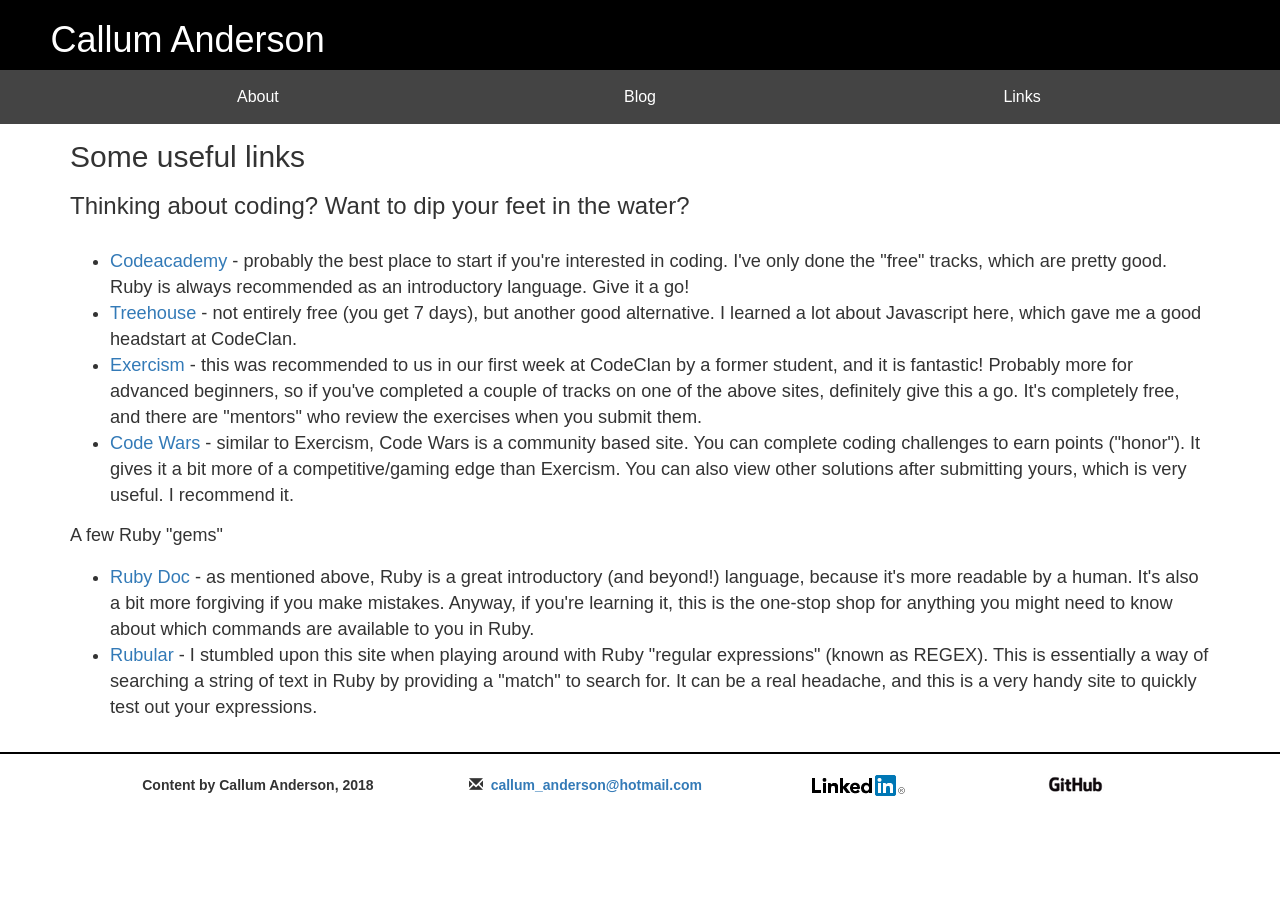
<file: archive/links.html>
<!DOCTYPE HTML>
<html lang="en">
  <head>
    <title>Callum Anderson - Links</title>
    <!-- Latest compiled and minified CSS -->
    <link rel="stylesheet" href="https://maxcdn.bootstrapcdn.com/bootstrap/3.3.7/css/bootstrap.min.css">
    <link rel="stylesheet" type="text/css" href="./css/callum_anderson.css?v=1.0">
    <script src="./js/callum_anderson.js?v=1.0" type="text/javascript" charset="utf-8"></script>
    <meta charset="utf-8">
    <meta name="viewport" content="width=device-width, initial-scale=1">
  </head>
  <body>
    <div id="fixed-header">
    <header>
      <div class="row">
        <div class="col-xs-12" id="header">
          <h1>Callum Anderson</h1>
        </div>
      </div>
    </header>
    <nav>
      <div class="row">
        <div class="col-xs-1">
        </div>
        <div class="col-xs-3">
          <a href="./index.html"><button class="dropbtn">About</button></a>
        </div>
        <div class="col-xs-4 dropdown">
<button onclick="blogDropDown()" class="dropbtn">Blog</button>
<div id="myDropdown" class="dropdown-content">
  <a href="./blog.html#week1">Week 1-2</a>
  <a href="./blog.html#week3">Week 3-4</a>
  <a href="./blog.html#week5">Week 5-6</a>
  <a href="./blog.html#week7">Week 7-8</a>
  <a href="./blog.html#week9">Week 9-10</a>
  <a href="./blog.html#week11">Week 11-12</a>
  <a href="./blog.html#week13">Week 13-14</a>
  <a href="./blog.html#week15">Week 15-16</a>
</div>
</div>
        <div class="col-xs-3">
          <a href="#"><button class="dropbtn">Links</button></a>
        </div>
        <div class="col-xs-1">
        </div>
      </div>
    </nav>
  </div>
    <div class="container">
      <section>
        <div class="row">
          <div class="col-xs-12">
            <h2>Some useful links</h2>
            <h3>Thinking about coding? Want to dip your feet in the water?</h3>
          </div>
        </div>
        <div class="row">
          <div class="col-xs-12">
      <ul>
        <li><a href="https://www.codeacademy.com" target="_blank">Codeacademy</a> - probably the best place to start if you're
        interested in coding. I've only done the "free" tracks, which are pretty good. Ruby is always recommended
      as an introductory language. Give it a go!</li>
      <li><a href="https://www.teamtreehouse.com" target="_blank">Treehouse</a> - not entirely free (you get 7 days), but another good
      alternative. I learned a lot about Javascript here, which gave me a good headstart at CodeClan.</li>
        <li><a href="https://exercism.io/" target="_blank">Exercism</a> - this was recommended to us in our first
        week at CodeClan by a former student, and it is fantastic! Probably more for advanced beginners, so if you've
      completed a couple of tracks on one of the above sites, definitely give this a go. It's completely
    free, and there are "mentors" who review the exercises when you submit them.</li>
    <li><a href="https://www.codewars.com/" target="_blank">Code Wars</a> - similar to Exercism, Code Wars is a
    community based site. You can complete coding challenges to earn points ("honor"). It gives it a bit more of a
  competitive/gaming edge than Exercism. You can also view other solutions after submitting yours, which is very
  useful. I recommend it.</li>
</ul>
<h4>A few Ruby "gems"</h4>
<ul>
<li><a href="https://ruby-doc.org/" target="_blank">Ruby Doc</a> - as mentioned above, Ruby is a great
introductory (and beyond!) language, because it's more readable by a human. It's also a bit more
forgiving if you make mistakes. Anyway, if you're learning it, this is the one-stop shop for anything you might
need to know about which commands are available to you in Ruby.</li>
<li><a href="http://rubular.com/" target="_blank">Rubular</a> - I stumbled upon this site when playing around
with Ruby "regular expressions" (known as REGEX). This is essentially a way of searching a string of text
in Ruby by providing a "match" to search for. It can be a real headache, and this is a very handy site to
quickly test out your expressions.</li>
</ul>
        </div>
                </div>
      </section>
    </div>
    <footer>
      <div class="row">
        <div class="col-md-1">
        </div>
        <div class="col-md-6">
          <div class="row">
          <div class="col-sm-6">
            <p class="text-center text-nowrap">Content by Callum Anderson, 2018
            </p>
          </div>
          <div class="col-sm-6">
            <p class="text-center text-nowrap"><span class="glyphicon glyphicon-envelope"></span>&nbsp;&nbsp;<span id="mailing"></span>
            </p>
          </div>
        </div>
        </div>
        <div class="col-md-4">
          <div class="row">
          <div class="col-sm-6">
            <p class="text-center"><a href="https://www.linkedin.com/in/callum-anderson-072bb789/" target="_blank"><img src="./img/Logo-2C-21px-R.png" class="img-responsive" alt="LinkedIn logo"/></a>
            </p>
          </div>
          <div class="col-sm-6">
            <p class="text-center"><a href="https://github.com/callum-anderson" target="_blank"> <img src="./img/GitHub_Logo.png" class="img-responsive" alt="GitHub Logo"/></a>
            </p>
          </div>
        </div>
      </div>
      <div class="col-md-1">
      </div>
    </div>
    </footer>
        </body>
      </html>
</file>
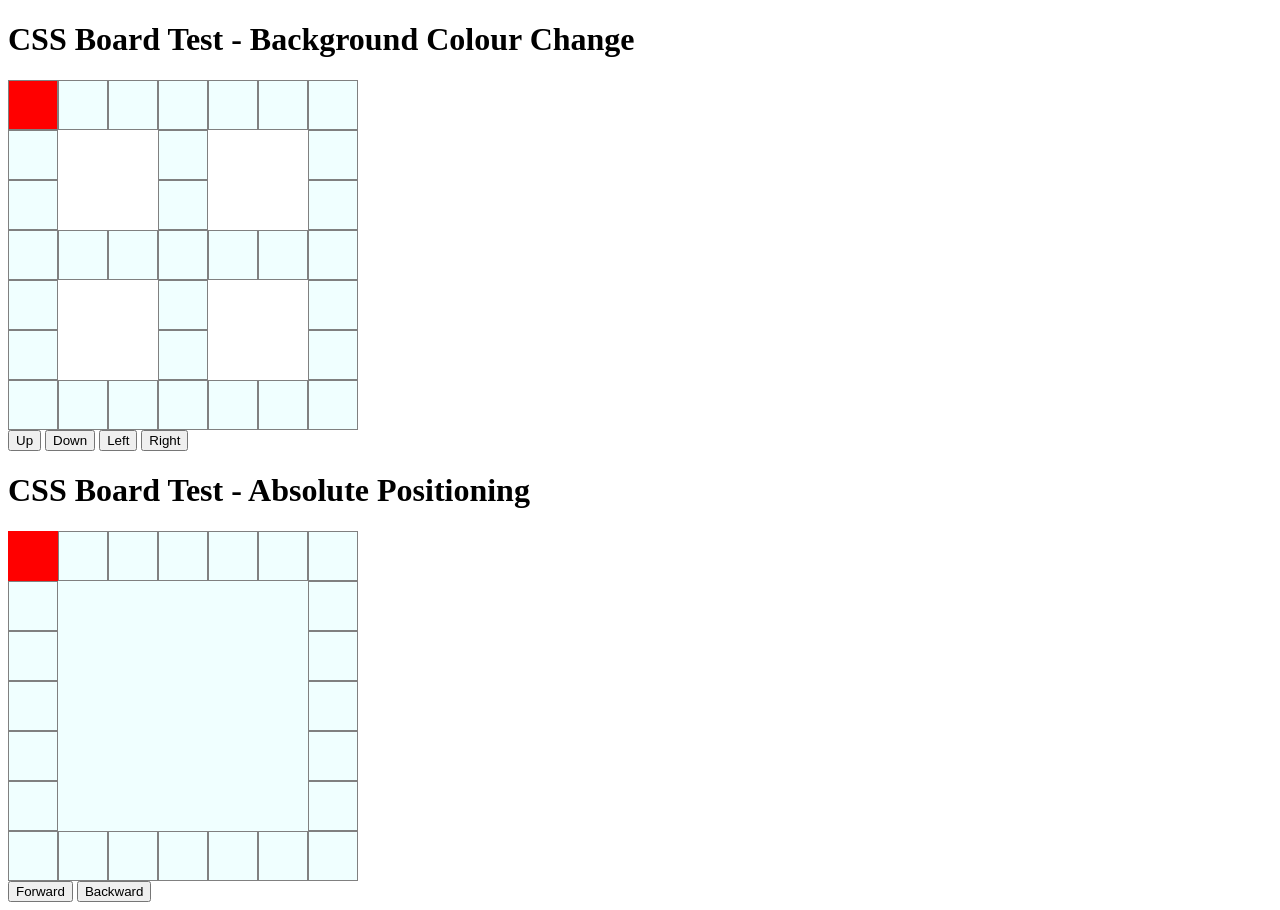
<file: css_board_test/css_board_test.html>
<!DOCTYPE html>
<html lang="en" dir="ltr">
  <head>
    <meta charset="utf-8">
    <title>CSS Board Test</title>
    <script src="./css_board_test.js"></script>
    <link rel="stylesheet" href="./css_board_test.css">
  </head>
  <body>
    <h1>CSS Board Test - Background Colour Change</h1>
    <div id="container">
      <div class="selected valid-board"></div>
      <div class="valid-board"></div>
      <div class="valid-board"></div>
      <div class="valid-board"></div>
      <div class="valid-board"></div>
      <div class="valid-board"></div>
      <div class="valid-board"></div>
      <div class="valid-board"></div>
      <div></div>
      <div></div>
      <div class="valid-board"></div>
      <div></div>
      <div></div>
      <div class="valid-board"></div>
      <div class="valid-board"></div>
      <div></div>
      <div></div>
      <div class="valid-board"></div>
      <div></div>
      <div></div>
      <div class="valid-board"></div>
      <div class="valid-board"></div>
      <div class="valid-board"></div>
      <div class="valid-board"></div>
      <div class="valid-board"></div>
      <div class="valid-board"></div>
      <div class="valid-board"></div>
      <div class="valid-board"></div>
      <div class="valid-board"></div>
      <div></div>
      <div ></div>
      <div class="valid-board"></div>
      <div></div>
      <div></div>
      <div class="valid-board"></div>
      <div class="valid-board"></div>
      <div></div>
      <div></div>
      <div class="valid-board"></div>
      <div></div>
      <div></div>
      <div class="valid-board"></div>
      <div class="valid-board"></div>
      <div class="valid-board"></div>
      <div class="valid-board"></div>
      <div class="valid-board"></div>
      <div class="valid-board"></div>
      <div class="valid-board"></div>
      <div class="valid-board"></div>
    </div>
    <div id="controls">
      <button id="up">Up</button>
      <button id="down">Down</button>
      <button id="left">Left</button>
      <button id="right">Right</button>
    </div>
    <h1>CSS Board Test - Absolute Positioning</h1>
    <div id="abs-container">
      <div class="board-square"></div>
      <div class="board-square"></div>
      <div class="board-square"></div>
      <div class="board-square"></div>
      <div class="board-square"></div>
      <div class="board-square"></div>
      <div class="board-square"></div>
      <div class="board-square"></div>
      <div></div>
      <div></div>
      <div></div>
      <div></div>
      <div></div>
      <div class="board-square"></div>
      <div class="board-square"></div>
      <div></div>
      <div></div>
      <div></div>
      <div></div>
      <div></div>
      <div class="board-square"></div>
      <div class="board-square"></div>
      <div></div>
      <div></div>
      <div></div>
      <div></div>
      <div></div>
      <div class="board-square"></div>
      <div class="board-square"></div>
      <div></div>
      <div></div>
      <div></div>
      <div></div>
      <div></div>
      <div class="board-square"></div>
      <div class="board-square"></div>
      <div></div>
      <div></div>
      <div></div>
      <div></div>
      <div></div>
      <div class="board-square"></div>
      <div class="board-square"></div>
      <div class="board-square"></div>
      <div class="board-square"></div>
      <div class="board-square"></div>
      <div class="board-square"></div>
      <div class="board-square"></div>
      <div class="board-square"></div>
      <div id="player-piece"></div>
    </div>
    <div id="controls">
      <button id="forward">Forward</button>
      <button id="backward">Backward</button>
    </div>
  </body>
</html>
</file>
<file: archive/css/callum_anderson.css>
#fixed-header {
  width: 100%;
  position: fixed;
  top: 0;
  z-index: 3;
  min-height: 100px;
  max-height: 130px;
}
#header {
  background-color: black;
  color: white;
  padding-left: 5%;
}
.container {
  margin-top: 120px;
}
nav {
  background-color: #444;
}
.dropbtn {
  background-color: #444;
  color: white;
  padding: 16px;
  font-size: 16px;
  border: none;
  cursor: pointer;
  width: 100%;
  margin: 0;
}
.dropbtn:hover, .dropbtn:focus {
  background-color: #777;
}
.dropdown {
  position: relative;
  display: inline-block;
}
.dropdown-content {
  display: none;
  position: absolute;
  background-color: #f1f1f1;
  width: 90%;
  overflow: auto;
  box-shadow: 0px 8px 16px 0px rgba(0,0,0,0.2);
  z-index: 1;
}
.dropdown-content a {
  color: black;
  padding: 12px 16px;
  text-decoration: none;
  display: block;
}
.dropdown-content a:hover {
  background-color: #ddd
}
.show {
  display:block;
}
section p, ul {
  font-size: 1.3em;
  margin: 1em auto;
}
img {
  margin: 5% auto;
}
.blog-panel {
  max-height: 10000px;
  overflow: hidden;
  transition: max-height 0.5s ease-out;
  -webkit-transition: max-height 0.5s ease-out;
}
.blog-post {
  cursor: pointer;
  width: 100%;
}
.blog-img {
  border: 2px solid darkgray;
  border-radius: 10px;
  cursor: pointer;
}
.blog-img:hover {
  opacity: 0.8;
}
#img-modal {
  display: none;
  position: fixed;
  left: 0;
  top: 0;
  width: 100%;
  height: 100%;
  overflow: auto;
  background-color: black;
  background-color: rgba(0,0,0,0.9);
  z-index: 3;
  padding-top: 10px;
  opacity: 1;
}
.img-modal-content {
  max-height: 90vh;
}
.zoomin {
  -webkit-animation-name: zoomin;
  -webkit-animation-duration: 0.5s;
  animation-name: zoomin;
  animation-duration: 0.5s;
}
@-webkit-keyframes zoomin {
  from {-webkit-transform:scale(0)}
  to {-webkit-transform:scale(1)}
}
@keyframes zoomin {
  from {transform:scale(0)}
  to {transform:scale(1)}
}
.img-modal-close {
  position: absolute;
  top: 15px;
  right: 35px;
  color: lightgray;
  font-size: 40px;
  font-weight: bold;
}
.img-modal-close:hover,
  .img-modal-close:focus {
  color: white;
  text-decoration: none;
  cursor: pointer;
}
.img-container {
  height: 750px;
  width: 1000px;
  margin: auto;
}
section > a {
  position: relative;
  top: -100px;
}
section > h4 {
  background-color: #f1f1f1;
  position: relative;
  padding: 0.8em;
  border-radius: 10px;
  border: 1px solid darkgray;
}
section > h4:hover {
  background-color: #ddd;
  border: 1px solid black;
}
.collapser {
  position: absolute;
  top: 0.8em;
  right: 2em;
}
.collapsed {
  max-height: 0;
}
q {
  display: block;
  text-align: center;
  font-weight: bold;
  font-family: Georgia, "Arial Black", serif;
  font-size: 1.3em;
  color: #444;
  margin: 1em auto;
  white-space: nowrap;
}
q:before {
  content: '\201C';
  left: -5%;
 }
 q:after {
   content: '\201D';
   left: 5%;
  }
q:after, q:before {
  position: relative;
  top: 0;
  color: rgba(200,200,200,0.5);
  font-family: Sanchez, serif;
  font-size: 1.8em;
  z-index: -1;
 }
 footer {
   font-weight: bold;
   padding: 1.5em 0;
   border-top: 2px solid black;
   margin-top: 1em;
 }
 footer img {
   margin: 0 auto;
 }
 @media only screen and (max-width: 767px) {
   q {
     font-size: 4vw;
   }
 }
</file>
<file: css/numbers.css>
body {
  font-family: Helvetica, sans-serif;
}
header, nav, main {
  z-index: 2;
  width: 85vw;
  margin: 0 auto;
}
header > h1 {
  width: 95%;
  margin: 0.5em auto;
}
nav, main {
  padding: 1em;
  border: 1px solid lightgray;
  box-shadow: 0 0 0.5em 0.2em lightgray;
  border-radius: 5px;
  background-color: rgba(255,255,255,0.95);
}
main {
  position: relative;
  min-height: 2em;
  padding: 0 auto 1em;
  margin: 1em auto;
}
main > p {
  width: 90%;
  margin: 0 auto;
  font-size: 3vh;
  font-weight: bold;
  text-align: center;
}
.forms-div {
  margin: 1em 0;
  width: 80vw;
  display: flex;
  flex-direction: row;
  flex-wrap: wrap;
}
form {
  min-width: 200px;
  padding: 0.5em 1em;
  display: grid;
  grid-row-gap: 1em;
  grid-template-columns: 40% 60%;
  grid-template-rows: 50% 50%;
}
form > input[type='submit'] {
  grid-column-start: 2;
  width: 50%;
}
#random-form > input {
  grid-column-start: 1;
  width: 100%;
  margin: 0.8em 0;
}
form #date-wrapper {
  white-space: nowrap;
}
.random-number {
  position: absolute;
  display: inline-block;
}
@media only screen and (max-width: 767px) {
  form {
    width: 80vw;
  }
  main > p {
    width: 90%;
    margin: 0 auto;
    font-size: 2vh;
    font-weight: bold;
    text-align: center;
  }
  form > input {
    font-size: 100%;
  }
  .forms-div {
    margin: 0.5em 0;
  }
  nav, main {
    padding: 0.5em;
}
</file>
<file: pie_in_the_sky/css/game.css>
body {
  background-color: #E5F6F9;
}

#start-screen {
  position: fixed;
  z-index: 2;
  background-color: rgba(197, 192, 229, 0.95);
  width: 95vw;
  height: 90vh;
  color: #68534B;
  font-family: 'Black Ops One', cursive;
  box-shadow: 0 0px 100px grey, 0 0px 100px rgba(0, 0, 0, .1);
  border-radius: 2%;
  margin: 2%;
}

#start-screen.end {
  transition: all 1s ease-in-out;
  visibility: hidden;
  z-index: 0;
  position: fixed;
  background-color: rgba(197, 192, 229, 0.0);
  color: rgba(104, 83, 75, 0.0);
  box-shadow: none;
  opacity: 0;
  border-radius: 2%;
}

#start-screen h1 {
  text-align: center;
  font-size: 2em;
  margin-top: 0.2em;
}

#start-screen-form {
  font-family: 'Graduate', cursive;
  display: grid;
  grid-template-columns: 2fr 1fr;
  grid-template-rows: repeat(6, 1fr);
  margin: 10% auto;
  width: 90%;
}
#start-screen-form input, #start-screen-form label {
  width: 90%;
  margin: .5em;
}
#start-screen-form input[type="submit"] {
  cursor: pointer;
  grid-column-start: 2;
}

#form-error {
  color: red;
  text-align: center;
}
#instructions {
  margin-left: 4%;
  font-family: 'Titillium Web', sans-serif;
  grid-column: 1 / span 2;
  font-size: 0.9em;
}
#instructions-drop-btn {
  margin: 0.8em 2em;
  cursor: pointer;
}
#instructions-drop-btn:after {
  content: "\25BE";
  position: relative;
  left: 10px;
}
#instructions-dropdown {
  margin-left: 4%;
  margin-right: 4%;
  font-family: 'Titillium Web', sans-serif;
  line-height: 1.5em;
  max-height: 20vh;
  overflow: scroll;
}
.hidden {
  display: none;
}

#end-screen {
  font-size: 1.5em;
  display: none;
  position: fixed;
  margin: 2%;
  z-index: 2;
  background-color: rgba(197, 192, 229, 0.95);
  width: 95vw;
  height: 90vh;
  color: #68534B;
  font-family: 'Black Ops One', cursive;
  align-items: center;
  justify-content: space-evenly;
  flex-direction: column;
  box-shadow: 0 0px 100px grey, 0 0px 100px rgba(0, 0, 0, .1);
  -webkit-animation: fadein 1s;
  border-radius: 2%;
}

@-webkit-keyframes fadein {
  from { opacity: 0; }
  to   { opacity: 1; }
}

#end-screen button {
  font-family: 'Graduate', cursive;
  padding: 1em;
  font-size: 0.3em;
  border-radius: 2%;
  text-decoration: none;
}

.wrapper {
  font-family: 'Graduate', cursive;
  width: 90%;
  height: 90%;
  margin: 2% 5% 0;
}
.wrapper > div {
  margin: 1em auto;
}

.wrapper #player-view-container h3 {
  margin: 1em auto;
  display: inline-block;
}

.wrapper #question-card {
  font-family: 'Graduate', cursive;
}
#die-container {
  width: 50%;
  margin: 0 auto;
  display: flex;
  align-items: center;
  justify-content: space-around;
}
#categoryLegend {
  display: flex;
  flex-wrap: wrap;
}
#categoryLegend h3 {
  flex: 100%;
  margin: 3% auto;
}
#categoryLegend div {
  padding: 3px;
  font-size: 0.8em;
  flex: 1 1 30%;
}
#game-view-container {
  width: 95%;
  margin: 0 auto;
  display: flex;
}
#player1-score-display, #player2-score-display,
 #player3-score-display, #player4-score-display {
   flex: 1 1 25%;
   margin: 1% auto;
   font-size: 0.8em;
 }

#game-view-container .blinkPlayer {
  -webkit-animation: 1s blink step-end infinite;
}

@-webkit-keyframes "blink" {
  from, to {
    color: #F96377;
  }
  50% {
    color: black;
  }
}

.wrapper #question-card ul {
  list-style-type: none;
  margin: 10px 0;
}


@media only screen and (min-width: 769px) {

  #start-screen h1 {
    font-size: 4em;
  }

  #start-screen-form {
    font-family: 'Graduate', cursive;
    display: grid;
    grid-template-columns: 2fr 1.5fr;
    grid-template-rows: 0.3fr 0.3fr 0.3fr;
    width: 80%;
    margin: 2% auto;
  }

  #end-screen {
    font-size: 3em;
  }
  .wrapper {
    width: 90%;
    height: 90%;
    display: grid;
    grid-template-areas: "game game game"
    "legend board player"
    "card card card";
    grid-template-rows: 0.1fr 1fr 0.5fr;
    grid-template-columns: 1fr 1fr 1fr;
  }
  .wrapper #game-view-container {
    grid-area: game;
    width: 80%;
    margin: 1em auto;
    display: flex;
    justify-content: space-evenly;
    margin-top: 0.5em;
  }
  #player1-score-display, #player2-score-display,
   #player3-score-display, #player4-score-display {
     flex: 1 1 20%;
     font-size: 1.2em;
   }
  .wrapper #categoryLegend {
    grid-area: legend;
    display: inline-block;
    padding: 1em;
  }

  .wrapper #board-container {
    grid-area: board;
  }

  .wrapper #player-view-container {
    display: inline-block;
    grid-area: player;
    text-align: center;
    padding: 1em;
  }

  #player-view-container button, #player-view-container div {
    display: block;
    margin: 1em auto;
  }
  .wrapper #question-card {
    grid-area: card;
    margin-left: 1em;
  }

}
</file>
<file: pie_in_the_sky/css/pie.css>
.scaler-container {
  background: rgb(29, 39, 57);
  background: black;
  border-radius: 50%;
  box-shadow: 0 1px 2px gray, 0 2px 2px rgba(0, 0, 0, .2);
  height: auto;
  pointer-events: none;
  display: inline-block;
  position: relative;
  width: auto;
  margin: 0 0.2em;
}

.scaler {
  -webkit-transform: scale(0.25);
  -webkit-transform-origin: 0 0;
  height: 6vw;
  width: 6vw;
  min-height: 10px;
  margin: 3px;
  min-width: 10px;
}

.segments {
  min-height: 40px;
  min-width: 40px;
  height: 24vw;
  width: 24vw;
  border-radius: 50%;
  list-style: none;
  margin: 0;
  overflow: hidden;
  padding: 0;
  position: absolute;
}

.segment {
  -webkit-transform-origin: 0 100%;
  background: rgb(227, 234, 249);
  box-shadow: 0 0 0 6px rgb(29, 39, 57) inset;
  height: 50%;
  overflow: hidden;
  position: absolute;
  right: 0;
  top: 0;
  width: 50%;
}

/* movies */
.segments > :nth-child(3) {
  background-color: #78EDB3;
}
/* science */
 .segments > :nth-child(1) {
  background-color: #F99F3E;
}
/* sports */
  .segments > :nth-child(2) {
  background-color: #FDE74C;
}
/* history */
  .segments > :nth-child(4) {
  background-color: #51A5EF;
}
/* music */
  .segments > :nth-child(5) {
  background-color: #F475E3;
}
/* books */
  .segments > :nth-child(6) {
  background-color: #F96377;
}

@media only screen and (min-width: 769px) {
  .segments {
    height: 12vw;
    width: 12vw;
  }
  .scaler {
    height: 3vw;
    width: 3vw;
  }
}
</file>
<file: pie_in_the_sky/css/board.css>
#board-container {
  display: flex;
  justify-content: center;
}

#board-grid {
  width: 90vw;
  height: 90vw;
  min-width: 315px;
  min-height: 315px;
  box-shadow: 0 3px 12px gray, 0 3px 5px rgba(0, 0, 0, .2);
  position: relative;
  display: grid;
  justify-content: center;
  align-content: center;
  grid-template-columns: repeat(7, minmax(45px, 1fr));
  grid-template-rows: repeat(7, minmax(45px, 1fr));
}

#board-grid>div:nth-child(1) {
  grid-row: 1;
  grid-column: 1;
}

#board-grid>div:nth-child(2) {
  grid-row: 1;
  grid-column: 2;
}

#board-grid>div:nth-child(3) {
  grid-row: 1;
  grid-column: 3;
}

#board-grid>div:nth-child(4) {
  grid-row: 1;
  grid-column: 4;
}

#board-grid>div:nth-child(5) {
  grid-row: 1;
  grid-column: 5;
}

#board-grid>div:nth-child(6) {
  grid-row: 1;
  grid-column: 6;
}

#board-grid>div:nth-child(7) {
  grid-row: 1;
  grid-column: 7;
}

#board-grid>div:nth-child(8) {
  grid-row: 2;
  grid-column: 1;
}

#board-grid>div:nth-child(9) {
  grid-row: 2;
  grid-column: 4;
}

#board-grid>div:nth-child(10) {
  grid-row: 2;
  grid-column: 7;
}

#board-grid>div:nth-child(11) {
  grid-row: 3;
  grid-column: 1;
}

#board-grid>div:nth-child(12) {
  grid-row: 3;
  grid-column: 4;
}

#board-grid>div:nth-child(13) {
  grid-row: 3;
  grid-column: 7;
}

#board-grid>div:nth-child(14) {
  grid-row: 4;
  grid-column: 1;
}

#board-grid>div:nth-child(15) {
    grid-row: 4;
    grid-column: 2;
  }

#board-grid>div:nth-child(16) {
    grid-row: 4;
    grid-column: 3;
  }
#board-grid>div:nth-child(17) {
    grid-row: 4;
    grid-column: 4;
  }
#board-grid>div:nth-child(18) {
    grid-row: 4;
    grid-column: 5;
  }
#board-grid>div:nth-child(19) {
    grid-row: 4;
    grid-column: 6;
  }
#board-grid>div:nth-child(20) {
    grid-row: 4;
    grid-column: 7;
  }
#board-grid>div:nth-child(21) {
    grid-row: 5;
    grid-column: 1;
  }
#board-grid>div:nth-child(22) {
    grid-row: 5;
    grid-column: 4;
  }
#board-grid>div:nth-child(23) {
    grid-row: 5;
    grid-column: 7;
  }
#board-grid>div:nth-child(24) {
    grid-row: 6;
    grid-column: 1;
  }
#board-grid>div:nth-child(25) {
    grid-row: 6;
    grid-column: 4;
  }
#board-grid>div:nth-child(26) {
    grid-row: 6;
    grid-column: 7;
  }
#board-grid>div:nth-child(27) {
    grid-row: 7;
    grid-column: 1;
  }
#board-grid>div:nth-child(28) {
    grid-row: 7;
    grid-column: 2;
  }
#board-grid>div:nth-child(29) {
    grid-row: 7;
    grid-column: 3;
  }
#board-grid>div:nth-child(30) {
    grid-row: 7;
    grid-column: 4;
  }
#board-grid>div:nth-child(31) {
    grid-row: 7;
    grid-column: 5;
  }
#board-grid>div:nth-child(32) {
    grid-row: 7;
    grid-column: 6;
  }
#board-grid>div:nth-child(33) {
    grid-row: 7;
    grid-column: 7;
  }

.board-piece {
  display: none;
  position: absolute;
  z-index: 1;
  top: 0.8%;
  left: 0.8%;
  height: 6%;
  width: 6%;
  min-height: 20px;
  min-width: 20px;
  border-radius:50%;
  background-color: black;
  transition: all 0.4s linear;
  box-shadow: 0 2px 5px gray, 0 3px 2px rgba(0, 0, 0, .2);
}
#p2-piece {
  background-color: white;
  top: 7.4%;
  left: 7.4%;
}
#p3-piece {
  background-color: lightgray;
  top: 0.8%;
  left: 7.4%;
}
#p4-piece {
  background-color: darkgray;
  top: 7.4%;
  left: 0.8%;
}
.highlighted-move {
  color: white;
  border: 2px solid white;
}
.highlighted-move:hover {
  cursor: pointer;
}

.movies, .science, .sports, .history,
.music, .books {
  position: relative;
}

.movies{
  background-color: #78EDB3;
}

.science {
  background-color: #F99F3E;
}

.sports {
  background-color: #FDE74C;
}

.history {
  background-color: #51A5EF;
}

.music {
  background-color: #F475E3;
}

.books {
  background-color: #F96377;
}

@media only screen and (min-width: 769px) {
  #board-grid {
    width: 40vw;
    height: 40vw;
  }
}
</file>
<file: pie_in_the_sky/css/player.css>
#diePlace {
  display: inline-flex;
  justify-content: center;
  align-items: center;
  font-size: 2em;
  line-height: 1.8em;
  background-color: white;
  width: 15vw;
  height: 15vw;
  border: 1px solid gray;
  border-radius: 4px;
  box-shadow: 0 1px 2px gray, 0 2px 2px rgba(0, 0, 0, .2);
  margin: 2vw;
}

#dieButton {
  display: inline-block;
  border: 1px solid gray;
  border-radius: 4px;
  color: black;
  margin: 2vw;
  text-transform: uppercase;
  cursor: pointer;
  text-align: center;
  box-shadow: 0 1px 2px gray, 0 2px 2px rgba(0, 0, 0, .2);
  width: 20vw;
  height: 10vw;
}

#timer {
  -webkit-animation: 1s blink step-end infinite;
}

@-webkit-keyframes "blink" {
  from, to {
    color: #F96377;
  }
  50% {
    color: black;
  }
}

@media only screen and (min-width: 769px) {
  #dieButton {
    display: inline-flex;
    justify-content: center;
    border-radius: 8px;
    width: 70px;
    height: 25px;
  }
  #diePlace {
    display: inline-flex;
    justify-content: center;
    border-radius: 8px;
    height: 70px;
    width: 70px;
    font-size: 45px;
    line-height: 70px;
  }
}
</file>
<file: play_your_cards_right/backgroundstars.css>
* {
  z-index: 1;
}

body {
  position: relative;
}

.star {
  position: absolute;
  width: 5px;
  height: 5px;
  background: rgba(255,255,255,0.0);
  border-radius: 10px;
  z-index: 0;
}

@keyframes twinkle {
  0% {
    transform: scale(1, 1);
    background: rgba(255,255,255,0.0);
    animation-timing-function: ease-in;
  }
  60% {
    transform: scale(0.8, 0.8);
    background: rgba(255,255,255,1);
    animation-timing-function: ease-out;
  }
  80% {
    background: rgba(255,255,255,0);
    transform: scale(1, 1);
  }
  100% {
    background: rgba(255,255,255,0);
    transform: scale(1, 1);
  }
}
</file>
<file: play_your_cards_right/PlayYourCardsRight.css>
/* devices up to 767px - portrait */

html, body {
  width: 100%;
  padding: 0;
}
body {
  background-color: purple;
  margin: 0 auto;
  font-family: Verdana, sans-serif;
}
#header {
  padding: 0.5em 1em;
  font-family: "Segoe Script", "Script", "Georgia", serif;
}
#header > h1 {
  background: radial-gradient(white, white, lavender);
  border : 2px solid white;
  font-size: 1em;
  text-align: center;
  margin: 0 auto;
  width: 100%;
  padding: 0.4em 0;
  border-radius: 5px;
}
#header > h1::before {
  content: "\2665\00a0\2660";
  margin-right: 1em;
}
#header > h1::after {
  content: "\2666\00a0\2663";
  margin-left: 1em;
}
#menu {
  margin: 0.8em auto 0;
  width: 90%;
}
#menu ul, #button-controls {
  display: flex;
  justify-content: space-around;
  flex-wrap: nowrap;
  align-items: center;
  font-size: 0.8em;
  margin: auto;
  width: 95%;
  padding: 0;
}
#menu li, #button-controls li {
  padding: 0.3em 0.7em;
  text-align: center;
  list-style-type: none;
  background-color: lavender;
  border : 2px solid white;
  font-weight: bold;
  border-radius: 5px;
  box-shadow: 2px 1px 2px lightgray;
  cursor: pointer;
}
#about, #instructions, #game-end {
  width: 70%;
  position: absolute;
  top: 50%;
  left: 50%;
  transform: translate(-50%, -50%);
  border: 3px solid red;
  border-radius: 10px;
  background: repeating-linear-gradient(45deg,lightcoral,lightcoral 30px,crimson 30px,crimson 60px);
}
#about p, #instructions p, #game-end p {
  position: absolute;
  width: 80%;
  background-color: white;
  font-size: 1.4em;
  border-radius: 10px;
  border: 3px solid red;
  left: 50%;
  top: 50%;
  padding: 5%;
  height: 90%;
  transform: translate(-50%, -50%);
  margin: 0;
  overflow-y: auto;
  overflow-x: hidden;
}
#game-end p {
  padding: 50% 5% 20%;
  text-shadow: 1px 1px rgba(150,150,150,0.7);
  text-align: center;
  font-size: 1.8em;
}
#game-end p::before {
  content: "\2666\2663\00a0\00a0GAME OVER\00a0\00a0\2665\2660";
  position: absolute;
  width: 90%;
  text-align: center;
  top: 20%;
  left: 50%;
  -webkit-transform: translateX(-50%);
  transform: translateX(-50%)
}
.modal {
  position: fixed;
  z-index: 2;
  background-color: rgba(0,0,0,0.7);
  width: 100%;
  height: 100%;
  opacity: 0;
  visibility: hidden;
  transform: scale(1.1);
  transition: visibility 0s linear 0.25s, opacity 0.25s 0s, transform 0.25s;
}
.show-modal {
  opacity: 1;
  visibility: visible;
  transform: scale(1.0);
  transition: visibility 0s linear 0s, opacity 0.25s 0s, transform 0.25s;
    }
.close-button {
  position: absolute;
  top: 1%;
  right: 1%;
  font-size: 3em;
  font-weight: bold;
}
.close-button:hover {
  cursor: pointer;
  color: white;
}
#play-again-button {
  position: absolute;
  bottom: 20%;
  left: 50%;
  -webkit-transform: translateX(-50%);
  transform: translateX(-50%);
  font-weight: bold;
  font-family: "Segoe Script", "Script", "Georgia", serif;
  padding: 0.3em 0.7em;
  font-size: 2em;
  background-color: lavender;
  border : 2px solid white;
  border-radius: 5px;
  box-shadow: 2px 1px 2px lightgray;
  cursor: pointer;
}
#menu li:hover, #button-controls li:hover {
  background: radial-gradient(white, white, lavender);
  color: indigo;
}
#container {
  width: 95%;
  margin: auto;
  min-height: 600px;
  text-align: center;
}
#game-area {
  margin: 0 auto 1em;
}
#card-rack {
  min-height: 100px;
  margin: auto;
  padding: 5px;
  text-shadow: none;
}
#button-controls li {
  padding: 0.6em;
  font-size: 0.8em;
  margin: 0.5em auto;
}
#change-card::after {
  content: "\27F3";
}
#higher-button::after {
  content: "\21E7";
}
#lower-button::after {
  content: "\21E9";
}
#change-card::after, #higher-button::after, #lower-button::after {
  font-weight: bold;
  margin-left: 0.4em;
}
.higher-lower-pressed {
  color: red;
  border: 2px solid red !important;
}
#game-output, #game-area {
  background-color: rgba(255,255,255,0.8);
  font-weight: bold;
  border-radius: 10px;
  text-shadow: 0.5px 0.5px rgba(150,150,150,0.7);
  box-shadow: 2px 1px 2px lightgray;
}
#game-output {
  margin: 1em auto;
  text-shadow: none;
  font-size: 0.7em;
  padding: 5px;
}
#card-changes-output, #score-output {
  display: inline-block;
  width: 45%;
  margin: 0.5em auto 0;
  padding: 0.5em 0;
  background-color: white;
  border-radius: 5px;
  font-size: 0.7em;
  text-transform: uppercase;
}
#score-span, #changes-span {
  font-size: 1.4em;
}
#game-info {
  margin: 0.5em auto 0;
  min-height: 20px;
  display: block;
  width: 95%;
  padding: 0.4em;
  background-color: white;
  border-radius: 5px;
  border: 3px solid white;
}
#question-output li:hover {
  background-color: snow;
  cursor: pointer;
}
#question-output li {
  list-style-type: none;
  margin: 0.8em auto;
  background-color: lavender;
  padding: 0.8em 0.2em;
  border-radius: 5px;
}
#question-output ul {
  width: 90%;
}
#question-output {
  border-radius: 5px;
  background-color: white;
  margin: 0.5em;
}
#question-output p, #question-output ul {
  padding: 0.5em;
  margin: 0 auto;
}
.red {
  color: red;
}

    /* devices up to 767px - landscape */
@media screen and (max-width: 767px) and (orientation: landscape) {
  #header{
    padding: 0.5em 0 0 0.5em;
  }
  #header > h1 {
    font-size: 1em;
    display: inline-block;
    width: 60%;
  }
  #menu {
    margin: 1em 0;
    width: 45%;
  }
  #menu ul {
    font-size: 0.9em;
  }
  #play-button {
    font-size: 1.2em;
  }
  #about, #instructions, #game-end {
    width: 35%;
  }
  #container {
    width: 100%;
    margin: 0.4em 0 0;
    padding: 0 0.2em;
    position: relative;
  }
  #about p, #instructions p, #game-end p {
    font-size: 1.2em;
  }
  #game-end p {
    font-size: 1.5em;
    padding: 45% 3% 25%;
  }
  #game-end p:before {
    width: 95%;
  }
  #play-again-button {
    font-size: 1.7em;
  }
  #button-controls {
    margin: 1em auto;
  }
  #button-controls li {
    font-size: 0.9em;
  }
  #card-rack {
    padding: 0.6em;
  }
  #game-area {
    width: 60%;
    display: inline-block;
    margin: 0;
  }
  #game-output {
    width: 35%;
    display: inline-block;
    vertical-align: top;
    margin: 0.2em;
    position: relative;
    top: -100px;
  }
  #game-output p {
    display: block;
    padding: 3px;
    font-size: 0.8em;
    width: 98%;
  }
  #game-info {
    min-height: 25px;
  }
  #question-output p {
    padding: 0.5em 0.2em;
  }
  #question-output ul {
    font-size: 1em;
    padding: 0 0 0.1em;
  }
  #question-output ul li {
    margin: 0.8em auto 0.4em;
    padding: 0.7em 0.1em;
  }
}

     /* start of tablet devices */
@media screen and (min-width: 768px) {
  #header {
    height: auto;
    padding: 0.8em 1em;
  }
  #header > h1 {
    width: 95%;
    font-size: 1.8em;
    padding: 0.5em 0;
    border-radius: 10px;
  }
  #header > h1, #game-output, #game-area {
    text-shadow: 1px 1px rgba(150,150,150,0.7);
    box-shadow: 2px 1px 2px lightgray;
  }
  #menu {
    margin: 1em auto;
    width: 80%;
  }
  #menu ul, #button-controls ul {
    width: 80%;
    font-size: 1.5em;
  }
  #menu li {
    margin: 0 1em;
    padding: 0.4em 0.8em;
    border-radius: 10px;
  }
  #about, #instructions, #game-end {
  }
  #about p, #instructions p, #game-end p {
    font-size: 2em;
  }
  #game-end p {
    font-size: 3em;
  }
  #play-again-button {
    font-size: 3em;
  }
  #button-controls {
    margin: 1em auto;
  }
  #button-controls li {
    font-size: 1.5em;
    margin: 0 1em;
    padding: 0.5em 0.8em;
  }
  #game-area, #game-output {
    border: 3px solid lightgray;
    width: 100%;
    margin: 0 auto 1em;
  }
  #game-output ul {
    width: 80%;
  }
  #game-output {
    font-size: 1.4em;
  }
  #game-info {
    min-height: 50px;
    font-size: 0.9em;
  }
  #game-info, #question-output li, #question-output,
    #card-changes-output, #score-output {
    border-radius: 10px;
  }
  #question-output {
    font-size: 0.8em;
  }

}

/* devices up to 1024px - landscape */
@media screen and (min-width: 768px) and (max-width: 1023px) and (orientation: landscape) {
  #header{
    padding: 0.5em 0 0 0.5em;
  }
  #header > h1 {
    font-size: 1em;
    display: inline-block;
    width: 50%;
  }
  #menu {
    margin: 1em 0;
    width: 45%;
  }
  #menu ul {
    font-size: 0.9em;
  }
  #play-button {
    font-size: 1.2em;
  }
  #about, #instructions, #game-end {
    width: 30%;
  }
  #container {
    width: 100%;
    margin: 0.4em 0 0;
    padding: 0 0.2em;
    position: relative;
  }
  #about p, #instructions p, #game-end p {
    font-size: 1.2em;
  }
  #game-end p {
    font-size:2em;
  }
  #play-again-button {
    font-size: 1.8em;
  }
  #button-controls {
    margin: 1em auto;
  }
  #button-controls li {
    font-size: 0.9em;
  }
  #card-rack {
    padding: 0.6em;
  }
  #game-area {
    width: 60%;
    display: inline-block;
    margin: 0;
  }
  #game-output {
    width: 35%;
    display: inline-block;
    vertical-align: top;
    margin: 0.1em;
    position: relative;
    top: -100px;
  }
  #game-output p {
    display: block;
    padding: 3px;
    font-size: 0.5em;
    width: 98%;
  }
  #game-info {
    min-height: 25px;
  }
  #question-output p {
    padding: 0.5em 0.2em;
    font-size: 0.6em;
  }
  #question-output ul {
    font-size: 0.6em;
    padding: 0 0 0.1em;
  }
  #question-output ul li {
    margin: 0.8em auto 0.4em;
    padding: 0.8em 0.1em;
  }
}


     /* start of desktop devices up to 1280px - portrait */
@media screen and (min-width: 1024px) and (orientation: portrait) {
  #header {
    padding: 1em;
    min-height: 100px;
  }
  #header > h1 {
    font-size: 1.8em;
    width: 80%;
  }
  #menu {
    width: 60%;
  }
  #menu ul {
    font-size: 1.5em;
    margin: 1.4em auto;
  }
  #play-button {
    font-size: 1.2em;
  }
  #about, #instructions, #game-end {
    width: 60%;
  }
  #about p, #instructions p, #game-end p {
    font-size: 3em;
  }
  #game-end p {
    font-size: 4em;
  }
  #play-again-button {
    font-size: 4em;
  }
  #container {
    width: 95%;
  }
  #game-area, #game-output {
    border: 3px solid lightgray;
    width: 90%;
    margin: 2em auto;
  }
  #card-rack {
    padding: 1em 0.5em;
    width: 95%;
  }
  #button-controls {
    width: 90%;
    margin: 1em auto;
  }
  #button-controls li {
    font-size: 1.6em;
    margin: 0 1em;
    padding: 0.6em;
    border-radius: 10px;
  }
  #game-output {
    font-size: 1.6em;
  }
  #game-info {
    min-height: 40px;
    padding: 0.8em;
    font-size: 0.8em;
  }
  #game-output ul {
    width: 60%;
  }
}

/* start of desktop devices up to 1280px - landscape */
@media screen and (min-width: 1024px) and (orientation: landscape) {
#header {
  padding: 1em;
  min-height: 100px;
}
#header > h1 {
  font-size: 1.6em;
  display: inline-block;
  width: 50%;
}
#menu {
  margin-left: 10px;
  display: inline-block;
  width: 45%;
}
#menu ul {
  font-size: 1.1em;
}
#play-button {
  font-size: 1.3em;
}
#about, #instructions, #game-end {
  width: 35%;
}
#about p, #instructions p, #game-end p {
  font-size: 2em;
}
#game-end p {
  font-size: 3em;
}
#play-again-button {
  font-size: 2em;
}
#game-area, #game-output {
  border: 3px solid lightgray;
  width: 75%;
  margin: 0.5em auto;
}
#card-rack {
  padding: 0.5em 5em;
}
#button-controls {
  width: 70%;
  margin: 0.2em auto;
}
#button-controls li {
  font-size: 1em;
  margin: 0 1em;
  padding: 0.4em 0.8em;
  border-radius: 10px;
}
#game-output {
  width: 90%;
  font-size: 1em;
}
#game-info {
  min-height: 40px;
  padding: 0.8em;
  font-size: 0.8em;
}
#game-output ul {
  width: 60%;
}
}

/* start of desktop devices over 1280px */
@media screen and (min-width: 1281px) {
#header {
  font-size: 1em;
}
#menu {
  font-size: 1em;
  margin: 1em auto;
}
#game-end p {
  font-size: 4em;
}
#play-again-button {
  font-size: 4em;
}
#card-rack {
  padding: 1em 3em;
}
#button-controls {
  width: 80%;
  margin: 0.8em auto;
}
#button-controls li {
  font-size: 1.5em;
  padding: 0.6em 0.8em;
}
#game-output {
  font-size: 1.4em;
}
#game-info {
  min-height: 40px;
  padding: 0.8em;
  font-size: 0.8em;
}
#game-output ul {
  width: 60%;
}
}
</file>
<file: play_your_cards_right/card.css>
.card{
  display: inline-block;
  border: 1px darkred solid;
  border-radius: 5px;
	position: relative;
  width: 18%;
  margin: 0.1%;
  background-color: white;
  font-size: 0.5em;
}
.card:before{
	content: "";
	display: block;
	padding-top: 140%;
}
.card-content{
  border-radius: 10px;
	position: absolute;
	top: 0;
	left: 0;
	bottom: 0;
	right: 0;
}
.hidden {
  display: none;
}
.next-card {
  cursor: pointer;
  -webkit-box-shadow: 0 0 20px purple;
        box-shadow: 0 0 20px purple;
}
.card-top-left, .card-middle, .card-bottom-right {
  margin: 0;
  position: absolute;
  font-size: 1.5em;
  font-family: Helvetica sans-serif;
}
.card-top-left {
top: 6%;
left: 6%;
}
.card-middle {
  left: 50%;
  top: 50%;
  transform: translate(-50%, -50%);
  font-size: 4em;
}
.card-bottom-right {
  bottom: 6%;
  right: 6%;
  -webkit-transform:rotate(-180deg);
  -moz-transform:rotate(-180deg);
  -o-transform:rotate(-180deg);
  transform:rotate(-180deg);
}

/* start of tablet devices */
@media screen and (min-width: 768px) {
  .card{
    border: 2px darkred solid;
    border-radius: 10px;
  }
  .next-card {
    -webkit-box-shadow: 0 0 30px purple;
          box-shadow: 0 0 30px purple;
  }
  .card-top-left, .card-middle, .card-bottom-right {
    font-size: 3.5em;
  }
  .card-middle {
    font-size: 9em;
  }
}

/* up to 1024px and landscape */
@media screen and (min-width: 768px) and (orientation: landscape) {
  .card-top-left, .card-middle, .card-bottom-right {
    font-size: 2em;
  }
  .card-middle {
    font-size: 8em;
  }
}

/* start of desktop devices */
@media screen and (min-width: 1024px) {
  .card-top-left, .card-middle, .card-bottom-right {
    font-size: 2.8em;
  }
  .card-middle {
    font-size: 8em;
  }

}
</file>
<file: css_board_test/css_board_test.css>
#container {
  display: grid;
  grid-template-rows: 50px 50px 50px 50px 50px 50px 50px;
  grid-template-columns: 50px 50px 50px 50px 50px 50px 50px;

}

#container div.valid-board {
  border: 1px solid gray;
  background-color: azure;
}
.selected {
  background-color: red;
}

/* absolute positioning */

#abs-container {
  display: grid;
  grid-template-columns: 50px 50px 50px 50px 50px 50px 50px;
  grid-template-rows: 50px 50px 50px 50px 50px 50px 50px;
  position: relative;
  height: 350px;
  width: 350px;
  background-color: azure;
}
#player-piece {
  height: 50px;
  width: 50px;
  position: absolute;
  top: 0;
  left: 0;
  background-color: red;
  transition: all 0.1s linear;
}
.board-square {
  border: 1px solid gray;
  background-color: azure;
}
</file>
